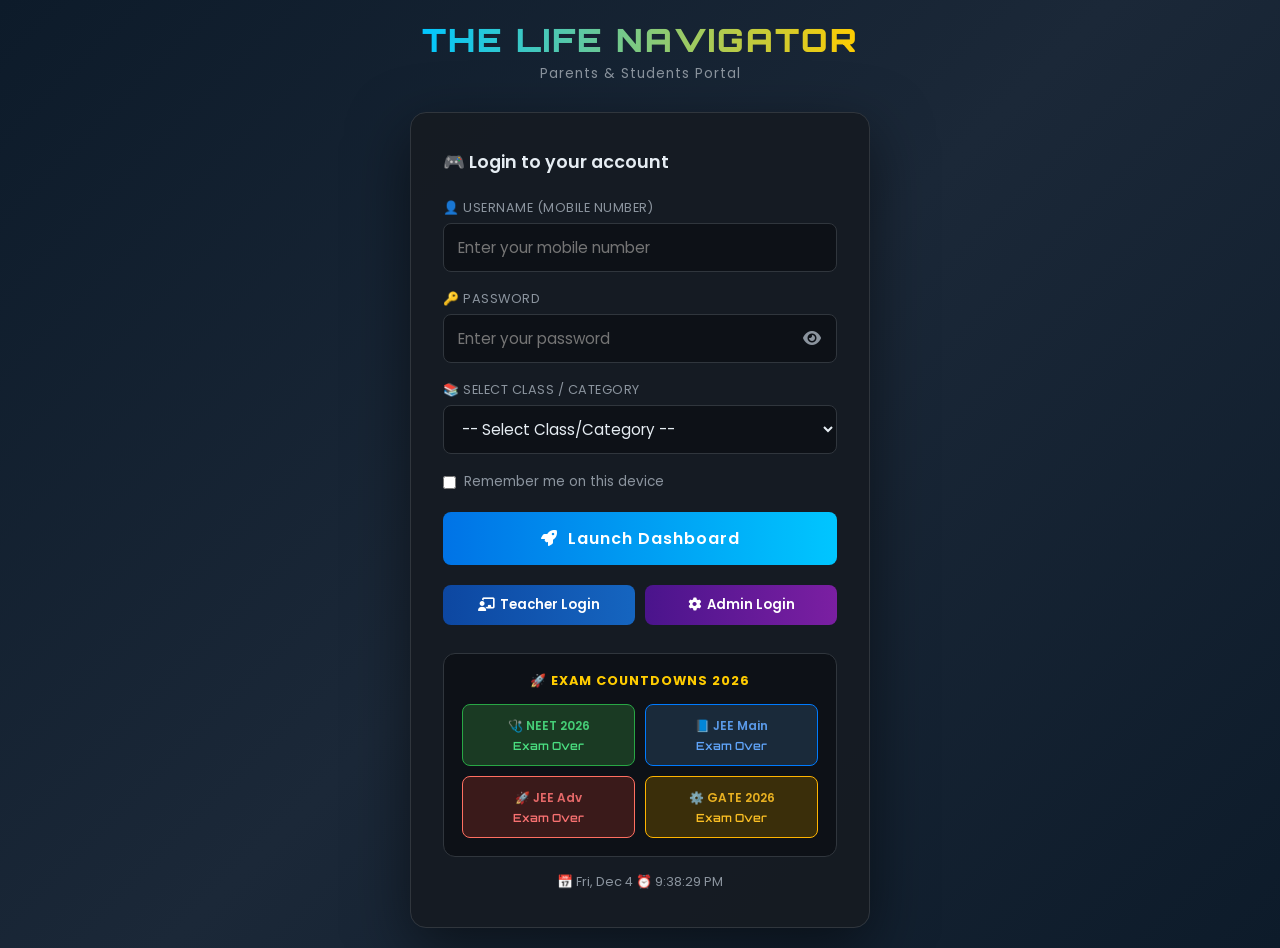
<file: index.html>
<!DOCTYPE html>
<html lang="en">
<head>
  <meta charset="UTF-8">
  <meta http-equiv="refresh" content="0; url=./login.html">
  <title>The Life Navigator</title>
</head>
<body>
  <script>window.location.replace('./login.html');</script>
</body>
</html>
</file>
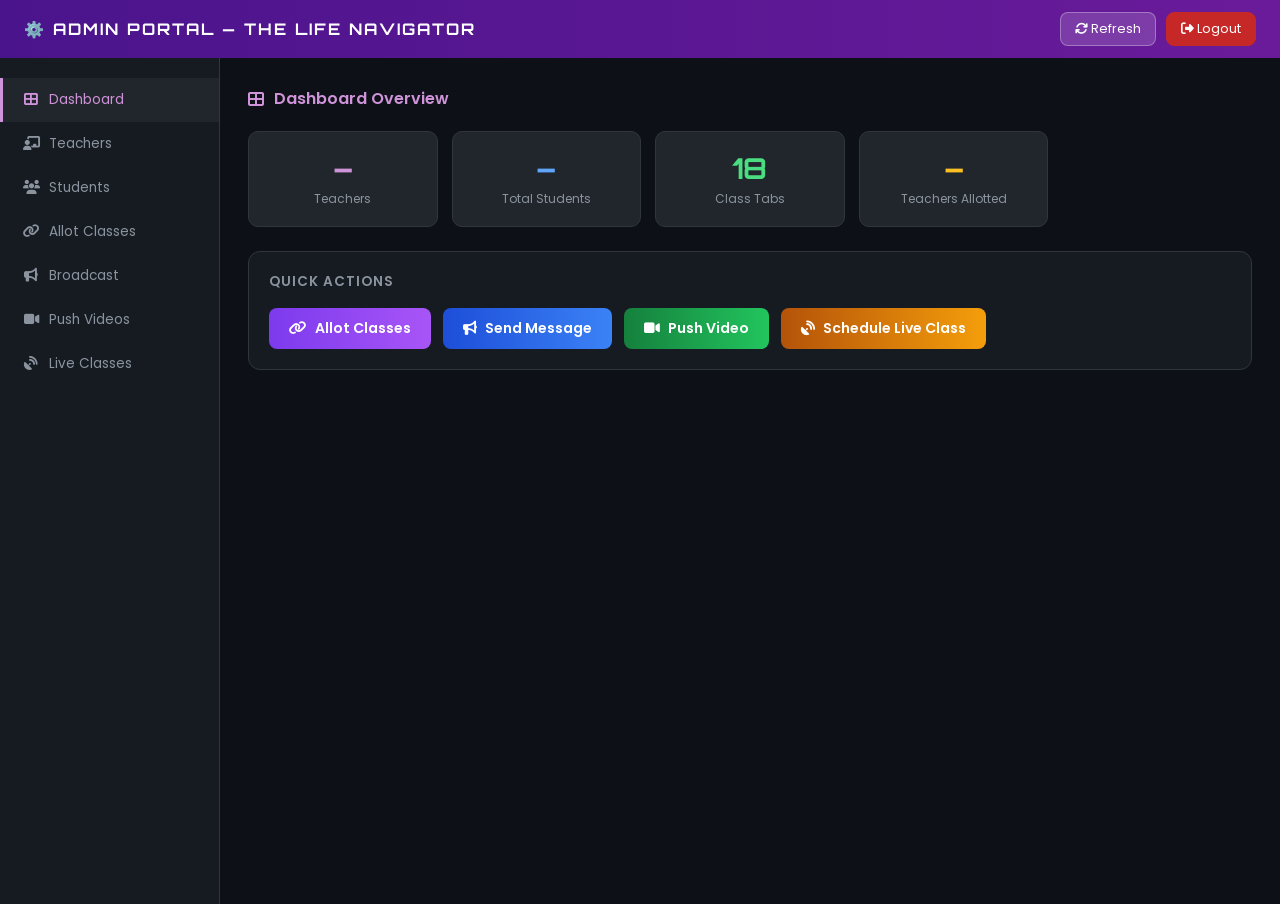
<file: admin.html>
<!DOCTYPE html>
<html lang="en">
<head>
  <meta charset="UTF-8">
  <meta name="viewport" content="width=device-width, initial-scale=1.0">
  <title>Admin Portal — The Life Navigator</title>
  <link href="https://fonts.googleapis.com/css2?family=Orbitron:wght@700&family=Poppins:wght@300;400;600&display=swap" rel="stylesheet">
  <link rel="stylesheet" href="https://cdnjs.cloudflare.com/ajax/libs/font-awesome/6.4.0/css/all.min.css">
  <style>
    *, *::before, *::after { box-sizing: border-box; margin: 0; padding: 0; }
    body { font-family: 'Poppins', sans-serif; background: #0d1117; color: #e6edf3; min-height: 100vh; }

    /* ── Topbar ── */
    .topbar {
      background: linear-gradient(90deg, #4a148c, #6a1b9a);
      padding: 12px 24px;
      display: flex; align-items: center; justify-content: space-between; flex-wrap: wrap; gap: 10px;
    }
    .topbar h1 { font-family: 'Orbitron', sans-serif; font-size: 1rem; letter-spacing: 2px; color: #fff; }
    .topbar-right { display: flex; gap: 10px; align-items: center; }
    .tb-btn { background: rgba(255,255,255,0.15); border: 1px solid rgba(255,255,255,0.3); border-radius: 8px; color: #fff; padding: 7px 14px; font-size: 0.8rem; cursor: pointer; font-family: 'Poppins', sans-serif; }
    .tb-btn:hover { background: rgba(255,255,255,0.25); }
    .tb-btn.danger { background: #c62828; border-color: #c62828; }

    /* ── Layout ── */
    .layout { display: flex; min-height: calc(100vh - 54px); }
    .sidebar {
      width: 220px; flex-shrink: 0;
      background: #161b22; border-right: 1px solid #30363d;
      padding: 20px 0;
    }
    .nav-item {
      padding: 12px 20px; font-size: 0.85rem; cursor: pointer;
      display: flex; align-items: center; gap: 10px;
      color: #8b949e; border-left: 3px solid transparent;
      transition: all 0.15s;
    }
    .nav-item:hover { background: #21262d; color: #e6edf3; }
    .nav-item.active { background: #21262d; color: #ce93d8; border-left-color: #ce93d8; }
    .nav-item i { width: 16px; text-align: center; }

    .main { flex: 1; padding: 28px; overflow-y: auto; }

    /* ── Section headers ── */
    .section-title {
      font-size: 1rem; font-weight: 600; margin-bottom: 20px;
      display: flex; align-items: center; gap: 10px; color: #ce93d8;
    }

    /* ── Cards ── */
    .card {
      background: #161b22; border: 1px solid #30363d;
      border-radius: 12px; padding: 20px; margin-bottom: 20px;
    }
    .card-title { font-size: 0.85rem; font-weight: 600; color: #8b949e; text-transform: uppercase; letter-spacing: 1px; margin-bottom: 16px; }

    /* ── Stat row ── */
    .stat-row { display: grid; grid-template-columns: repeat(auto-fill, minmax(160px, 1fr)); gap: 14px; margin-bottom: 24px; }
    .stat-box { background: #21262d; border-radius: 10px; padding: 18px; text-align: center; border: 1px solid #30363d; }
    .stat-num { font-family: 'Orbitron', sans-serif; font-size: 1.8rem; font-weight: 700; }
    .stat-label { font-size: 0.75rem; color: #8b949e; margin-top: 4px; }
    .s-purple { color: #ce93d8; }
    .s-blue   { color: #60a5fa; }
    .s-green  { color: #4ade80; }
    .s-amber  { color: #fbbf24; }

    /* ── Form elements ── */
    .form-row { display: grid; grid-template-columns: 1fr 1fr; gap: 14px; margin-bottom: 14px; }
    .form-row.three { grid-template-columns: 1fr 1fr 1fr; }
    .form-row.full  { grid-template-columns: 1fr; }
    .field-group label { display: block; font-size: 0.75rem; color: #8b949e; margin-bottom: 5px; text-transform: uppercase; letter-spacing: 0.5px; }
    .field-group input, .field-group select, .field-group textarea {
      width: 100%; padding: 10px 12px;
      background: #0d1117; border: 1px solid #30363d;
      border-radius: 8px; color: #e6edf3;
      font-family: 'Poppins', sans-serif; font-size: 0.88rem; outline: none;
    }
    .field-group input:focus, .field-group select:focus, .field-group textarea:focus { border-color: #7c3aed; }
    .field-group select option { background: #0d1117; }
    .field-group textarea { resize: vertical; min-height: 80px; }

    /* ── Buttons ── */
    .btn { padding: 10px 20px; border: none; border-radius: 8px; font-family: 'Poppins', sans-serif; font-size: 0.88rem; font-weight: 600; cursor: pointer; transition: opacity 0.2s; display: inline-flex; align-items: center; gap: 8px; }
    .btn:hover { opacity: 0.85; }
    .btn-purple { background: linear-gradient(90deg, #7c3aed, #a855f7); color: #fff; }
    .btn-blue   { background: linear-gradient(90deg, #1d4ed8, #3b82f6); color: #fff; }
    .btn-green  { background: linear-gradient(90deg, #15803d, #22c55e); color: #fff; }
    .btn-amber  { background: linear-gradient(90deg, #b45309, #f59e0b); color: #fff; }
    .btn-sm { padding: 6px 12px; font-size: 0.78rem; }

    /* ── Table ── */
    .tbl { width: 100%; border-collapse: collapse; font-size: 0.82rem; }
    .tbl th { padding: 10px 12px; text-align: left; font-size: 0.72rem; color: #8b949e; text-transform: uppercase; letter-spacing: 0.5px; border-bottom: 1px solid #30363d; }
    .tbl td { padding: 10px 12px; border-bottom: 1px solid #21262d; vertical-align: middle; }
    .tbl tr:hover td { background: #21262d; }
    .badge { display: inline-block; padding: 2px 8px; border-radius: 999px; font-size: 0.7rem; font-weight: 600; }
    .badge-purple { background: #2a1a4a; color: #ce93d8; border: 1px solid #7c3aed; }
    .badge-blue   { background: #1a2a4a; color: #60a5fa; border: 1px solid #3b82f6; }
    .badge-green  { background: #1a3a2a; color: #4ade80; border: 1px solid #22c55e; }

    /* ── Tabs ── */
    .page { display: none; }
    .page.active { display: block; }

    /* ── Status messages ── */
    .status-msg { padding: 12px 16px; border-radius: 8px; font-size: 0.85rem; margin-bottom: 16px; display: none; }
    .status-msg.success { background: #1a3a2a; color: #4ade80; border: 1px solid #22c55e; display: block; }
    .status-msg.error   { background: #3a1a1a; color: #f87171; border: 1px solid #e53935; display: block; }

    /* ── Loading ── */
    .spin { width: 20px; height: 20px; border: 2px solid #30363d; border-top-color: #7c3aed; border-radius: 50%; animation: spin 0.8s linear infinite; display: inline-block; }
    @keyframes spin { to { transform: rotate(360deg); } }
  </style>
</head>
<body>

<div class="topbar">
  <h1>⚙️ ADMIN PORTAL — THE LIFE NAVIGATOR</h1>
  <div class="topbar-right">
    <span id="adminName" style="font-size:0.82rem; color:#ce93d8;"></span>
    <button class="tb-btn" onclick="refreshData()"><i class="fas fa-sync"></i> Refresh</button>
    <button class="tb-btn danger" onclick="logout()"><i class="fas fa-sign-out-alt"></i> Logout</button>
  </div>
</div>

<div class="layout">
  <!-- Sidebar -->
  <div class="sidebar">
    <div class="nav-item active" onclick="showPage('dashboard')"><i class="fas fa-th-large"></i> Dashboard</div>
    <div class="nav-item" onclick="showPage('teachers')"><i class="fas fa-chalkboard-teacher"></i> Teachers</div>
    <div class="nav-item" onclick="showPage('students')"><i class="fas fa-users"></i> Students</div>
    <div class="nav-item" onclick="showPage('allot')"><i class="fas fa-link"></i> Allot Classes</div>
    <div class="nav-item" onclick="showPage('broadcast')"><i class="fas fa-bullhorn"></i> Broadcast</div>
    <div class="nav-item" onclick="showPage('videos')"><i class="fas fa-video"></i> Push Videos</div>
    <div class="nav-item" onclick="showPage('liveclasses')"><i class="fas fa-satellite-dish"></i> Live Classes</div>
  </div>

  <!-- Main -->
  <div class="main">

    <!-- DASHBOARD -->
    <div class="page active" id="page-dashboard">
      <div class="section-title"><i class="fas fa-th-large"></i> Dashboard Overview</div>
      <div class="stat-row" id="statRow">
        <div class="stat-box"><div class="stat-num s-purple" id="statTeachers">–</div><div class="stat-label">Teachers</div></div>
        <div class="stat-box"><div class="stat-num s-blue"   id="statStudents">–</div><div class="stat-label">Total Students</div></div>
        <div class="stat-box"><div class="stat-num s-green"  id="statClasses">18</div><div class="stat-label">Class Tabs</div></div>
        <div class="stat-box"><div class="stat-num s-amber"  id="statAllotted">–</div><div class="stat-label">Teachers Allotted</div></div>
      </div>
      <div class="card">
        <div class="card-title">Quick actions</div>
        <div style="display:flex; gap:12px; flex-wrap:wrap;">
          <button class="btn btn-purple" onclick="showPage('allot')"><i class="fas fa-link"></i> Allot Classes</button>
          <button class="btn btn-blue"   onclick="showPage('broadcast')"><i class="fas fa-bullhorn"></i> Send Message</button>
          <button class="btn btn-green"  onclick="showPage('videos')"><i class="fas fa-video"></i> Push Video</button>
          <button class="btn btn-amber"  onclick="showPage('liveclasses')"><i class="fas fa-satellite-dish"></i> Schedule Live Class</button>
        </div>
      </div>
    </div>

    <!-- TEACHERS -->
    <div class="page" id="page-teachers">
      <div class="section-title"><i class="fas fa-chalkboard-teacher"></i> All Teachers</div>
      <div class="card">
        <div id="teacherTableWrap"><div class="spin"></div> Loading...</div>
      </div>
    </div>

    <!-- STUDENTS -->
    <div class="page" id="page-students">
      <div class="section-title"><i class="fas fa-users"></i> Students by Class</div>
      <div class="card">
        <div class="form-row" style="margin-bottom:16px;">
          <div class="field-group">
            <label>Select class to view</label>
            <select id="studentClassFilter" onchange="loadStudents()">
              <option value="">-- Select Class --</option>
              <option value="LKG">LKG</option><option value="UKG">UKG</option>
              <option value="Class1">Class 1</option><option value="Class2">Class 2</option>
              <option value="Class3">Class 3</option><option value="Class4">Class 4</option>
              <option value="Class5">Class 5</option><option value="Class6">Class 6</option>
              <option value="Class7">Class 7</option><option value="Class8">Class 8</option>
              <option value="Class9">Class 9</option><option value="Class10">Class 10</option>
              <option value="Class11">Class 11</option><option value="Class12">Class 12</option>
              <option value="MBBS">MBBS</option><option value="Other_Medical">Other Medical</option>
              <option value="Pharmacy">Pharmacy</option><option value="Mothers">Mothers</option>
              <option value="Teachers">Teachers</option>
            </select>
          </div>
        </div>
        <div id="studentTableWrap">Select a class above to view students.</div>
      </div>
    </div>

    <!-- ALLOT CLASSES -->
    <div class="page" id="page-allot">
      <div class="section-title"><i class="fas fa-link"></i> Allot Classes to Teachers</div>
      <div id="allotStatus" class="status-msg"></div>
      <div class="card">
        <div class="card-title">Select teacher and assign classes</div>
        <div class="form-row">
          <div class="field-group">
            <label>Teacher (username from sheet col B)</label>
            <select id="allotTeacher">
              <option value="">Loading teachers...</option>
            </select>
          </div>
          <div class="field-group">
            <label>Teacher email (col H) — for notification</label>
            <input type="email" id="allotEmail" placeholder="Auto-filled when teacher selected" readonly>
          </div>
        </div>
        <div class="form-row three">
          <div class="field-group">
            <label>Class 1 allotted (col K)</label>
            <select id="allotK">
              <option value="">-- None --</option>
              <option value="LKG">LKG</option><option value="UKG">UKG</option>
              <option value="Class1">Class 1</option><option value="Class2">Class 2</option>
              <option value="Class3">Class 3</option><option value="Class4">Class 4</option>
              <option value="Class5">Class 5</option><option value="Class6">Class 6</option>
              <option value="Class7">Class 7</option><option value="Class8">Class 8</option>
              <option value="Class9">Class 9</option><option value="Class10">Class 10</option>
              <option value="Class11">Class 11</option><option value="Class12">Class 12</option>
              <option value="MBBS">MBBS</option><option value="Other_Medical">Other Medical</option>
              <option value="Pharmacy">Pharmacy</option><option value="Mothers">Mothers</option>
            </select>
          </div>
          <div class="field-group">
            <label>Class 2 allotted (col L)</label>
            <select id="allotL">
              <option value="">-- None --</option>
              <option value="LKG">LKG</option><option value="UKG">UKG</option>
              <option value="Class1">Class 1</option><option value="Class2">Class 2</option>
              <option value="Class3">Class 3</option><option value="Class4">Class 4</option>
              <option value="Class5">Class 5</option><option value="Class6">Class 6</option>
              <option value="Class7">Class 7</option><option value="Class8">Class 8</option>
              <option value="Class9">Class 9</option><option value="Class10">Class 10</option>
              <option value="Class11">Class 11</option><option value="Class12">Class 12</option>
              <option value="MBBS">MBBS</option><option value="Other_Medical">Other Medical</option>
              <option value="Pharmacy">Pharmacy</option><option value="Mothers">Mothers</option>
            </select>
          </div>
          <div class="field-group">
            <label>Class 3 allotted (col M)</label>
            <select id="allotM">
              <option value="">-- None --</option>
              <option value="LKG">LKG</option><option value="UKG">UKG</option>
              <option value="Class1">Class 1</option><option value="Class2">Class 2</option>
              <option value="Class3">Class 3</option><option value="Class4">Class 4</option>
              <option value="Class5">Class 5</option><option value="Class6">Class 6</option>
              <option value="Class7">Class 7</option><option value="Class8">Class 8</option>
              <option value="Class9">Class 9</option><option value="Class10">Class 10</option>
              <option value="Class11">Class 11</option><option value="Class12">Class 12</option>
              <option value="MBBS">MBBS</option><option value="Other_Medical">Other Medical</option>
              <option value="Pharmacy">Pharmacy</option><option value="Mothers">Mothers</option>
            </select>
          </div>
        </div>
        <button class="btn btn-purple" onclick="allotClasses()"><i class="fas fa-save"></i> Save & Notify Teacher</button>
      </div>
      <div class="card">
        <div class="card-title">Current allotments</div>
        <div id="allotTableWrap"><div class="spin"></div> Loading...</div>
      </div>
    </div>

    <!-- BROADCAST MESSAGE -->
    <div class="page" id="page-broadcast">
      <div class="section-title"><i class="fas fa-bullhorn"></i> Broadcast Message to Students</div>
      <div id="broadcastStatus" class="status-msg"></div>
      <div class="card">
        <div class="card-title">Send message to all students in a class (writes to col N and O)</div>
        <div class="form-row">
          <div class="field-group">
            <label>Target class</label>
            <select id="broadcastClass">
              <option value="ALL">All Classes</option>
              <option value="LKG">LKG</option><option value="UKG">UKG</option>
              <option value="Class1">Class 1</option><option value="Class2">Class 2</option>
              <option value="Class3">Class 3</option><option value="Class4">Class 4</option>
              <option value="Class5">Class 5</option><option value="Class6">Class 6</option>
              <option value="Class7">Class 7</option><option value="Class8">Class 8</option>
              <option value="Class9">Class 9</option><option value="Class10">Class 10</option>
              <option value="Class11">Class 11</option><option value="Class12">Class 12</option>
            </select>
          </div>
          <div class="field-group">
            <label>Message type</label>
            <select id="broadcastCol">
              <option value="N">Teacher's Message (col N)</option>
              <option value="O">Mentor's Message (col O)</option>
            </select>
          </div>
        </div>
        <div class="form-row full">
          <div class="field-group">
            <label>Message text</label>
            <textarea id="broadcastMsg" placeholder="Type your message here... It will appear on all students' dashboard in the selected class."></textarea>
          </div>
        </div>
        <button class="btn btn-blue" onclick="broadcastMessage()"><i class="fas fa-paper-plane"></i> Send to All Students</button>
      </div>
    </div>

    <!-- PUSH VIDEOS -->
    <div class="page" id="page-videos">
      <div class="section-title"><i class="fas fa-video"></i> Push Video Link to Students</div>
      <div id="videoStatus" class="status-msg"></div>
      <div class="card">
        <div class="card-title">Push video to all students in a class (writes to col Y title, col Z url)</div>
        <div class="form-row">
          <div class="field-group">
            <label>Target class</label>
            <select id="videoClass">
              <option value="ALL">All Classes</option>
              <option value="LKG">LKG</option><option value="UKG">UKG</option>
              <option value="Class1">Class 1</option><option value="Class2">Class 2</option>
              <option value="Class3">Class 3</option><option value="Class4">Class 4</option>
              <option value="Class5">Class 5</option><option value="Class6">Class 6</option>
              <option value="Class7">Class 7</option><option value="Class8">Class 8</option>
              <option value="Class9">Class 9</option><option value="Class10">Class 10</option>
              <option value="Class11">Class 11</option><option value="Class12">Class 12</option>
            </select>
          </div>
        </div>
        <div class="form-row">
          <div class="field-group">
            <label>Video title (col Y)</label>
            <input type="text" id="videoTitle" placeholder="e.g. Chapter 5 — Forces in Nature">
          </div>
          <div class="field-group">
            <label>Video URL (col Z)</label>
            <input type="url" id="videoUrl" placeholder="https://youtube.com/...">
          </div>
        </div>
        <button class="btn btn-green" onclick="pushVideo()"><i class="fas fa-upload"></i> Push to All Students</button>
      </div>
    </div>

    <!-- LIVE CLASSES -->
    <div class="page" id="page-liveclasses">
      <div class="section-title"><i class="fas fa-satellite-dish"></i> Schedule Live Classes</div>
      <div id="liveStatus" class="status-msg"></div>
      <div class="card">
        <div class="card-title">Create a new live class session</div>
        <div class="form-row">
          <div class="field-group">
            <label>Class title</label>
            <input type="text" id="liveTitle" placeholder="e.g. Science Chapter 3 — Forces">
          </div>
          <div class="field-group">
            <label>Subject</label>
            <input type="text" id="liveSubject" placeholder="e.g. Science">
          </div>
        </div>
        <div class="form-row three">
          <div class="field-group">
            <label>Teacher name</label>
            <input type="text" id="liveTeacher" placeholder="e.g. Mrs. Sharma">
          </div>
          <div class="field-group">
            <label>Target class</label>
            <select id="liveClass">
              <option value="All">All Classes</option>
              <option value="LKG">LKG</option><option value="UKG">UKG</option>
              <option value="Class1">Class 1</option><option value="Class2">Class 2</option>
              <option value="Class3">Class 3</option><option value="Class4">Class 4</option>
              <option value="Class5">Class 5</option><option value="Class6">Class 6</option>
              <option value="Class7">Class 7</option><option value="Class8">Class 8</option>
              <option value="Class9">Class 9</option><option value="Class10">Class 10</option>
              <option value="Class11">Class 11</option><option value="Class12">Class 12</option>
            </select>
          </div>
          <div class="field-group">
            <label>Scheduled date & time</label>
            <input type="datetime-local" id="liveDateTime">
          </div>
        </div>
        <button class="btn btn-amber" onclick="scheduleLiveClass()"><i class="fas fa-calendar-plus"></i> Schedule Live Class</button>
      </div>
    </div>

  </div><!-- /main -->
</div><!-- /layout -->

<script>
  // ── Config ─────────────────────────────────────────────────────────────────
  const GAS_URL = 'https://script.google.com/macros/s/AKfycbxciYsOSxiKN2k9FWMdFuqpt5OKkp6EDsSp2xPmfZcGARVAXWdhbQTIYHabMygnRhk/exec';
  // ── Auth check ─────────────────────────────────────────────────────────────
  (function() {
    const u = localStorage.getItem('adminUser');
    if (!u) {
      const user = prompt('Admin username:');
      const pass = prompt('Admin password:');
      if (user === ADMIN_USER && pass === ADMIN_PASS) {
        localStorage.setItem('adminUser', user);
        document.getElementById('adminName').textContent = 'Admin: ' + user;
      } else {
        alert('Access denied.'); window.location.href = './login.html';
      }
    } else {
      document.getElementById('adminName').textContent = 'Admin: ' + u;
    }
  })();

  // ── Navigation ─────────────────────────────────────────────────────────────
  function showPage(name) {
    document.querySelectorAll('.page').forEach(p => p.classList.remove('active'));
    document.querySelectorAll('.nav-item').forEach(n => n.classList.remove('active'));
    document.getElementById('page-' + name).classList.add('active');
    event.currentTarget.classList.add('active');
    if (name === 'teachers' || name === 'allot') loadTeachers();
    if (name === 'dashboard') loadDashboard();
  }

  // ── POST helper ────────────────────────────────────────────────────────────
  async function gasPost(params) {
    const body = Object.entries(params).map(([k,v]) => encodeURIComponent(k) + '=' + encodeURIComponent(v)).join('&');
    const res = await fetch(GAS_URL, { method: 'POST', headers: { 'Content-Type': 'application/x-www-form-urlencoded' }, body });
    return res.json();
  }

  // ── Dashboard ──────────────────────────────────────────────────────────────
  async function loadDashboard() {
    const data = await gasPost({ action: 'admin_dashboard' });
    if (data.ok) {
      document.getElementById('statTeachers').textContent = data.teacherCount || '–';
      document.getElementById('statStudents').textContent = data.studentCount || '–';
      document.getElementById('statAllotted').textContent = data.allottedCount || '–';
    }
  }

  // ── Load teachers ──────────────────────────────────────────────────────────
  async function loadTeachers() {
    const data = await gasPost({ action: 'get_teachers' });
    const teachers = data.teachers || [];

    // Populate allot dropdown
    const sel = document.getElementById('allotTeacher');
    sel.innerHTML = '<option value="">-- Select teacher --</option>' +
      teachers.map(t => `<option value="${t.userId}" data-email="${t.email}" data-k="${t.classK}" data-l="${t.classL}" data-m="${t.classM}">${t.name || t.userId} (${t.userId})</option>`).join('');

    sel.addEventListener('change', function() {
      const opt = this.options[this.selectedIndex];
      document.getElementById('allotEmail').value = opt.dataset.email || '';
      document.getElementById('allotK').value = opt.dataset.k || '';
      document.getElementById('allotL').value = opt.dataset.l || '';
      document.getElementById('allotM').value = opt.dataset.m || '';
    });

    // Teacher table
    const wrap = document.getElementById('teacherTableWrap');
    if (!teachers.length) { wrap.innerHTML = 'No teachers found in Teachers sheet.'; return; }
    wrap.innerHTML = `<table class="tbl">
      <thead><tr><th>Name</th><th>Username (B)</th><th>Email (H)</th><th>Class K</th><th>Class L</th><th>Class M</th></tr></thead>
      <tbody>${teachers.map(t => `
        <tr>
          <td>${t.name || '–'}</td>
          <td><code style="font-size:0.75rem">${t.userId}</code></td>
          <td>${t.email || '–'}</td>
          <td>${t.classK ? `<span class="badge badge-blue">${t.classK}</span>` : '–'}</td>
          <td>${t.classL ? `<span class="badge badge-green">${t.classL}</span>` : '–'}</td>
          <td>${t.classM ? `<span class="badge badge-purple">${t.classM}</span>` : '–'}</td>
        </tr>`).join('')}
      </tbody></table>`;

    // Allot table
    const awrap = document.getElementById('allotTableWrap');
    if (awrap) awrap.innerHTML = wrap.innerHTML;
  }

  // ── Load students ──────────────────────────────────────────────────────────
  async function loadStudents() {
    const className = document.getElementById('studentClassFilter').value;
    if (!className) return;
    const wrap = document.getElementById('studentTableWrap');
    wrap.innerHTML = '<div class="spin"></div> Loading...';
    const data = await gasPost({ action: 'get_students', class: className });
    const students = data.students || [];
    if (!students.length) { wrap.innerHTML = 'No students found in ' + className; return; }
    wrap.innerHTML = `<table class="tbl">
      <thead><tr><th>Name</th><th>Roll No</th><th>Parent</th><th>Phone</th><th>School</th></tr></thead>
      <tbody>${students.map(s => `
        <tr>
          <td>${s.studentName || '–'}</td>
          <td>${s.rollNumber || '–'}</td>
          <td>${s.parentName || '–'}</td>
          <td>${s.phone || '–'}</td>
          <td>${s.schoolName || '–'}</td>
        </tr>`).join('')}
      </tbody></table>
      <p style="margin-top:10px; font-size:0.78rem; color:#8b949e;">${students.length} students in ${className}</p>`;
  }

  // ── Allot classes ──────────────────────────────────────────────────────────
  async function allotClasses() {
    const teacher = document.getElementById('allotTeacher').value;
    const email   = document.getElementById('allotEmail').value;
    const k = document.getElementById('allotK').value;
    const l = document.getElementById('allotL').value;
    const m = document.getElementById('allotM').value;
    if (!teacher) { alert('Please select a teacher.'); return; }
    const data = await gasPost({ action: 'allot_classes', teacherId: teacher, teacherEmail: email, classK: k, classL: l, classM: m });
    const msg = document.getElementById('allotStatus');
    msg.className = 'status-msg ' + (data.ok ? 'success' : 'error');
    msg.textContent = data.ok ? '✅ Classes allotted and email sent to ' + email : '❌ ' + (data.error || 'Error');
    if (data.ok) loadTeachers();
  }

  // ── Broadcast message ──────────────────────────────────────────────────────
  async function broadcastMessage() {
    const className = document.getElementById('broadcastClass').value;
    const col       = document.getElementById('broadcastCol').value;
    const msg       = document.getElementById('broadcastMsg').value.trim();
    if (!msg) { alert('Please type a message.'); return; }
    const data = await gasPost({ action: 'broadcast_message', class: className, column: col, message: msg });
    const status = document.getElementById('broadcastStatus');
    status.className = 'status-msg ' + (data.ok ? 'success' : 'error');
    status.textContent = data.ok ? '✅ Message sent to ' + (data.count || 'all') + ' students in ' + className : '❌ ' + (data.error || 'Error');
  }

  // ── Push video ─────────────────────────────────────────────────────────────
  async function pushVideo() {
    const className = document.getElementById('videoClass').value;
    const title     = document.getElementById('videoTitle').value.trim();
    const url       = document.getElementById('videoUrl').value.trim();
    if (!title || !url) { alert('Please enter both title and URL.'); return; }
    const data = await gasPost({ action: 'push_video', class: className, videoTitle: title, videoUrl: url });
    const status = document.getElementById('videoStatus');
    status.className = 'status-msg ' + (data.ok ? 'success' : 'error');
    status.textContent = data.ok ? '✅ Video pushed to ' + (data.count || 'all') + ' students in ' + className : '❌ ' + (data.error || 'Error');
  }

  // ── Schedule live class ────────────────────────────────────────────────────
  async function scheduleLiveClass() {
    const title    = document.getElementById('liveTitle').value.trim();
    const subject  = document.getElementById('liveSubject').value.trim();
    const teacher  = document.getElementById('liveTeacher').value.trim();
    const cls      = document.getElementById('liveClass').value;
    const dateTime = document.getElementById('liveDateTime').value;
    if (!title || !dateTime) { alert('Please fill title and date/time.'); return; }
    const data = await gasPost({ action: 'schedule_class', title, subject, teacher, target_class: cls, scheduled_time: new Date(dateTime).toISOString() });
    const status = document.getElementById('liveStatus');
    status.className = 'status-msg ' + (data.ok ? 'success' : 'error');
    status.textContent = data.ok ? '✅ Live class scheduled! Room ID: ' + data.room_id : '❌ ' + (data.error || 'Error');
  }

  function refreshData() { loadDashboard(); loadTeachers(); }
  function logout() { localStorage.removeItem('adminUser'); window.location.href = './login.html'; }

  // Init
  loadDashboard();
  loadTeachers();
</script>
</body>
</html>
</file>
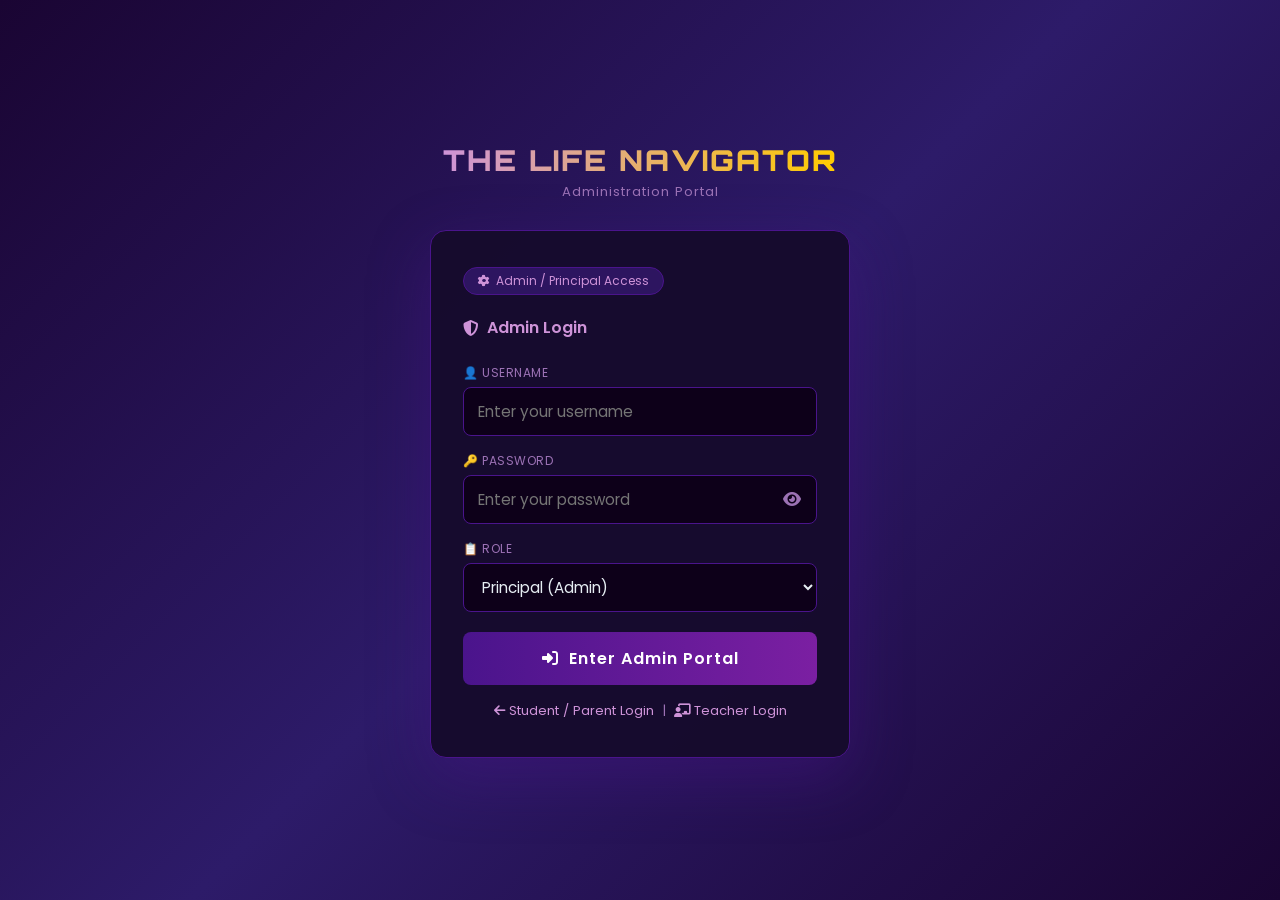
<file: admin_login.html>
<!DOCTYPE html>
<html lang="en">
<head>
  <meta charset="UTF-8">
  <meta name="viewport" content="width=device-width, initial-scale=1.0">
  <title>Admin Login — The Life Navigator</title>
  <link href="https://fonts.googleapis.com/css2?family=Orbitron:wght@700;900&family=Poppins:wght@300;400;600&display=swap" rel="stylesheet">
  <link rel="stylesheet" href="https://cdnjs.cloudflare.com/ajax/libs/font-awesome/6.4.0/css/all.min.css">
  <style>
    *,*::before,*::after{box-sizing:border-box;margin:0;padding:0}
    body{font-family:'Poppins',sans-serif;background:linear-gradient(135deg,#1a0533 0%,#2d1b69 50%,#1a0533 100%);min-height:100vh;display:flex;flex-direction:column;align-items:center;justify-content:center;padding:20px;color:#e6edf3}
    .brand{text-align:center;margin-bottom:28px}
    .brand h1{font-family:'Orbitron',sans-serif;font-size:clamp(1.2rem,4vw,1.8rem);font-weight:900;background:linear-gradient(90deg,#ce93d8,#ffcc00);-webkit-background-clip:text;-webkit-text-fill-color:transparent;letter-spacing:2px}
    .brand p{font-size:.82rem;color:#9c72b5;margin-top:4px;letter-spacing:1px}
    .card{background:rgba(22,11,44,.95);border:1px solid #4a148c;border-radius:16px;padding:36px 32px;width:100%;max-width:420px;box-shadow:0 20px 60px rgba(74,20,140,.4)}
    .card h2{font-size:1rem;font-weight:600;margin-bottom:24px;color:#ce93d8;display:flex;align-items:center;gap:8px}
    .field{margin-bottom:16px}
    .field label{display:block;font-size:.75rem;color:#9c72b5;margin-bottom:5px;letter-spacing:.5px;text-transform:uppercase}
    .field input,.field select{width:100%;padding:12px 14px;background:#0d0019;border:1px solid #4a148c;border-radius:8px;color:#e6edf3;font-size:.95rem;font-family:'Poppins',sans-serif;outline:none;transition:border-color .2s}
    .field input:focus,.field select:focus{border-color:#ce93d8}
    .field select option{background:#0d0019}
    .pw-wrap{position:relative}
    .pw-wrap input{padding-right:44px}
    .pw-toggle{position:absolute;right:12px;top:50%;transform:translateY(-50%);background:none;border:none;color:#9c72b5;cursor:pointer;font-size:1rem;padding:4px}
    .btn-login{width:100%;padding:14px;background:linear-gradient(90deg,#4a148c,#7b1fa2);border:none;border-radius:8px;color:#fff;font-size:1rem;font-weight:600;font-family:'Poppins',sans-serif;cursor:pointer;letter-spacing:1px;transition:opacity .2s,transform .2s;margin-top:4px}
    .btn-login:hover{opacity:.9;transform:translateY(-1px)}
    .btn-login:disabled{opacity:.5;cursor:not-allowed;transform:none}
    .back-link{text-align:center;margin-top:16px;font-size:.82rem;color:#9c72b5}
    .back-link a{color:#ce93d8;text-decoration:none}
    .back-link a:hover{text-decoration:underline}
    .role-badge{display:inline-flex;align-items:center;gap:6px;background:#2d1560;border:1px solid #4a148c;border-radius:999px;padding:4px 14px;font-size:.75rem;color:#ce93d8;margin-bottom:20px}
    #loader{display:none;position:fixed;inset:0;background:rgba(0,0,0,.92);z-index:9999;flex-direction:column;align-items:center;justify-content:center;gap:16px}
    .spin-ring{width:44px;height:44px;border:4px solid #30363d;border-top-color:#ce93d8;border-radius:50%;animation:spin .9s linear infinite}
    @keyframes spin{to{transform:rotate(360deg)}}
    .err-msg{background:#2a0a2a;border:1px solid #e53935;border-radius:8px;padding:10px 14px;font-size:.82rem;color:#f87171;margin-bottom:14px;display:none}
  </style>
</head>
<body>
  <div class="brand">
    <h1>THE LIFE NAVIGATOR</h1>
    <p>Administration Portal</p>
  </div>

  <div class="card">
    <div class="role-badge"><i class="fas fa-cog"></i> Admin / Principal Access</div>
    <h2><i class="fas fa-shield-alt"></i> Admin Login</h2>

    <div class="err-msg" id="errMsg"></div>

    <form id="adminLoginForm">
      <div class="field">
        <label>👤 Username</label>
        <input type="text" id="username" placeholder="Enter your username" required autocomplete="username">
      </div>
      <div class="field">
        <label>🔑 Password</label>
        <div class="pw-wrap">
          <input type="password" id="password" placeholder="Enter your password" required autocomplete="current-password">
          <button type="button" class="pw-toggle" onclick="togglePw()"><i class="fas fa-eye" id="pwIcon"></i></button>
        </div>
      </div>
      <div class="field">
        <label>📋 Role</label>
        <select id="roleSelect">
          <option value="Principal">Principal (Admin)</option>
          <option value="Marketing">Marketing</option>
        </select>
      </div>
      <button type="submit" class="btn-login" id="loginBtn">
        <i class="fas fa-sign-in-alt"></i> &nbsp;Enter Admin Portal
      </button>
    </form>

    <div class="back-link">
      <a href="./login.html"><i class="fas fa-arrow-left"></i> Student / Parent Login</a>
      &nbsp;|&nbsp;
      <a href="./teacher_login.html"><i class="fas fa-chalkboard-teacher"></i> Teacher Login</a>
    </div>
  </div>

  <div id="loader">
    <div class="spin-ring"></div>
    <p style="font-size:.85rem;color:#9c72b5">Verifying credentials…</p>
  </div>

<script>
  const GAS_URL = 'https://script.google.com/macros/s/AKfycbxciYsOSxiKN2k9FWMdFuqpt5OKkp6EDsSp2xPmfZcGARVAXWdhbQTIYHabMygnRhk/exec';

  // If already logged in as admin, go straight in
  if (localStorage.getItem('userId') && ['Principal','Marketing'].includes(localStorage.getItem('className'))) {
    window.location.replace('./admin.html');
  }

  function togglePw() {
    const pw = document.getElementById('password');
    const ic = document.getElementById('pwIcon');
    pw.type = pw.type === 'password' ? 'text' : 'password';
    ic.className = pw.type === 'password' ? 'fas fa-eye' : 'fas fa-eye-slash';
  }

  function showErr(msg) {
    const el = document.getElementById('errMsg');
    el.textContent = msg; el.style.display = 'block';
  }

  document.getElementById('adminLoginForm').addEventListener('submit', async (e) => {
    e.preventDefault();
    const btn      = document.getElementById('loginBtn');
    const loader   = document.getElementById('loader');
    const username = document.getElementById('username').value.trim();
    const password = document.getElementById('password').value.trim();
    const role     = document.getElementById('roleSelect').value;

    document.getElementById('errMsg').style.display = 'none';
    if (!username || !password) { showErr('Please fill all fields.'); return; }

    btn.disabled = true;
    loader.style.display = 'flex';

    try {
      const res  = await fetch(GAS_URL, {
        method: 'POST',
        headers: { 'Content-Type': 'application/x-www-form-urlencoded' },
        body: 'username=' + encodeURIComponent(username) +
              '&password=' + encodeURIComponent(password) +
              '&class='    + encodeURIComponent(role)
      });
      const data = await res.json();

      if (data.result !== 'success') {
        throw new Error('Invalid admin username or password.');
      }

      const u = data.userData || {};
      localStorage.setItem('userId',      username);
      localStorage.setItem('className',   role);
      localStorage.setItem('studentName', u.studentName || username);
      localStorage.setItem('adminId',     username);

      setTimeout(() => { window.location.href = './admin.html'; }, 1000);

    } catch (err) {
      loader.style.display = 'none';
      btn.disabled = false;
      showErr(err.message || 'Login failed. Please try again.');
    }
  });
</script>
</body>
</html>
</file>
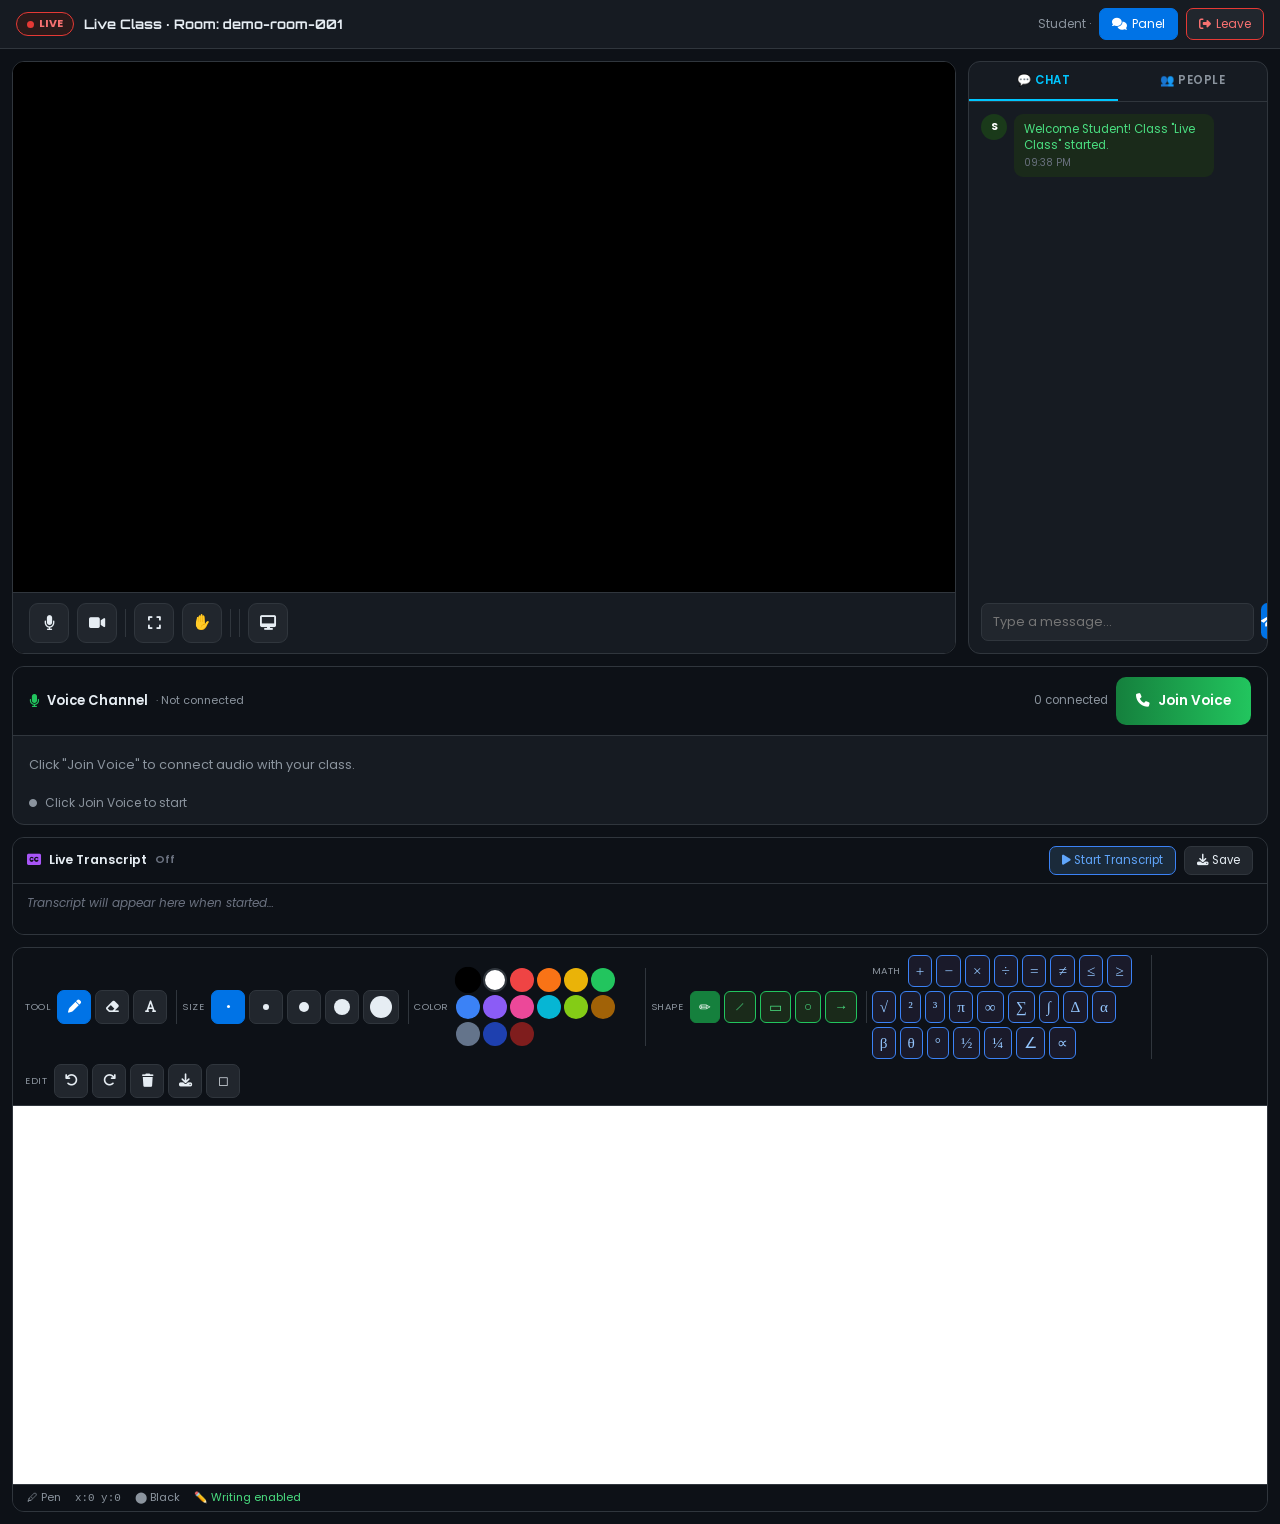
<file: classroom.html>
<!DOCTYPE html>
<html lang="en">
<head>
  <meta charset="UTF-8">
  <meta name="viewport" content="width=device-width, initial-scale=1.0, maximum-scale=1.0">
  <title>Live Classroom — The Life Navigator</title>
  <link href="https://fonts.googleapis.com/css2?family=Orbitron:wght@700&family=Poppins:wght@300;400;600&display=swap" rel="stylesheet">
  <link rel="stylesheet" href="https://cdnjs.cloudflare.com/ajax/libs/font-awesome/6.4.0/css/all.min.css">
  <style>
    *,*::before,*::after{box-sizing:border-box;margin:0;padding:0}
    html,body{font-family:'Poppins',sans-serif;background:#0d1117;color:#e6edf3;overflow-x:hidden}

    /* ── Topbar ── */
    .topbar{background:#161b22;border-bottom:1px solid #30363d;padding:8px 16px;display:flex;align-items:center;justify-content:space-between;gap:10px;flex-wrap:wrap;position:sticky;top:0;z-index:100}
    .live-pill{display:flex;align-items:center;gap:5px;background:#2a1a1a;border:1px solid #e53935;border-radius:999px;padding:3px 10px;font-size:.68rem;font-weight:700;color:#f87171;text-transform:uppercase}
    .live-dot{width:7px;height:7px;border-radius:50%;background:#e53935;animation:pulse 1.4s ease-in-out infinite}
    @keyframes pulse{0%,100%{opacity:1;transform:scale(1)}50%{opacity:.4;transform:scale(1.4)}}
    .room-title{font-family:'Orbitron',sans-serif;font-size:.82rem;font-weight:700;color:#e6edf3}
    .tb-btn{background:#21262d;border:1px solid #30363d;border-radius:7px;color:#e6edf3;padding:6px 12px;font-size:.75rem;cursor:pointer;font-family:'Poppins',sans-serif;display:flex;align-items:center;gap:5px;transition:background .15s}
    .tb-btn:hover{background:#30363d}
    .tb-btn.danger{border-color:#e53935;color:#f87171}.tb-btn.danger:hover{background:#2a1a1a}
    .tb-btn.active{background:#0073e6;border-color:#0073e6;color:#fff}

    /* ── Layout ── */
    .main-wrap{display:flex;flex-direction:column;max-width:1400px;margin:0 auto;padding:12px;gap:12px}
    .top-row{display:flex;gap:12px}

    /* ── Video ── */
    .video-wrap{flex:1;min-width:0;display:flex;flex-direction:column;background:#000;border-radius:12px;overflow:hidden;border:1px solid #30363d}
    .video-frame-container{position:relative;width:100%;aspect-ratio:16/9;background:#000}
    #livekit-frame{width:100%;height:100%;border:none;display:block}
    .video-toolbar{background:#161b22;border-top:1px solid #30363d;padding:10px 16px;display:flex;align-items:center;gap:8px;flex-wrap:wrap}
    .vt-btn{background:#21262d;border:1px solid #30363d;border-radius:9px;color:#e6edf3;width:40px;height:40px;display:flex;align-items:center;justify-content:center;font-size:.9rem;cursor:pointer;transition:all .15s;flex-shrink:0}
    .vt-btn:hover{background:#30363d}
    .vt-btn.muted{background:#2a1a1a;border-color:#e53935;color:#f87171}
    .vt-btn.active{background:#0073e6;border-color:#0073e6;color:#fff}
    .vt-sep{width:1px;height:28px;background:#30363d;flex-shrink:0}
    .vt-action{background:#21262d;border:1px solid #30363d;border-radius:7px;color:#e6edf3;height:36px;padding:0 12px;font-size:.72rem;cursor:pointer;font-family:'Poppins',sans-serif;display:flex;align-items:center;gap:5px;white-space:nowrap;transition:background .15s}
    .vt-action:hover{background:#30363d}
    .vt-action.allow{background:#1a3a2a;border-color:#22c55e;color:#4ade80}
    .vt-action.lock{background:#3a1a1a;border-color:#e53935;color:#f87171}

    /* ── VOICE PANEL ── */
    .voice-panel{background:#161b22;border:1px solid #30363d;border-radius:12px;overflow:hidden}
    .voice-header{background:#0d1117;border-bottom:1px solid #30363d;padding:10px 16px;display:flex;align-items:center;justify-content:space-between;flex-wrap:wrap;gap:8px}
    .voice-title{font-size:.82rem;font-weight:600;color:#e6edf3;display:flex;align-items:center;gap:8px}
    .voice-body{padding:14px 16px;display:flex;align-items:center;gap:12px;flex-wrap:wrap}
    .voice-btn{height:48px;padding:0 20px;border:none;border-radius:10px;font-family:'Poppins',sans-serif;font-size:.85rem;font-weight:600;cursor:pointer;display:flex;align-items:center;gap:8px;transition:all .2s;flex-shrink:0}
    .voice-btn.join{background:linear-gradient(90deg,#15803d,#22c55e);color:#fff}
    .voice-btn.join:hover{opacity:.88}
    .voice-btn.leave{background:linear-gradient(90deg,#b91c1c,#ef4444);color:#fff}
    .voice-btn.mute-toggle{background:#21262d;border:1px solid #30363d;color:#e6edf3}
    .voice-btn.mute-toggle.muted{background:#2a1a1a;border-color:#e53935;color:#f87171}
    .voice-peers{display:flex;gap:8px;flex-wrap:wrap;flex:1}
    .peer-tile{background:#21262d;border:1px solid #30363d;border-radius:10px;padding:10px 14px;display:flex;align-items:center;gap:8px;font-size:.82rem;min-width:120px}
    .peer-av{width:30px;height:30px;border-radius:50%;background:linear-gradient(135deg,#0073e6,#8b5cf6);display:flex;align-items:center;justify-content:center;font-size:.75rem;font-weight:700;color:#fff;flex-shrink:0}
    .peer-av.speaking{border:2px solid #22c55e;animation:speakPulse .8s ease-in-out infinite}
    @keyframes speakPulse{0%,100%{box-shadow:0 0 0 0 rgba(34,197,94,.4)}50%{box-shadow:0 0 0 6px rgba(34,197,94,0)}}
    .peer-name{flex:1;min-width:0;overflow:hidden;text-overflow:ellipsis;white-space:nowrap}
    .peer-mic{font-size:.75rem;color:#8b949e}
    .peer-mic.on{color:#22c55e}
    .vol-bar{width:60px;height:6px;background:#30363d;border-radius:3px;overflow:hidden}
    .vol-fill{height:100%;background:#22c55e;border-radius:3px;width:0%;transition:width .1s}
    .voice-status{font-size:.75rem;color:#8b949e;padding:0 16px 12px;display:flex;align-items:center;gap:8px}
    .voice-status.connected{color:#4ade80}
    .voice-status.error{color:#f87171}
    .perm-notice{background:#1a2a3a;border:1px solid #3b82f6;border-radius:8px;padding:10px 14px;font-size:.78rem;color:#93c5fd;margin:0 16px 12px;display:none}

    /* ── Side Panel ── */
    .side-panel{width:300px;flex-shrink:0;background:#161b22;border:1px solid #30363d;border-radius:12px;display:flex;flex-direction:column;overflow:hidden;max-height:calc(100vh - 120px)}
    .panel-tabs{display:flex;border-bottom:1px solid #30363d;flex-shrink:0}
    .ptab{flex:1;padding:10px 6px;text-align:center;font-size:.72rem;font-weight:600;color:#8b949e;cursor:pointer;border-bottom:2px solid transparent;transition:all .15s;text-transform:uppercase;letter-spacing:.5px}
    .ptab.active{color:#00c6ff;border-bottom-color:#00c6ff}
    .panel-body{flex:1;overflow-y:auto;display:flex;flex-direction:column;min-height:0}
    .tab-pane{display:none;flex:1;flex-direction:column;padding:12px}
    .tab-pane.active{display:flex}
    .chat-msgs{flex:1;overflow-y:auto;display:flex;flex-direction:column;gap:8px;padding-bottom:6px}
    .cmsg{display:flex;gap:7px}
    .cavatar{width:26px;height:26px;border-radius:50%;background:linear-gradient(135deg,#0073e6,#00c6ff);display:flex;align-items:center;justify-content:center;font-size:.65rem;font-weight:700;color:#fff;flex-shrink:0}
    .cbubble{background:#21262d;border-radius:0 9px 9px 9px;padding:7px 10px;font-size:.78rem;line-height:1.4;max-width:200px}
    .cbubble .csender{font-weight:600;font-size:.68rem;color:#00c6ff;margin-bottom:2px}
    .cbubble .ctime{font-size:.62rem;color:#6b7280;margin-top:3px}
    .cmsg.mine{flex-direction:row-reverse}
    .cmsg.mine .cbubble{background:#0d3a6e;border-radius:9px 0 9px 9px}
    .cmsg.mine .cavatar{background:linear-gradient(135deg,#28a745,#00c6ff)}
    .cmsg.system .cbubble{background:#1a2a1a;border-radius:9px;color:#4ade80;font-size:.72rem}
    .chat-input-row{display:flex;gap:7px;margin-top:8px;flex-shrink:0}
    .chat-input-row input{flex:1;background:#21262d;border:1px solid #30363d;border-radius:7px;color:#e6edf3;padding:9px 11px;font-family:'Poppins',sans-serif;font-size:.8rem;outline:none}
    .chat-input-row input:focus{border-color:#0073e6}
    .send-btn{background:#0073e6;border:none;border-radius:7px;color:#fff;width:36px;height:36px;display:flex;align-items:center;justify-content:center;cursor:pointer}
    .p-list{display:flex;flex-direction:column;gap:7px}
    .p-item{display:flex;align-items:center;gap:9px;background:#21262d;border-radius:8px;padding:9px 11px;font-size:.8rem}
    .p-av{width:30px;height:30px;border-radius:50%;background:linear-gradient(135deg,#0073e6,#8b5cf6);display:flex;align-items:center;justify-content:center;font-size:.7rem;font-weight:700;color:#fff;flex-shrink:0}
    .p-name{flex:1;font-weight:500}
    .p-role{font-size:.65rem;padding:2px 7px;border-radius:999px;font-weight:600}
    .role-teacher{background:#1a2a3a;color:#60a5fa;border:1px solid #3b82f6}
    .role-student{background:#1a2a1a;color:#4ade80;border:1px solid #28a745}
    .write-toggle{cursor:pointer;font-size:.68rem;padding:3px 8px;border-radius:999px;border:1px solid #30363d;color:#8b949e;background:#0d1117;transition:all .15s;white-space:nowrap}
    .write-toggle.on{background:#1a3a2a;color:#4ade80;border-color:#22c55e}

    /* ── Whiteboard ── */
    .wb-section{background:#161b22;border:1px solid #30363d;border-radius:12px;overflow:hidden}
    .wb-toolbar{background:#0d1117;border-bottom:1px solid #30363d;padding:7px 12px;display:flex;align-items:center;gap:5px;flex-wrap:wrap}
    .wb-grp{display:flex;align-items:center;gap:4px;padding-right:9px;border-right:1px solid #30363d;flex-wrap:wrap}
    .wb-grp:last-child{border-right:none;padding-right:0}
    .wb-lbl{font-size:.6rem;color:#8b949e;text-transform:uppercase;letter-spacing:.5px;white-space:nowrap;margin-right:3px}
    .wbtn{background:#21262d;border:1px solid #30363d;border-radius:7px;color:#e6edf3;min-width:34px;height:34px;display:flex;align-items:center;justify-content:center;font-size:.82rem;cursor:pointer;padding:0 8px;font-family:inherit;white-space:nowrap;transition:all .15s;touch-action:manipulation}
    .wbtn:hover{background:#30363d}.wbtn.on{background:#0073e6;border-color:#0073e6;color:#fff}.wbtn.er{background:#2a1a1a;border-color:#e53935;color:#f87171}
    .sz-btn{background:#21262d;border:1px solid #30363d;border-radius:7px;color:#e6edf3;height:34px;min-width:34px;padding:0 6px;display:flex;align-items:center;justify-content:center;cursor:pointer;transition:all .15s;touch-action:manipulation}
    .sz-btn.on{background:#0073e6;border-color:#0073e6;color:#fff}
    .csw{width:24px;height:24px;border-radius:50%;cursor:pointer;border:2px solid transparent;transition:transform .12s;flex-shrink:0;touch-action:manipulation}
    .csw:hover{transform:scale(1.2)}.csw.on{border-color:#fff;transform:scale(1.1)}
    .math-btn{background:#1a1a2a;border:1px solid #3b82f6;border-radius:6px;color:#93c5fd;height:32px;padding:0 7px;display:flex;align-items:center;justify-content:center;cursor:pointer;font-size:.95rem;transition:all .15s;font-family:'Times New Roman',serif;touch-action:manipulation}
    .math-btn:hover{background:#1a2a4a;color:#60a5fa}
    .shp-btn{background:#1a2a1a;border:1px solid #22c55e;border-radius:6px;color:#4ade80;height:32px;padding:0 8px;display:flex;align-items:center;justify-content:center;cursor:pointer;font-size:.85rem;transition:all .15s;touch-action:manipulation}
    .shp-btn:hover{background:#1a3a2a}.shp-btn.on{background:#15803d;color:#fff;border-color:#15803d}
    .wb-canvas-wrap{position:relative;width:100%;background:#fff}
    .tln-canvas{display:block;width:100%;touch-action:none;cursor:crosshair}
    .tln-canvas.er-mode{cursor:cell}.tln-canvas.txt-mode{cursor:text}.tln-canvas.no-write{cursor:not-allowed}
    #wb-lock{position:absolute;inset:0;background:rgba(13,17,23,.72);display:flex;flex-direction:column;align-items:center;justify-content:center;gap:10px;z-index:10}
    #wb-lock i{font-size:2rem;color:#8b949e}
    #wb-lock p{font-size:.82rem;color:#8b949e;text-align:center;padding:0 20px;line-height:1.5}
    .wb-status{background:#0d1117;border-top:1px solid #30363d;padding:5px 14px;display:flex;align-items:center;gap:14px;font-size:.68rem;color:#8b949e;flex-wrap:wrap}
    /* Teacher board view badge */
    .board-source-badge{background:#0d3a6e;border:1px solid #3b82f6;border-radius:6px;padding:3px 10px;font-size:.68rem;color:#60a5fa;white-space:nowrap;display:none}

    /* ── Toast ── */
    #raiseHandToast{position:fixed;top:80px;right:20px;background:#ffcc00;color:#000;padding:10px 16px;border-radius:10px;font-weight:600;font-size:.85rem;display:none;z-index:999;animation:slideIn .3s ease}
    @keyframes slideIn{from{opacity:0;transform:translateY(-10px)}to{opacity:1;transform:none}}

    /* ── Loader ── */
    #pageLoader{position:fixed;inset:0;background:#0d1117;display:flex;flex-direction:column;align-items:center;justify-content:center;gap:16px;z-index:9999}
    .spin-ring{width:48px;height:48px;border:4px solid #30363d;border-top-color:#0073e6;border-radius:50%;animation:spin .9s linear infinite}
    @keyframes spin{to{transform:rotate(360deg)}}

    /* ── Screen share ── */
    .screen-share-btn.sharing{background:#e53935;border-color:#e53935;color:#fff}
    .screen-share-btn.sharing:hover{opacity:.88}

    /* ── Student screen viewer ── */
    .screen-viewer{background:#000;border:1px solid #30363d;border-radius:12px;overflow:hidden;display:none}
    .screen-viewer.active{display:block}
    .screen-viewer-header{background:#161b22;border-bottom:1px solid #30363d;padding:8px 14px;display:flex;align-items:center;justify-content:space-between;gap:10px}
    .screen-viewer-title{font-size:.78rem;font-weight:600;color:#e6edf3;display:flex;align-items:center;gap:7px}
    .screen-viewer-body{position:relative;background:#000;aspect-ratio:16/9}
    #remoteScreenVideo{width:100%;height:100%;object-fit:contain;display:block}
    .screen-quality-bar{position:absolute;bottom:8px;right:8px;background:rgba(13,17,23,.8);border-radius:6px;padding:3px 8px;font-size:.65rem;color:#4ade80;display:flex;align-items:center;gap:5px}

    /* ── Teacher screen preview ── */
    .teacher-screen-preview{background:#000;border-radius:8px;overflow:hidden;display:none;margin-top:8px}
    .teacher-screen-preview video{width:100%;display:block;max-height:160px;object-fit:contain}
    .teacher-screen-preview.active{display:block}

    @media(max-width:768px){
      .top-row{flex-direction:column}
      .side-panel{width:100%;max-height:360px}
      .voice-body{gap:8px}
      .wb-lbl{display:none}
    }
  </style>
  <script src="./assets/js/classroom-ai.js"></script>
</head>
<body>

<div id="pageLoader"><div class="spin-ring"></div><p style="font-size:.85rem;color:#8b949e">Loading classroom…</p></div>

<!-- Topbar -->
<div class="topbar">
  <div style="display:flex;align-items:center;gap:10px">
    <div class="live-pill"><span class="live-dot"></span>LIVE</div>
    <div class="room-title" id="roomTitle">Loading…</div>
  </div>
  <div style="display:flex;align-items:center;gap:8px">
    <span style="font-size:.75rem;color:#8b949e" id="userInfo"></span>
    <button class="tb-btn active" onclick="togglePanel()"><i class="fas fa-comments"></i> Panel</button>
    <button class="tb-btn danger" onclick="leaveClass()"><i class="fas fa-sign-out-alt"></i> Leave</button>
  </div>
</div>

<div class="main-wrap">
  <div class="top-row">

    <!-- Video -->
    <div class="video-wrap">
      <div class="video-frame-container">
        <iframe id="livekit-frame" allow="camera; microphone; display-capture; fullscreen; speaker-selection; autoplay" allowfullscreen src="about:blank"></iframe>
      </div>
      <div class="video-toolbar">
        <button class="vt-btn" id="micBtn" onclick="toggleMic()"><i class="fas fa-microphone" id="micIcon"></i></button>
        <button class="vt-btn" id="camBtn" onclick="toggleCam()"><i class="fas fa-video" id="camIcon"></i></button>
        <div class="vt-sep"></div>
        <button class="vt-btn" onclick="toggleFullscreen()"><i class="fas fa-expand"></i></button>
        <button class="vt-btn" id="handBtn" onclick="raiseHand()">✋</button>
        <div class="vt-sep"></div>
        <div class="vt-sep"></div>
        <!-- Screen Share (all users) -->
        <button class="vt-btn screen-share-btn" id="screenShareBtn" onclick="toggleScreenShare()" title="Share your screen">
          <i class="fas fa-desktop" id="screenShareIcon"></i>
        </button>
        <div id="teacherCtrl" style="display:none;align-items:center;gap:6px;flex-wrap:wrap">
          <span style="font-size:.72rem;color:#8b949e">Board:</span>
          <button class="vt-action allow" onclick="allowAll()"><i class="fas fa-unlock"></i> Allow All</button>
          <button class="vt-action lock"  onclick="lockAll()"><i class="fas fa-lock"></i> Lock All</button>
          <button class="vt-action"       onclick="clearAll()"><i class="fas fa-trash"></i> Clear All</button>
          <button class="vt-action" onclick="syncBoardNow()" style="background:#1a2a4a;border-color:#3b82f6;color:#60a5fa"><i class="fas fa-sync"></i> Sync Board</button>
        </div>
      </div>
    </div>

    <!-- Side Panel -->
    <div class="side-panel" id="sidePanel">
      <div class="panel-tabs">
        <div class="ptab active" id="tab-chat"   onclick="switchTab('chat')">💬 Chat</div>
        <div class="ptab"        id="tab-people" onclick="switchTab('people')">👥 People</div>
      </div>
      <div class="panel-body">
        <div class="tab-pane active" id="pane-chat">
          <div class="chat-msgs" id="chatMsgs"></div>
          <div class="chat-input-row">
            <input type="text" id="chatInput" placeholder="Type a message…" maxlength="300" onkeydown="if(event.key==='Enter')sendChat()">
            <button class="send-btn" onclick="sendChat()"><i class="fas fa-paper-plane"></i></button>
          </div>
        </div>
        <div class="tab-pane" id="pane-people">
          <div class="p-list" id="pList"></div>
        </div>
      </div>
    </div>
  </div>

  <!-- ═══════ VOICE PANEL ═══════ -->
  <div class="voice-panel">
    <div class="voice-header">
      <div class="voice-title">
        <i class="fas fa-microphone" style="color:#22c55e"></i>
        Voice Channel
        <span id="voiceConnStatus" style="font-size:.68rem;color:#8b949e;font-weight:400">· Not connected</span>
      </div>
      <div style="display:flex;gap:8px;align-items:center;flex-wrap:wrap">
        <span style="font-size:.72rem;color:#8b949e" id="voicePeerCount">0 connected</span>
        <button class="voice-btn join" id="voiceJoinBtn" onclick="joinVoice()">
          <i class="fas fa-phone"></i> Join Voice
        </button>
        <button class="voice-btn leave" id="voiceLeaveBtn" onclick="leaveVoice()" style="display:none">
          <i class="fas fa-phone-slash"></i> Leave
        </button>
        <button class="voice-btn mute-toggle" id="voiceMuteBtn" onclick="toggleVoiceMic()" style="display:none">
          <i class="fas fa-microphone" id="voiceMicIcon"></i>
        </button>
      </div>
    </div>
    <div class="perm-notice" id="permNotice">
      <i class="fas fa-info-circle"></i>
      Your browser will ask for microphone permission. Allow it to speak and hear others.
    </div>
    <div class="voice-body">
      <div class="voice-peers" id="voicePeers">
        <div style="font-size:.8rem;color:#8b949e;padding:6px 0">Click "Join Voice" to connect audio with your class.</div>
      </div>
    </div>
    <div class="voice-status" id="voiceStatusBar">
      <i class="fas fa-circle" style="font-size:.5rem"></i> Click Join Voice to start
    </div>
    <!-- Hidden audio elements for remote peers -->
    <div id="remoteAudioContainer" style="display:none"></div>
  </div>

  <!-- ═══════ TEACHER SCREEN VIEW (students see this) ═══════ -->
  <div class="screen-viewer" id="screenViewer">
    <div class="screen-viewer-header">
      <div class="screen-viewer-title">
        <span style="width:8px;height:8px;border-radius:50%;background:#e53935;animation:pulse 1s ease-in-out infinite;display:inline-block"></span>
        Teacher's Screen
        <span style="font-size:.65rem;color:#8b949e;font-weight:400" id="screenSharerName">— Live</span>
      </div>
      <div style="display:flex;gap:8px;align-items:center">
        <span id="screenQualityLabel" style="font-size:.68rem;color:#4ade80"></span>
        <button onclick="toggleScreenFullscreen()"
          style="background:#21262d;border:1px solid #30363d;border-radius:6px;color:#e6edf3;padding:4px 10px;font-size:.72rem;cursor:pointer;font-family:inherit">
          <i class="fas fa-expand"></i> Fullscreen
        </button>
      </div>
    </div>
    <div class="screen-viewer-body">
      <video id="remoteScreenVideo" autoplay playsinline muted></video>
      <div class="screen-quality-bar">
        <span style="width:6px;height:6px;border-radius:50%;background:#4ade80;display:inline-block"></span>
        Live
      </div>
    </div>
  </div>

  <!-- Teacher screen preview (only teacher sees their own share) -->
  <div class="teacher-screen-preview" id="teacherScreenPreview">
    <div style="background:#161b22;padding:6px 12px;font-size:.72rem;color:#60a5fa;display:flex;align-items:center;gap:6px">
      <i class="fas fa-desktop"></i> Your screen (students can see this)
      <button onclick="stopScreenShare()" style="margin-left:auto;background:#2a1a1a;border:1px solid #e53935;border-radius:5px;color:#f87171;padding:3px 8px;font-size:.68rem;cursor:pointer;font-family:inherit">
        <i class="fas fa-stop"></i> Stop sharing
      </button>
    </div>
    <video id="localScreenVideo" autoplay playsinline muted></video>
  </div>

  <!-- ═══════ TRANSCRIPT + FACE DETECTION ═══════ -->
  <div id="aiPanel" style="background:#161b22;border:1px solid #30363d;border-radius:12px;overflow:hidden;">
    <div style="background:#0d1117;border-bottom:1px solid #30363d;padding:8px 14px;display:flex;align-items:center;justify-content:space-between;flex-wrap:wrap;gap:8px">
      <div style="font-size:.78rem;font-weight:600;color:#e6edf3;display:flex;align-items:center;gap:8px">
        <i class="fas fa-closed-captioning" style="color:#a855f7"></i> Live Transcript
        <span id="transcriptStatus" style="font-size:.68rem;color:#6b7280">Off</span>
      </div>
      <div style="display:flex;gap:8px;flex-wrap:wrap">
        <button id="transcriptToggleBtn" onclick="toggleTranscript()"
          style="background:#1a2a3a;border:1px solid #3b82f6;border-radius:7px;color:#60a5fa;padding:5px 12px;font-size:.72rem;cursor:pointer;font-family:inherit">
          <i class="fas fa-play"></i> Start Transcript
        </button>
        <button onclick="TLNAI.downloadTranscript()"
          style="background:#21262d;border:1px solid #30363d;border-radius:7px;color:#e6edf3;padding:5px 12px;font-size:.72rem;cursor:pointer;font-family:inherit">
          <i class="fas fa-download"></i> Save
        </button>
        <span id="faceStatus" style="font-size:.72rem;color:#8b949e;padding:5px 0;display:none"></span>
      </div>
    </div>
    <div id="transcriptBox" style="max-height:160px;overflow-y:auto;background:#0d1117;min-height:50px">
      <div style="color:#6b7280;font-size:.75rem;padding:10px 14px;font-style:italic">Transcript will appear here when started…</div>
    </div>
    <!-- Hidden face detection video (student only) -->
    <video id="faceVideo" style="display:none;width:1px;height:1px" autoplay muted playsinline></video>
  </div>

  <!-- ═══════ WHITEBOARD ═══════ -->
  <div class="wb-section">
    <div class="wb-toolbar">
      <div class="wb-grp">
        <span class="wb-lbl">Tool</span>
        <button class="wbtn on" id="btnPen"   onclick="setTool('pen')"><i class="fas fa-pen"></i></button>
        <button class="wbtn"   id="btnErase" onclick="setTool('erase')"><i class="fas fa-eraser"></i></button>
        <button class="wbtn"   id="btnText"  onclick="setTool('text')"><i class="fas fa-font"></i></button>
      </div>
      <div class="wb-grp">
        <span class="wb-lbl">Size</span>
        <button class="sz-btn on" onclick="setSize(2,this)"><span style="width:3px;height:3px;border-radius:50%;background:currentColor;display:block;margin:auto"></span></button>
        <button class="sz-btn"    onclick="setSize(5,this)"><span style="width:6px;height:6px;border-radius:50%;background:currentColor;display:block;margin:auto"></span></button>
        <button class="sz-btn"    onclick="setSize(10,this)"><span style="width:10px;height:10px;border-radius:50%;background:currentColor;display:block;margin:auto"></span></button>
        <button class="sz-btn"    onclick="setSize(18,this)"><span style="width:16px;height:16px;border-radius:50%;background:currentColor;display:block;margin:auto"></span></button>
        <button class="sz-btn"    onclick="setSize(32,this)"><span style="width:22px;height:22px;border-radius:50%;background:currentColor;display:block;margin:auto"></span></button>
      </div>
      <div class="wb-grp">
        <span class="wb-lbl">Color</span>
        <div id="palette" style="display:flex;gap:3px;flex-wrap:wrap;max-width:180px"></div>
      </div>
      <div class="wb-grp">
        <span class="wb-lbl">Shape</span>
        <button class="shp-btn on" id="shpFree"  onclick="setShape('')">✏</button>
        <button class="shp-btn"    id="shpLine"  onclick="setShape('line')">⟋</button>
        <button class="shp-btn"    id="shpRect"  onclick="setShape('rect')">▭</button>
        <button class="shp-btn"    id="shpCirc"  onclick="setShape('circ')">○</button>
        <button class="shp-btn"    id="shpArrow" onclick="setShape('arrow')">→</button>
      </div>
      <div class="wb-grp" style="flex-wrap:wrap;max-width:280px">
        <span class="wb-lbl">Math</span>
        <button class="math-btn" onclick="sym('+')">+</button><button class="math-btn" onclick="sym('−')">−</button>
        <button class="math-btn" onclick="sym('×')">×</button><button class="math-btn" onclick="sym('÷')">÷</button>
        <button class="math-btn" onclick="sym('=')">=</button><button class="math-btn" onclick="sym('≠')">≠</button>
        <button class="math-btn" onclick="sym('≤')">≤</button><button class="math-btn" onclick="sym('≥')">≥</button>
        <button class="math-btn" onclick="sym('√')">√</button><button class="math-btn" onclick="sym('²')">²</button>
        <button class="math-btn" onclick="sym('³')">³</button><button class="math-btn" onclick="sym('π')">π</button>
        <button class="math-btn" onclick="sym('∞')">∞</button><button class="math-btn" onclick="sym('∑')">∑</button>
        <button class="math-btn" onclick="sym('∫')">∫</button><button class="math-btn" onclick="sym('∆')">∆</button>
        <button class="math-btn" onclick="sym('α')">α</button><button class="math-btn" onclick="sym('β')">β</button>
        <button class="math-btn" onclick="sym('θ')">θ</button><button class="math-btn" onclick="sym('°')">°</button>
        <button class="math-btn" onclick="sym('½')">½</button><button class="math-btn" onclick="sym('¼')">¼</button>
        <button class="math-btn" onclick="sym('∠')">∠</button><button class="math-btn" onclick="sym('∝')">∝</button>
      </div>
      <div class="wb-grp">
        <span class="wb-lbl">Edit</span>
        <button class="wbtn" onclick="undo()"><i class="fas fa-undo"></i></button>
        <button class="wbtn" onclick="redo()"><i class="fas fa-redo"></i></button>
        <button class="wbtn" onclick="clearWb()"><i class="fas fa-trash"></i></button>
        <button class="wbtn" onclick="saveWb()"><i class="fas fa-download"></i></button>
        <button class="wbtn" id="bgBtn" onclick="toggleBg()">◻</button>
      </div>
    </div>
    <div class="wb-canvas-wrap" id="wbWrap">
      <canvas class="tln-canvas" id="wb-canvas"></canvas>
      <div id="wb-lock">
        <i class="fas fa-lock"></i>
        <p>Board is locked.<br>Your teacher will enable writing when ready.</p>
      </div>
    </div>
    <div class="wb-status">
      <span>🖊 <span id="toolLbl">Pen</span></span>
      <span id="coords" style="font-family:monospace">x:0 y:0</span>
      <span>⬤ <span id="colorDot">Black</span></span>
      <span id="writeLbl"></span>
      <span class="board-source-badge" id="boardSourceBadge">📡 Receiving teacher's board</span>
    </div>
  </div>

</div>

<div id="raiseHandToast">✋ A student raised their hand!</div>

<script>
// ═══════════════════════════════════════════════════════════════════
//  CONFIG
// ═══════════════════════════════════════════════════════════════════
// Jitsi Meet — completely free, open source, no API key needed
// Multi-user HD video that actually works with just a room name
const JITSI_DOMAIN = 'meet.jit.si';
const GAS_URL = 'https://script.google.com/macros/s/AKfycbz17sV0nN4y0NhRqk6n1rc7dR1Wp0Ea3ip_pMyUk8L5QefTzXqMESvXxKx-HeGX778/exec';

const userId    = localStorage.getItem('userId')      || 'guest';
const userName  = localStorage.getItem('studentName') || 'Student';
const userClass = localStorage.getItem('className')   || '';
const roomId    = localStorage.getItem('liveRoomId')  || 'demo-room-001';
const roomTitle = localStorage.getItem('liveRoomTitle') || 'Live Class';
const isTeacher = userClass === 'Teachers';

document.getElementById('roomTitle').textContent = roomTitle;
document.getElementById('userInfo').textContent  = userName + (isTeacher ? ' (Teacher)' : ' · ' + userClass);
// Jitsi Meet — reliable free video, works with any room name
// Format: meet.jit.si/ROOMNAME#config.displayName=NAME&config.startWithVideoMuted=false
const safeRoom   = (roomId||'tln-class').replace(/[^a-zA-Z0-9_-]/g,'-').toLowerCase();
const displayName= encodeURIComponent(userName);
const jitsiUrl   = 'https://' + JITSI_DOMAIN + '/' + safeRoom
  + '#config.displayName=' + displayName
  + '&config.startWithAudioMuted=false'
  + '&config.startWithVideoMuted=false'
  + '&config.prejoinPageEnabled=false'
  + '&config.disableDeepLinking=true'
  + '&config.toolbarButtons=["microphone","camera","desktop","chat","raisehand","tileview","fullscreen","hangup"]'
  + '&interfaceConfig.SHOW_JITSI_WATERMARK=false'
  + '&interfaceConfig.SHOW_BRAND_WATERMARK=false'
  + '&interfaceConfig.DEFAULT_REMOTE_DISPLAY_NAME=' + displayName;
document.getElementById('livekit-frame').src = jitsiUrl;
document.getElementById('roomTitle').textContent = roomTitle + ' · Room: ' + safeRoom;
console.log('Jitsi URL:', jitsiUrl);
if (isTeacher) document.getElementById('teacherCtrl').style.display = 'flex';
setTimeout(() => document.getElementById('pageLoader').style.display = 'none', 1200);

// ═══════════════════════════════════════════════════════════════════
//  BOARD SYNC via BroadcastChannel + polling GAS
//  Teacher draws → serialises canvas → saves to GAS every 3s
//  Students poll GAS every 3s → draw onto their canvas
// ═══════════════════════════════════════════════════════════════════
let boardSyncInterval = null;
let lastBoardHash     = '';

async function gasPost(params) {
  const body = Object.entries(params).map(([k,v]) => encodeURIComponent(k)+'='+encodeURIComponent(v)).join('&');
  const res  = await fetch(GAS_URL, { method:'POST', headers:{'Content-Type':'application/x-www-form-urlencoded'}, body });
  return res.json();
}

function startBoardSync() {
  if (boardSyncInterval) clearInterval(boardSyncInterval);

  if (isTeacher) {
    // Teacher: push board snapshot every 3 seconds
    boardSyncInterval = setInterval(async () => {
      const canvas = document.getElementById('wb-canvas');
      if (!canvas) return;
      const dataUrl = canvas.toDataURL('image/jpeg', 0.5); // compressed
      const hash    = dataUrl.length + dataUrl.slice(-20); // cheap hash
      if (hash === lastBoardHash) return; // no change, skip
      lastBoardHash = hash;
      try {
        await gasPost({
          action:   'save_board',
          room_id:  roomId,
          board:    dataUrl
        });
      } catch(e) {}
    }, 3000);

  } else {
    // Student: pull board snapshot every 3 seconds
    boardSyncInterval = setInterval(async () => {
      try {
        const data = await gasPost({ action: 'get_board', room_id: roomId });
        if (data.ok && data.board && data.board !== lastBoardHash) {
          lastBoardHash = data.board;
          loadBoardImage(data.board);
          // Show "receiving" badge
          const badge = document.getElementById('boardSourceBadge');
          if (badge) badge.style.display = 'inline-block';
        }
      } catch(e) {}
    }, 3000);
  }
}

function loadBoardImage(dataUrl) {
  const canvas = document.getElementById('wb-canvas');
  const ctx    = canvas.getContext('2d');
  const img    = new Image();
  img.onload   = () => {
    const dpr = window.devicePixelRatio || 1;
    ctx.clearRect(0, 0, canvas.width, canvas.height);
    ctx.drawImage(img, 0, 0, canvas.width/dpr, canvas.height/dpr);
  };
  img.src = dataUrl;
}

function syncBoardNow() {
  // Teacher manually forces a sync
  const canvas = document.getElementById('wb-canvas');
  if (!canvas) return;
  const dataUrl = canvas.toDataURL('image/jpeg', 0.6);
  gasPost({ action:'save_board', room_id:roomId, board:dataUrl })
    .then(() => { addSystemMsg('✅ Board synced to students'); })
    .catch(() => {});
}

// ═══════════════════════════════════════════════════════════════════
//  WEBRTC VOICE CHANNEL
// ═══════════════════════════════════════════════════════════════════
let localStream    = null;
let peerConnections = {}; // peerId → RTCPeerConnection
let voiceJoined    = false;
let voiceMicMuted  = false;
let audioContext   = null;
let analyserNodes  = {};
let voicePollInterval = null;

// Signalling via GAS — peers exchange offers/answers/ICE through the sheet
// Simple polling-based signalling (no WebSocket needed)
const VOICE_POLL_MS = 2000;
const ICE_SERVERS = [
  { urls: 'stun:stun.l.google.com:19302'  },
  { urls: 'stun:stun1.l.google.com:19302' },
  { urls: 'stun:stun2.l.google.com:19302' },
  { urls: 'stun:stun3.l.google.com:19302' },
  { urls: 'stun:stun4.l.google.com:19302' },
  { urls: 'stun:openrelay.metered.ca:80'  },
  {
    urls:       'turn:openrelay.metered.ca:80',
    username:   'openrelayproject',
    credential: 'openrelayproject'
  },
  {
    urls:       'turn:openrelay.metered.ca:443',
    username:   'openrelayproject',
    credential: 'openrelayproject'
  }
];

function updateVoiceStatus(msg, type) {
  const el = document.getElementById('voiceStatusBar');
  if (!el) return;
  el.className = 'voice-status' + (type ? ' ' + type : '');
  el.innerHTML = `<i class="fas fa-circle" style="font-size:.5rem"></i> ${msg}`;
  const cs = document.getElementById('voiceConnStatus');
  if (cs) cs.textContent = '· ' + msg;
}

function updatePeerTile(peerId, peerName, speaking, micOn) {
  const peers = document.getElementById('voicePeers');
  let tile = document.getElementById('vtile-' + peerId);
  if (!tile) {
    tile = document.createElement('div');
    tile.className = 'peer-tile';
    tile.id = 'vtile-' + peerId;
    peers.querySelector('div[style]')?.remove(); // remove placeholder
    peers.appendChild(tile);
  }
  tile.innerHTML = `
    <div class="peer-av ${speaking ? 'speaking' : ''}">${peerName[0].toUpperCase()}</div>
    <div class="peer-name">${peerName}</div>
    <div class="peer-mic ${micOn ? 'on' : ''}"><i class="fas fa-microphone${micOn ? '' : '-slash'}"></i></div>
    <div class="vol-bar"><div class="vol-fill" id="vol-${peerId}"></div></div>`;
  const cnt = document.getElementById('voicePeerCount');
  if (cnt) cnt.textContent = peers.querySelectorAll('.peer-tile').length + ' connected';
}

function removePeerTile(peerId) {
  document.getElementById('vtile-' + peerId)?.remove();
  const cnt = document.getElementById('voicePeerCount');
  const n   = document.getElementById('voicePeers').querySelectorAll('.peer-tile').length;
  if (cnt) cnt.textContent = n + ' connected';
}

function setupVolumeMonitor(peerId, stream) {
  try {
    if (!audioContext) audioContext = new AudioContext();
    const source   = audioContext.createMediaStreamSource(stream);
    const analyser = audioContext.createAnalyser();
    analyser.fftSize = 256;
    source.connect(analyser);
    analyserNodes[peerId] = analyser;
    const data = new Uint8Array(analyser.frequencyBinCount);
    const tick = () => {
      if (!analyserNodes[peerId]) return;
      analyser.getByteFrequencyData(data);
      const vol = data.reduce((a,b) => a+b,0) / data.length;
      const bar = document.getElementById('vol-' + peerId);
      if (bar) bar.style.width = Math.min(100, vol*2) + '%';
      const tile = document.getElementById('vtile-' + peerId);
      const av   = tile?.querySelector('.peer-av');
      if (av) { vol > 15 ? av.classList.add('speaking') : av.classList.remove('speaking'); }
      requestAnimationFrame(tick);
    };
    tick();
  } catch(e) {}
}

async function joinVoice() {
  const permNotice = document.getElementById('permNotice');
  if (permNotice) permNotice.style.display = 'block';
  updateVoiceStatus('Requesting microphone…');

  try {
    localStream = await navigator.mediaDevices.getUserMedia({ audio: true, video: false });
    if (permNotice) permNotice.style.display = 'none';
    voiceJoined = true;

    document.getElementById('voiceJoinBtn').style.display  = 'none';
    document.getElementById('voiceLeaveBtn').style.display = 'flex';
    document.getElementById('voiceMuteBtn').style.display  = 'flex';

    updateVoiceStatus('Connected · ' + userName, 'connected');
    addSystemMsg('🎤 You joined the voice channel');

    // Add self tile
    updatePeerTile(userId, userName + ' (you)', false, true);
    setupVolumeMonitor(userId, localStream);

    // Register presence + start polling for peers
    await gasPost({ action:'voice_join', room_id:roomId, peer_id:userId, peer_name:userName });

    voicePollInterval = setInterval(pollVoicePeers, VOICE_POLL_MS);

  } catch(err) {
    if (permNotice) permNotice.style.display = 'none';
    if (err.name === 'NotAllowedError') {
      updateVoiceStatus('Microphone permission denied', 'error');
      addSystemMsg('❌ Mic permission denied. Allow it in browser settings.');
    } else {
      updateVoiceStatus('Could not access microphone: ' + err.message, 'error');
    }
  }
}

async function pollVoicePeers() {
  try {
    const data = await gasPost({ action:'voice_peers', room_id:roomId, peer_id:userId });
    const peers = data.peers || [];
    peers.forEach(p => {
      if (p.id === userId) return;
      // Show peer tile even before WebRTC connects
      updatePeerTile(p.id, p.name, false, !p.muted);
      // Initiate connection if not yet connected
      if (!peerConnections[p.id]) {
        createPeerConnection(p.id, p.name, true); // true = initiator
      }
    });
  } catch(e) {}
}

function createPeerConnection(peerId, peerName, initiator) {
  if (peerConnections[peerId]) return;
  const pc = new RTCPeerConnection({
    iceServers: ICE_SERVERS,
    iceTransportPolicy: 'all',
    bundlePolicy: 'max-bundle',
    rtcpMuxPolicy: 'require'
  });
  peerConnections[peerId] = pc;

  // Add local tracks
  if (localStream) {
    localStream.getTracks().forEach(t => pc.addTrack(t, localStream));
  }

  // Remote audio
  pc.ontrack = (e) => {
    const stream  = e.streams[0];
    const audioEl = document.createElement('audio');
    audioEl.id = 'audio-' + peerId;
    audioEl.autoplay = true;
    audioEl.srcObject = stream;
    document.getElementById('remoteAudioContainer').appendChild(audioEl);
    setupVolumeMonitor(peerId, stream);
    addSystemMsg('🔊 ' + peerName + ' connected to voice');
  };

  pc.onicecandidate = async (e) => {
    if (e.candidate) {
      await gasPost({
        action: 'voice_signal',
        room_id:  roomId,
        from_id:  userId,
        to_id:    peerId,
        type:     'ice',
        payload:  JSON.stringify(e.candidate)
      });
    }
  };

  pc.onconnectionstatechange = () => {
    if (pc.connectionState === 'disconnected' || pc.connectionState === 'failed') {
      removePeer(peerId);
    }
  };

  if (initiator) {
    pc.createOffer().then(offer => {
      pc.setLocalDescription(offer);
      gasPost({
        action:  'voice_signal',
        room_id:  roomId,
        from_id:  userId,
        to_id:    peerId,
        type:     'offer',
        payload:  JSON.stringify(offer)
      });
    });
  }

  // Poll for signals
  const sigPoll = setInterval(async () => {
    if (!peerConnections[peerId]) { clearInterval(sigPoll); return; }
    try {
      const data = await gasPost({ action:'voice_get_signals', room_id:roomId, for_id:userId, from_id:peerId });
      for (const sig of (data.signals || [])) {
        const payload = JSON.parse(sig.payload);
        if (sig.type === 'offer') {
          await pc.setRemoteDescription(new RTCSessionDescription(payload));
          const answer = await pc.createAnswer();
          await pc.setLocalDescription(answer);
          await gasPost({ action:'voice_signal', room_id:roomId, from_id:userId, to_id:peerId, type:'answer', payload:JSON.stringify(answer) });
        } else if (sig.type === 'answer') {
          if (pc.signalingState !== 'stable') {
            await pc.setRemoteDescription(new RTCSessionDescription(payload));
          }
        } else if (sig.type === 'ice') {
          try { await pc.addIceCandidate(new RTCIceCandidate(payload)); } catch(e) {}
        }
      }
    } catch(e) {}
  }, VOICE_POLL_MS);
}

function removePeer(peerId) {
  if (peerConnections[peerId]) {
    peerConnections[peerId].close();
    delete peerConnections[peerId];
  }
  delete analyserNodes[peerId];
  document.getElementById('audio-' + peerId)?.remove();
  removePeerTile(peerId);
}

function leaveVoice() {
  voiceJoined = false;
  if (voicePollInterval) clearInterval(voicePollInterval);
  Object.keys(peerConnections).forEach(removePeer);
  if (localStream) { localStream.getTracks().forEach(t => t.stop()); localStream = null; }
  document.getElementById('voiceJoinBtn').style.display  = 'flex';
  document.getElementById('voiceLeaveBtn').style.display = 'none';
  document.getElementById('voiceMuteBtn').style.display  = 'none';
  document.getElementById('voicePeers').innerHTML = '<div style="font-size:.8rem;color:#8b949e;padding:6px 0">Click "Join Voice" to connect.</div>';
  updateVoiceStatus('Disconnected');
  gasPost({ action:'voice_leave', room_id:roomId, peer_id:userId });
  addSystemMsg('📴 You left the voice channel');
}

function toggleVoiceMic() {
  voiceMicMuted = !voiceMicMuted;
  if (localStream) localStream.getAudioTracks().forEach(t => t.enabled = !voiceMicMuted);
  const btn  = document.getElementById('voiceMuteBtn');
  const icon = document.getElementById('voiceMicIcon');
  btn.classList.toggle('muted', voiceMicMuted);
  icon.className = voiceMicMuted ? 'fas fa-microphone-slash' : 'fas fa-microphone';
  updatePeerTile(userId, userName + ' (you)', false, !voiceMicMuted);
  gasPost({ action:'voice_mute', room_id:roomId, peer_id:userId, muted: voiceMicMuted ? '1':'0' });
}

// ═══════════════════════════════════════════════════════════════════
//  WHITEBOARD
// ═══════════════════════════════════════════════════════════════════
const canvas  = document.getElementById('wb-canvas');
const ctx     = canvas.getContext('2d');
const wbWrap  = document.getElementById('wbWrap');
let tool='pen', color='#000000', size=2, shape='', bgWhite=true;
let down=false, sx=0, sy=0, snapshot=null;
let undoStack=[], redoStack=[];
let symMode=false, pendingSym='';
let txtBox=null;
let writeEnabled = isTeacher;

const COLORS=['#000000','#ffffff','#ef4444','#f97316','#eab308','#22c55e','#3b82f6',
              '#8b5cf6','#ec4899','#06b6d4','#84cc16','#a16207','#64748b','#1e40af','#7f1d1d'];
const pal = document.getElementById('palette');
COLORS.forEach(c => {
  const s = document.createElement('div');
  s.className='csw'+(c===color?' on':'');
  s.style.background=c;
  s.style.border=c==='#ffffff'?'2px solid #30363d':'2px solid transparent';
  s.onclick=()=>{color=c;pal.querySelectorAll('.csw').forEach(x=>x.classList.remove('on'));s.classList.add('on');document.getElementById('colorDot').style.color=c==='#ffffff'?'#aaa':c;if(tool==='erase')setTool('pen');};
  pal.appendChild(s);
});

const participants=[{id:userId,name:userName,role:isTeacher?'teacher':'student'}];
const writePerms={};

function renderPeople(){
  document.getElementById('pList').innerHTML=participants.map(p=>`
    <div class="p-item">
      <div class="p-av">${p.name[0].toUpperCase()}</div>
      <div class="p-name">${p.name}</div>
      <div class="p-role role-${p.role}">${p.role}</div>
      ${isTeacher&&p.role==='student'?`<button class="write-toggle ${writePerms[p.id]?'on':''}" onclick="toggleWrite('${p.id}',this)">${writePerms[p.id]?'✏️ On':'🔒 Off'}</button>`:''}
    </div>`).join('');
}
renderPeople();

function toggleWrite(id,btn){writePerms[id]=!writePerms[id];btn.className='write-toggle '+(writePerms[id]?'on':'');btn.textContent=writePerms[id]?'✏️ On':'🔒 Off';if(id===userId)updateLock();}
function allowAll(){participants.forEach(p=>{if(p.role==='student')writePerms[p.id]=true;});renderPeople();updateLock();}
function lockAll() {participants.forEach(p=>{if(p.role==='student')writePerms[p.id]=false;});renderPeople();updateLock();}
function clearAll(){clearWb();}

function canWrite(){return true;} // Board open for everyone

function updateLock(){
  const lock=document.getElementById('wb-lock');
  const lbl =document.getElementById('writeLbl');
  if(canWrite()){lock.style.display='none';lbl.innerHTML='<span style="color:#4ade80">✏️ Writing enabled</span>';canvas.className='tln-canvas';}
  else{lock.style.display='flex';lbl.innerHTML='<span style="color:#8b949e">🔒 View only</span>';canvas.className='tln-canvas no-write';}
}

// Board open for all — hide lock for everyone
document.getElementById('wb-lock').style.display='none';
if(isTeacher){
  document.getElementById('writeLbl').innerHTML='<span style="color:#60a5fa">👨‍🏫 Teacher — full access</span>';
} else {
  document.getElementById('writeLbl').innerHTML='<span style="color:#4ade80">✏️ Writing enabled</span>';
}

function resizeCanvas(){
  const dpr=window.devicePixelRatio||1;
  const w=wbWrap.offsetWidth;
  const isMobile=w<600;
  const h=isMobile?Math.max(300,Math.min(500,window.innerHeight*.5)):Math.max(280,Math.min(520,window.innerHeight*.42));
  const saved=canvas.width&&canvas.height?ctx.getImageData(0,0,canvas.width,canvas.height):null;
  canvas.style.width=w+'px';canvas.style.height=h+'px';
  canvas.width=Math.round(w*dpr);canvas.height=Math.round(h*dpr);
  ctx.scale(dpr,dpr);
  if(saved)ctx.putImageData(saved,0,0);
  fillBg();
}
window.addEventListener('resize',()=>{clearTimeout(window._wbT);window._wbT=setTimeout(resizeCanvas,200);});

function fillBg(){
  // Always fill white background - fixes gray appearance
  ctx.fillStyle = bgWhite ? '#ffffff' : '#1a1a2a';
  ctx.fillRect(0, 0, canvas.width, canvas.height);
}

function getPos(e){
  const r=canvas.getBoundingClientRect(),dpr=window.devicePixelRatio||1;
  const sx2=canvas.width/(dpr*r.width),sy2=canvas.height/(dpr*r.height);
  const src=e.touches?e.touches[0]:e;
  return{x:(src.clientX-r.left)*sx2,y:(src.clientY-r.top)*sy2};
}

function applyPen(){ctx.strokeStyle=tool==='erase'?(bgWhite?'#ffffff':'#0d1117'):color;ctx.lineWidth=tool==='erase'?size*4:size;ctx.lineCap='round';ctx.lineJoin='round';}

function drawShape(x1,y1,x2,y2){
  ctx.beginPath();applyPen();
  if(shape==='line'){ctx.moveTo(x1,y1);ctx.lineTo(x2,y2);ctx.stroke();}
  else if(shape==='rect'){ctx.strokeRect(x1,y1,x2-x1,y2-y1);}
  else if(shape==='circ'){ctx.ellipse((x1+x2)/2,(y1+y2)/2,Math.abs(x2-x1)/2,Math.abs(y2-y1)/2,0,0,Math.PI*2);ctx.stroke();}
  else if(shape==='arrow'){
    const ang=Math.atan2(y2-y1,x2-x1),hl=16;
    ctx.moveTo(x1,y1);ctx.lineTo(x2,y2);ctx.stroke();
    ctx.beginPath();ctx.moveTo(x2,y2);
    ctx.lineTo(x2-hl*Math.cos(ang-.4),y2-hl*Math.sin(ang-.4));
    ctx.lineTo(x2-hl*Math.cos(ang+.4),y2-hl*Math.sin(ang+.4));
    ctx.closePath();ctx.fillStyle=color;ctx.fill();
  }
}

function saveState(){undoStack.push(ctx.getImageData(0,0,canvas.width,canvas.height));if(undoStack.length>40)undoStack.shift();redoStack=[];}

function onDown(e){
  if(!canWrite())return;e.preventDefault();
  const p=getPos(e);
  if(tool==='text'||symMode){
    if(symMode){saveState();ctx.fillStyle=color;ctx.font=(size*7+12)+'px Times New Roman,serif';ctx.fillText(pendingSym,p.x,p.y+14);symMode=false;pendingSym='';document.getElementById('toolLbl').textContent='Text';}
    else spawnText(p.x,p.y);
    return;
  }
  down=true;sx=p.x;sy=p.y;
  if(shape){snapshot=ctx.getImageData(0,0,canvas.width,canvas.height);}
  else{saveState();applyPen();ctx.beginPath();ctx.moveTo(p.x,p.y);}
}
function onMove(e){
  const p=getPos(e);
  document.getElementById('coords').textContent='x:'+Math.round(p.x)+' y:'+Math.round(p.y);
  if(!down||!canWrite())return;e.preventDefault();
  if(shape&&snapshot){ctx.putImageData(snapshot,0,0);drawShape(sx,sy,p.x,p.y);}
  else{applyPen();ctx.lineTo(p.x,p.y);ctx.stroke();ctx.beginPath();ctx.moveTo(p.x,p.y);}
}
function onUp(e){
  if(!down)return;down=false;
  if(shape&&snapshot){const p=getPos(e);saveState();ctx.putImageData(snapshot,0,0);drawShape(sx,sy,p.x,p.y);snapshot=null;}
  ctx.beginPath();
}

canvas.addEventListener('mousedown',onDown,{passive:false});
canvas.addEventListener('mousemove',onMove,{passive:false});
canvas.addEventListener('mouseup',onUp);
canvas.addEventListener('mouseleave',onUp);
canvas.addEventListener('touchstart',onDown,{passive:false});
canvas.addEventListener('touchmove',onMove,{passive:false});
canvas.addEventListener('touchend',onUp);

function spawnText(x,y){
  if(txtBox){txtBox.remove();txtBox=null;}
  const r=canvas.getBoundingClientRect();
  const inp=document.createElement('input');
  inp.type='text';
  inp.style.cssText='position:fixed;left:'+(r.left+x)+'px;top:'+(r.top+y-10)+'px;background:rgba(255,255,255,.95);border:2px solid #0073e6;border-radius:4px;padding:4px 8px;font-size:'+(size*5+12)+'px;color:#000;z-index:9999;outline:none;min-width:120px;font-family:Poppins,sans-serif;max-width:280px';
  document.body.appendChild(inp);txtBox=inp;inp.focus();
  const commit=()=>{if(!txtBox)return;const t=inp.value.trim();if(t){saveState();ctx.fillStyle=color;ctx.font=(size*5+14)+'px Poppins,sans-serif';ctx.fillText(t,x,y+14);}inp.remove();txtBox=null;};
  inp.addEventListener('blur',commit);
  inp.addEventListener('keydown',e=>{if(e.key==='Enter')commit();if(e.key==='Escape'){inp.remove();txtBox=null;}});
}

function sym(s){if(!canWrite())return;pendingSym=s;symMode=true;setTool('text');document.getElementById('toolLbl').textContent='Click: '+s;}
function setTool(t){tool=t;['pen','erase','text'].forEach(n=>{const el=document.getElementById('btn'+n.charAt(0).toUpperCase()+n.slice(1));if(el){el.classList.toggle('on',n===t);el.classList.toggle('er',n==='erase'&&t==='erase');}});document.getElementById('toolLbl').textContent={pen:'Pen',erase:'Eraser',text:'Text'}[t]||t;canvas.className='tln-canvas'+(canWrite()?(t==='erase'?' er-mode':t==='text'?' txt-mode':''):'  no-write');}
function setSize(s,btn){size=s;document.querySelectorAll('.sz-btn').forEach(b=>b.classList.remove('on'));btn.classList.add('on');}
function setShape(s){shape=s;['Free','Line','Rect','Circ','Arrow'].forEach(n=>{const el=document.getElementById('shp'+n);if(el)el.classList.toggle('on',(s===n.toLowerCase())||(s===''&&n==='Free'));});}
function undo(){if(undoStack.length){redoStack.push(ctx.getImageData(0,0,canvas.width,canvas.height));ctx.putImageData(undoStack.pop(),0,0);}}
function redo(){if(redoStack.length){undoStack.push(ctx.getImageData(0,0,canvas.width,canvas.height));ctx.putImageData(redoStack.pop(),0,0);}}
function clearWb(){if(!isTeacher&&!confirm('Clear?'))return;saveState();ctx.clearRect(0,0,canvas.width,canvas.height);fillBg();}
function saveWb(){const a=document.createElement('a');a.download='board-'+roomId+'.png';a.href=canvas.toDataURL('image/png');a.click();}
function toggleBg(){bgWhite=!bgWhite;document.getElementById('bgBtn').textContent=bgWhite?'◻':'◼';fillBg();}

// ═══════════════════════════════════════════════════════════════════
//  CHAT
// ═══════════════════════════════════════════════════════════════════
const chatLog=[];
let lastChatFetch = 0;

function addSystemMsg(text){
  chatLog.push({sender:'System',text,time:new Date().toLocaleTimeString([],{hour:'2-digit',minute:'2-digit'}),system:true,id:'sys'+Date.now()});
  renderChat();
}

async function sendChat(){
  const inp = document.getElementById('chatInput');
  const t   = inp.value.trim();
  if(!t) return;
  const ts  = new Date().toLocaleTimeString([],{hour:'2-digit',minute:'2-digit'});
  const msgId = userId + '_' + Date.now();
  // Add locally immediately
  chatLog.push({sender:userName,text:t,time:ts,mine:true,id:msgId});
  renderChat();
  inp.value = '';
  // Save to GAS (as a ticker-style entry in class_access chat column)
  try {
    await gasPost({
      action:    'save_chat_msg',
      room_id:   roomId,
      sender_id: userId,
      sender:    userName,
      message:   t,
      msg_id:    msgId,
      ts:        ts
    });
  } catch(e){}
}

async function pollChat(){
  try {
    const data = await gasPost({ action:'get_chat_msgs', room_id:roomId, since:lastChatFetch });
    if(data.ok && data.messages && data.messages.length){
      data.messages.forEach(m => {
        // Don't add duplicates (our own messages already shown)
        if(!chatLog.find(c => c.id === m.msg_id) && m.sender_id !== userId){
          chatLog.push({
            sender: m.sender,
            text:   m.message,
            time:   m.ts || '',
            mine:   false,
            id:     m.msg_id
          });
        }
      });
      if(data.messages.length) {
        lastChatFetch = Date.now();
        renderChat();
      }
    }
  } catch(e){}
}

function renderChat(){
  const b=document.getElementById('chatMsgs');
  b.innerHTML=chatLog.slice(-50).map(m=>`
    <div class="cmsg ${m.mine?'mine':''} ${m.system?'system':''}">
      <div class="cavatar" style="${m.system?'background:#1a3a1a':''}">${m.sender[0].toUpperCase()}</div>
      <div class="cbubble">
        ${(!m.mine&&!m.system)?`<div class="csender">${m.sender}</div>`:''}
        ${m.text}
        <div class="ctime">${m.time}</div>
      </div>
    </div>`).join('');
  b.scrollTop=b.scrollHeight;
}
// Poll chat every 3 seconds
setInterval(pollChat, 3000);
setTimeout(()=>{addSystemMsg('Welcome '+userName+'! Class "'+roomTitle+'" started.');},900);

// ═══════════════════════════════════════════════════════════════════
//  VIDEO CONTROLS
// ═══════════════════════════════════════════════════════════════════
let micOn=true,camOn=true;
function toggleMic(){micOn=!micOn;document.getElementById('micBtn').classList.toggle('muted',!micOn);document.getElementById('micIcon').className=micOn?'fas fa-microphone':'fas fa-microphone-slash';}
function toggleCam(){camOn=!camOn;document.getElementById('camBtn').classList.toggle('muted',!camOn);document.getElementById('camIcon').className=camOn?'fas fa-video':'fas fa-video-slash';}
function toggleFullscreen(){
  const f = document.getElementById('livekit-frame');
  if (f.requestFullscreen) f.requestFullscreen();
  else if (f.webkitRequestFullscreen) f.webkitRequestFullscreen();
}
function raiseHand(){const b=document.getElementById('handBtn'),t=document.getElementById('raiseHandToast');b.classList.toggle('active');if(b.classList.contains('active')){t.style.display='block';setTimeout(()=>t.style.display='none',4000);}}

// ── Panel ──────────────────────────────────────────────────────────
let panelOpen=true;
function togglePanel(){panelOpen=!panelOpen;document.getElementById('sidePanel').style.display=panelOpen?'':'none';}
function switchTab(n){['chat','people'].forEach(t=>{document.getElementById('tab-'+t).classList.toggle('active',t===n);document.getElementById('pane-'+t).classList.toggle('active',t===n);});}
function leaveClass(){if(confirm('Leave?')){leaveVoice();localStorage.removeItem('liveRoomId');localStorage.removeItem('liveRoomTitle');window.location.href='./live_home.html';}}

// ── Init ───────────────────────────────────────────────────────────
window.addEventListener('load', () => {
  resizeCanvas();
  fillBg();
  startBoardSync();
  setTimeout(pollChat, 1500);
  if (!isTeacher) {
    setTimeout(startReceivingScreen, 2000);
    // Start student activity monitoring
    startActivityMonitor();
  }
});

// ═══════════════════════════════════════════════════════════════════
//  STUDENT ACTIVITY MONITOR
//  Detects: tab switching, window blur, rapid mouse movement
//  Sends alerts to GAS for teacher to see
// ═══════════════════════════════════════════════════════════════════
let _activityBlurCount = 0;
let _activityTabCount  = 0;
let _lastActivity      = Date.now();
let _alertCooldown     = {};  // type → last alert time

async function logAlert(type, detail) {
  if (!isTeacher && roomId) {
    const now = Date.now();
    // Throttle same alert type to once per 30s
    if (_alertCooldown[type] && now - _alertCooldown[type] < 30000) return;
    _alertCooldown[type] = now;
    try {
      await gasPost({
        action:     'log_alert',
        room_id:    roomId,
        student_id: userId,
        student:    userName,
        type:       type,
        detail:     detail
      });
    } catch(e){}
  }
}

function startActivityMonitor() {
  // Tab visibility change
  document.addEventListener('visibilitychange', () => {
    if (document.hidden) {
      _activityTabCount++;
      logAlert('tab-switch', 'Student switched tab/minimized (' + _activityTabCount + 'x)');
      addSystemMsg('⚠️ Please stay on this page during class.');
    }
  });

  // Window blur (Alt+Tab, different app)
  window.addEventListener('blur', () => {
    _activityBlurCount++;
    if (_activityBlurCount > 2) {
      logAlert('window-blur', 'Window focus lost (' + _activityBlurCount + 'x)');
    }
  });

  // Page beforeunload
  window.addEventListener('beforeunload', () => {
    logAlert('page-leave', 'Student left/refreshed the page');
  });

  // Inactivity — no mouse/touch for 3 mins
  const updateActivity = () => { _lastActivity = Date.now(); };
  document.addEventListener('mousemove',  updateActivity);
  document.addEventListener('touchstart', updateActivity);
  document.addEventListener('keydown',    updateActivity);

  setInterval(() => {
    if (!isTeacher) {
      const inactive = Date.now() - _lastActivity;
      if (inactive > 180000) { // 3 minutes
        logAlert('inactive', 'No activity for 3+ minutes');
      }
    }
  }, 60000);
}
</script>
</body>
</html>
</file>
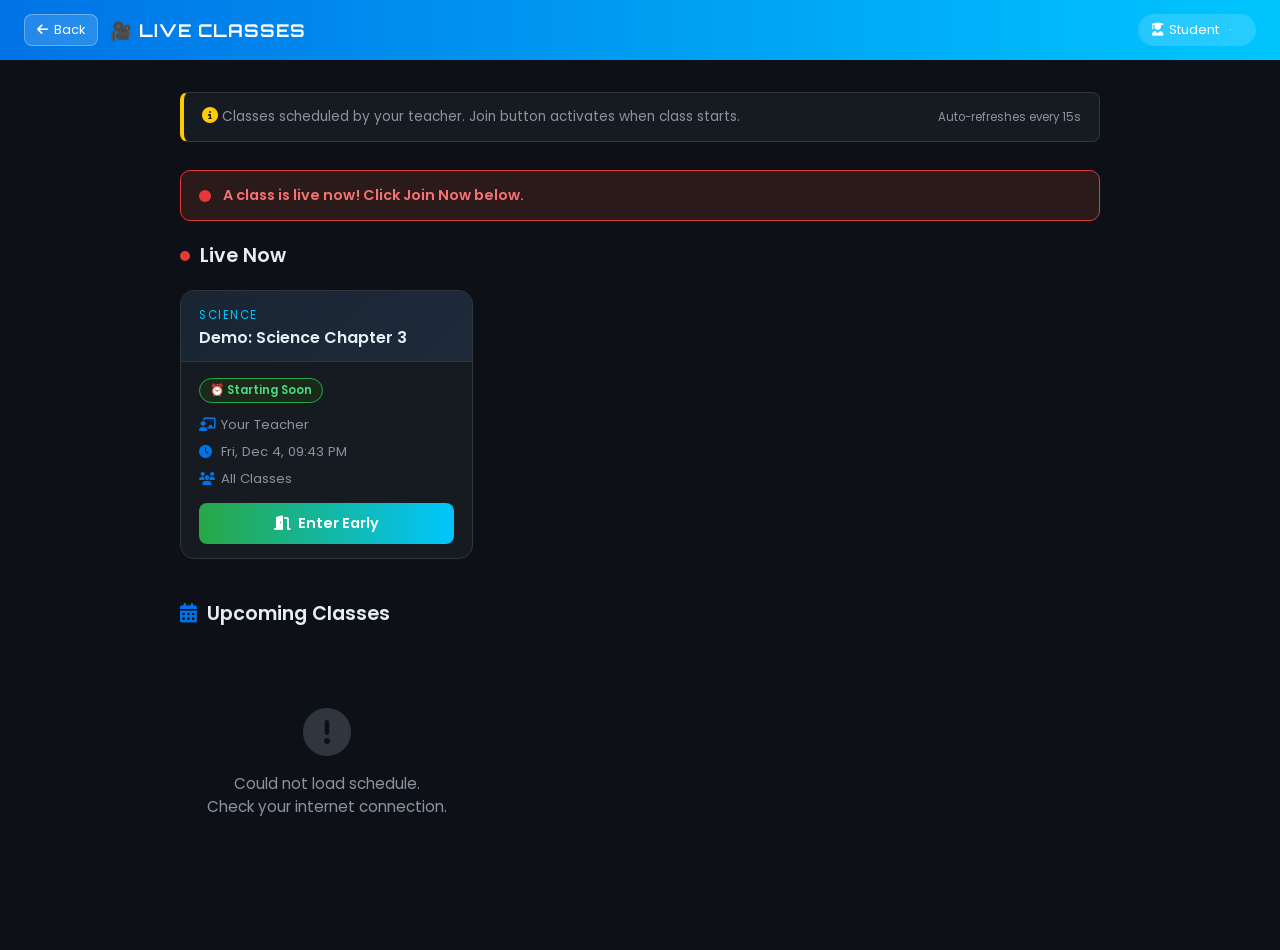
<file: live_home.html>
<!DOCTYPE html>
<html lang="en">
<head>
  <meta charset="UTF-8">
  <meta name="viewport" content="width=device-width, initial-scale=1.0">
  <title>Live Classes — The Life Navigator</title>
  <link href="https://fonts.googleapis.com/css2?family=Orbitron:wght@700&family=Poppins:wght@300;400;600&display=swap" rel="stylesheet">
  <link rel="stylesheet" href="https://cdnjs.cloudflare.com/ajax/libs/font-awesome/6.4.0/css/all.min.css">
  <script src="../../assets/js/auth.js"></script>
  <style>
    *, *::before, *::after { box-sizing: border-box; margin: 0; padding: 0; }

    body {
      font-family: 'Poppins', sans-serif;
      background: #0d1117;
      color: #e6edf3;
      min-height: 100vh;
    }

    /* ── Top Bar ── */
    .topbar {
      background: linear-gradient(90deg, #0073e6, #00c6ff);
      padding: 14px 24px;
      display: flex;
      align-items: center;
      justify-content: space-between;
      gap: 12px;
      flex-wrap: wrap;
    }
    .topbar-left { display: flex; align-items: center; gap: 12px; }
    .topbar h1 {
      font-family: 'Orbitron', sans-serif;
      font-size: 1.1rem;
      font-weight: 700;
      letter-spacing: 1px;
      color: #fff;
    }
    .back-btn {
      background: rgba(255,255,255,0.15);
      border: 1px solid rgba(255,255,255,0.3);
      border-radius: 8px;
      color: #fff;
      padding: 6px 12px;
      font-size: 0.8rem;
      cursor: pointer;
      text-decoration: none;
      display: flex; align-items: center; gap: 6px;
    }
    .back-btn:hover { background: rgba(255,255,255,0.25); }
    .user-pill {
      background: rgba(255,255,255,0.15);
      border-radius: 999px;
      padding: 6px 14px;
      font-size: 0.82rem;
      color: #fff;
      display: flex; align-items: center; gap: 6px;
    }

    /* ── Content ── */
    .content { max-width: 960px; margin: 0 auto; padding: 32px 20px; }

    .section-title {
      font-size: 1.2rem;
      font-weight: 600;
      margin-bottom: 20px;
      display: flex; align-items: center; gap: 10px;
    }
    .live-dot {
      width: 10px; height: 10px; border-radius: 50%;
      background: #e53935;
      animation: pulse 1.4s ease-in-out infinite;
      display: inline-block;
    }
    @keyframes pulse { 0%,100%{opacity:1;transform:scale(1)} 50%{opacity:0.5;transform:scale(1.3)} }

    /* ── Class Cards ── */
    .class-grid {
      display: grid;
      grid-template-columns: repeat(auto-fill, minmax(280px, 1fr));
      gap: 20px;
      margin-bottom: 40px;
    }

    .class-card {
      background: #161b22;
      border: 1px solid #30363d;
      border-radius: 14px;
      overflow: hidden;
      transition: transform 0.2s, border-color 0.2s;
    }
    .class-card:hover { transform: translateY(-4px); border-color: #0073e6; }

    .card-header {
      padding: 16px 18px 12px;
      background: linear-gradient(135deg, #1a2533, #1e2a3a);
      border-bottom: 1px solid #30363d;
    }
    .card-subject {
      font-size: 0.72rem;
      text-transform: uppercase;
      letter-spacing: 1.5px;
      color: #00c6ff;
      margin-bottom: 4px;
    }
    .card-title {
      font-size: 1rem;
      font-weight: 600;
      color: #e6edf3;
      line-height: 1.3;
    }

    .card-body { padding: 14px 18px; }
    .card-meta {
      display: flex; flex-direction: column; gap: 7px;
      font-size: 0.82rem;
      color: #8b949e;
    }
    .card-meta span { display: flex; align-items: center; gap: 8px; }
    .card-meta i { width: 14px; color: #0073e6; }

    .status-badge {
      display: inline-flex;
      align-items: center;
      gap: 5px;
      padding: 3px 10px;
      border-radius: 999px;
      font-size: 0.72rem;
      font-weight: 600;
      margin-bottom: 12px;
    }
    .status-live    { background: #2a1a1a; color: #f87171; border: 1px solid #e53935; }
    .status-soon    { background: #1a2a1a; color: #4ade80; border: 1px solid #28a745; }
    .status-upcoming{ background: #1a1a2a; color: #93c5fd; border: 1px solid #3b82f6; }
    .status-ended   { background: #1a1a1a; color: #6b7280; border: 1px solid #374151; }

    .join-btn {
      width: 100%;
      padding: 10px;
      margin-top: 14px;
      border: none;
      border-radius: 8px;
      font-family: 'Poppins', sans-serif;
      font-size: 0.9rem;
      font-weight: 600;
      cursor: pointer;
      transition: opacity 0.2s, transform 0.15s;
      display: flex; align-items: center; justify-content: center; gap: 8px;
    }
    .join-btn:hover:not(:disabled) { opacity: 0.88; transform: translateY(-1px); }
    .join-btn:disabled { opacity: 0.4; cursor: not-allowed; }
    .join-btn.active { background: linear-gradient(90deg, #e53935, #ff6f61); color: #fff; }
    .join-btn.soon   { background: linear-gradient(90deg, #28a745, #00c6ff); color: #fff; }
    .join-btn.ended  { background: #21262d; color: #6b7280; border: 1px solid #30363d; }

    /* ── Empty State ── */
    .empty-state {
      text-align: center;
      padding: 60px 20px;
      color: #8b949e;
    }
    .empty-state i { font-size: 3rem; margin-bottom: 16px; color: #30363d; }
    .empty-state p { font-size: 0.95rem; }

    /* ── Loader ── */
    .loader-wrap {
      display: flex; align-items: center; justify-content: center;
      gap: 12px; padding: 60px;
      color: #8b949e;
    }
    .spin {
      width: 28px; height: 28px;
      border: 3px solid #30363d;
      border-top-color: #0073e6;
      border-radius: 50%;
      animation: spin 0.8s linear infinite;
    }
    @keyframes spin { to { transform: rotate(360deg); } }

    /* ── Schedule Banner ── */
    .info-banner {
      background: #161b22;
      border: 1px solid #30363d;
      border-left: 4px solid #ffcc00;
      border-radius: 8px;
      padding: 14px 18px;
      font-size: 0.85rem;
      color: #8b949e;
      margin-bottom: 28px;
      display: flex; align-items: center; gap: 10px;
    }
    .info-banner i { color: #ffcc00; font-size: 1rem; }
  </style>
</head>
<body>

  <div class="topbar">
    <div class="topbar-left">
      <a href="../../parents_homepage.html" class="back-btn">
        <i class="fas fa-arrow-left"></i> Back
      </a>
      <h1>🎥 LIVE CLASSES</h1>
    </div>
    <div class="user-pill">
      <i class="fas fa-user-graduate"></i>
      <span id="userName">Student</span> &nbsp;·&nbsp;
      <span id="userClass">–</span>
    </div>
  </div>

  <div class="content">

    <div class="info-banner" style="justify-content:space-between;flex-wrap:wrap;">
      <span><i class="fas fa-info-circle"></i>
      Classes scheduled by your teacher. Join button activates when class starts.</span>
      <span style="font-size:.72rem;color:#8b949e;" id="lastRefresh">Auto-refreshes every 15s</span>
    </div>
    <div id="liveAlert" style="display:none;background:#2a1a1a;border:1px solid #e53935;border-radius:10px;padding:14px 18px;margin-bottom:20px;display:flex;align-items:center;gap:12px;animation:flashLive 1s ease-in-out 3;">
      <span style="width:12px;height:12px;border-radius:50%;background:#e53935;animation:pulse 1s ease-in-out infinite;flex-shrink:0;display:inline-block;"></span>
      <span style="color:#f87171;font-weight:600;font-size:.9rem;" id="liveAlertText">A class is live now! Click Join Now below.</span>
    </div>
    <style>@keyframes flashLive{0%,100%{opacity:1}50%{opacity:.6}}</style>

    <!-- Live Now -->
    <div class="section-title">
      <span class="live-dot"></span> Live Now
    </div>
    <div class="class-grid" id="liveGrid">
      <div class="loader-wrap"><div class="spin"></div> Loading live classes…</div>
    </div>

    <!-- Upcoming -->
    <div class="section-title" style="margin-top:8px;">
      <i class="fas fa-calendar-alt" style="color:#0073e6"></i> Upcoming Classes
    </div>
    <div class="class-grid" id="upcomingGrid">
      <div class="loader-wrap"><div class="spin"></div> Loading schedule…</div>
    </div>

  </div>

<script>
  // ── Auth Guard ─────────────────────────────────────────────────────────────
  const userId    = localStorage.getItem('userId')      || '';
  const userName  = localStorage.getItem('studentName') || 'Student';
  const userClass = localStorage.getItem('className')   || '';
  if (!userId) { window.location.replace('./login.html'); }
  document.getElementById('userName').textContent  = userName;
  document.getElementById('userClass').textContent = userClass;

  // ── Config ─────────────────────────────────────────────────────────────────
  // 🔧 REPLACE with your Apps Script Web App URL (the updated one from gas/Code.gs)
  const GAS_URL = 'https://script.google.com/macros/s/AKfycbz17sV0nN4y0NhRqk6n1rc7dR1Wp0Ea3ip_pMyUk8L5QefTzXqMESvXxKx-HeGX778/exec';

  // ── Helpers ────────────────────────────────────────────────────────────────
  function parseStatus(scheduledTime) {
    const now      = Date.now();
    const start    = new Date(scheduledTime).getTime();
    const diffMins = (start - now) / 60000;
    // Sheet status takes priority — this is only fallback from time
    if (diffMins < -180)  return 'ended';   // ended if >3hrs past
    if (diffMins < 15)    return 'live';    // live from 15min before start to 3hrs after
    if (diffMins <= 60)   return 'soon';    // starting soon up to 1hr before
    return 'upcoming';
  }

  function fmtTime(iso) {
    return new Date(iso).toLocaleString(undefined, {
      weekday:'short', month:'short', day:'numeric',
      hour:'2-digit', minute:'2-digit'
    });
  }

  function buildCard(cls) {
    const status = cls.status || parseStatus(cls.scheduled_time);
    const badges = {
      live:     `<span class="status-badge status-live"><span class="live-dot"></span>LIVE NOW</span>`,
      soon:     `<span class="status-badge status-soon">⏰ Starting Soon</span>`,
      upcoming: `<span class="status-badge status-upcoming">📅 Upcoming</span>`,
      ended:    `<span class="status-badge status-ended">✅ Ended</span>`,
    };
    const btns = {
      live:     `<button class="join-btn active" onclick="joinClass('${cls.room_id}','${cls.title}')"><i class="fas fa-video"></i> Join Now</button>`,
      soon:     `<button class="join-btn soon"   onclick="joinClass('${cls.room_id}','${cls.title}')"><i class="fas fa-door-open"></i> Enter Early</button>`,
      upcoming: `<button class="join-btn ended"  disabled><i class="fas fa-clock"></i> Not Started</button>`,
      ended:    `<button class="join-btn ended"  disabled><i class="fas fa-check-circle"></i> Class Ended</button>`,
    };
    return `
      <div class="class-card">
        <div class="card-header">
          <div class="card-subject">${cls.subject || 'General'}</div>
          <div class="card-title">${cls.title}</div>
        </div>
        <div class="card-body">
          ${badges[status] || badges.upcoming}
          <div class="card-meta">
            <span><i class="fas fa-chalkboard-teacher"></i>${cls.teacher || 'Your Teacher'}</span>
            <span><i class="fas fa-clock"></i>${fmtTime(cls.scheduled_time)}</span>
            <span><i class="fas fa-users"></i>${cls.target_class || 'All Classes'}</span>
          </div>
          ${btns[status] || btns.upcoming}
        </div>
      </div>`;
  }

  function joinClass(roomId, title) {
    // Store room info so ./classroom.html can pick it up
    localStorage.setItem('liveRoomId',    roomId);
    localStorage.setItem('liveRoomTitle', title);
    window.location.href = './classroom.html';
  }

  // ── Fetch Schedule from Google Sheet ──────────────────────────────────────
  async function loadSchedule() {
    try {
      // Use POST to avoid Google redirect dropping params
      const res  = await fetch(GAS_URL, {
        method: 'POST',
        headers: { 'Content-Type': 'application/x-www-form-urlencoded' },
        body: 'action=live_schedule&class=' + encodeURIComponent(userClass)
      });
      const data = await res.json();
      const classes = data.classes || [];

      const live     = classes.filter(c => (c.status || parseStatus(c.scheduled_time)) === 'live');
      const soon     = classes.filter(c => (c.status || parseStatus(c.scheduled_time)) === 'soon');
      const upcoming = classes.filter(c => (c.status || parseStatus(c.scheduled_time)) === 'upcoming');
      const ended    = classes.filter(c => (c.status || parseStatus(c.scheduled_time)) === 'ended').slice(0,3);

      const liveNow = [...live, ...soon];

      // Show alert banner when live classes exist
      const alertBanner = document.getElementById('liveAlert');
      const alertText   = document.getElementById('liveAlertText');
      if (liveNow.length > 0 && alertBanner) {
        alertBanner.style.display = 'flex';
        alertText.textContent = liveNow[0].title + ' is LIVE now! Click Join Now below.';
      } else if (alertBanner) {
        alertBanner.style.display = 'none';
      }

      document.getElementById('liveGrid').innerHTML =
        liveNow.length
          ? liveNow.map(buildCard).join('')
          : `<div class="empty-state"><i class="fas fa-satellite-dish"></i><p>No live classes right now.<br>Check back soon!</p></div>`;

      document.getElementById('upcomingGrid').innerHTML =
        upcoming.length
          ? [...upcoming, ...ended].map(buildCard).join('')
          : `<div class="empty-state"><i class="fas fa-calendar"></i><p>No upcoming classes scheduled yet.</p></div>`;

    } catch (err) {
      // Graceful fallback — show demo card so layout is visible
      console.error('Schedule load error:', err);
      const demoClass = {
        title: 'Demo: Science Chapter 3',
        subject: 'Science',
        teacher: 'Your Teacher',
        scheduled_time: new Date(Date.now() + 5 * 60000).toISOString(),
        room_id: 'demo-room-001',
        target_class: userClass || 'All Classes',
        status: 'soon'
      };
      document.getElementById('liveGrid').innerHTML = buildCard(demoClass);
      document.getElementById('upcomingGrid').innerHTML =
        `<div class="empty-state"><i class="fas fa-exclamation-circle"></i>
         <p>Could not load schedule.<br>Check your internet connection.</p></div>`;
    }
  }

  loadSchedule();

  // Auto-refresh every 15 seconds so students see live class quickly
  let _refreshCount = 0;
  setInterval(() => {
    _refreshCount++;
    loadSchedule();
    document.getElementById('lastRefresh').textContent =
      'Auto-refreshed ' + _refreshCount + 'x · last: ' + new Date().toLocaleTimeString();
  }, 15000);
</script>
</body>
</html>
</file>
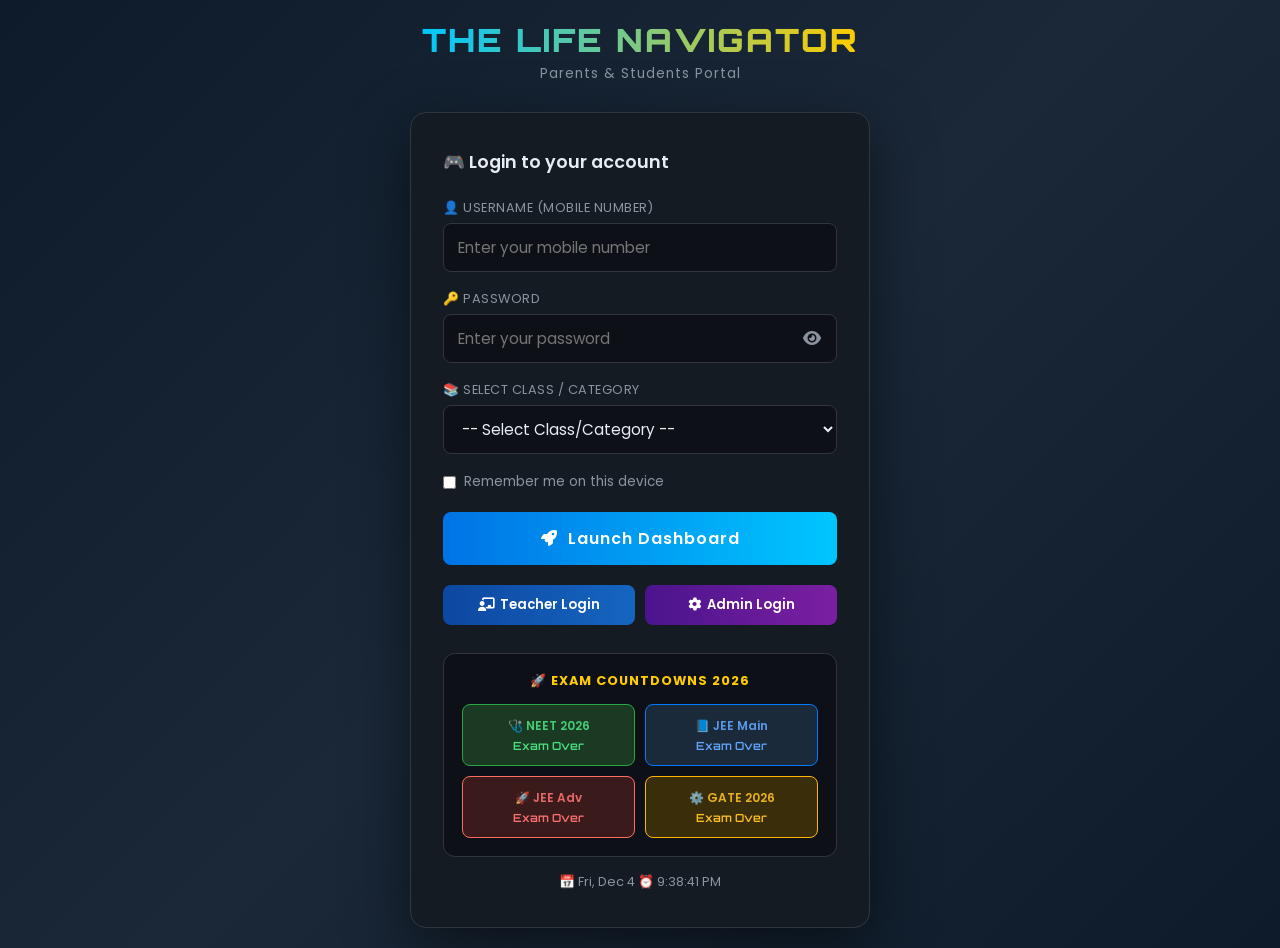
<file: login.html>
<!DOCTYPE html>
<html lang="en">
<head>
  <meta charset="UTF-8">
  <meta name="viewport" content="width=device-width, initial-scale=1.0">
  <title>Login — The Life Navigator</title>
  <link href="https://fonts.googleapis.com/css2?family=Orbitron:wght@700;900&family=Poppins:wght@300;400;600&display=swap" rel="stylesheet">
  <link rel="stylesheet" href="https://cdnjs.cloudflare.com/ajax/libs/font-awesome/6.4.0/css/all.min.css">
  <style>
    *, *::before, *::after { box-sizing: border-box; margin: 0; padding: 0; }

    body {
      font-family: 'Poppins', sans-serif;
      background: linear-gradient(135deg, #0d1b2a 0%, #1b2838 50%, #0d1b2a 100%);
      min-height: 100vh;
      display: flex;
      flex-direction: column;
      align-items: center;
      justify-content: center;
      padding: 20px;
      color: #e6edf3;
    }

    /* ── Header ── */
    .brand {
      text-align: center;
      margin-bottom: 28px;
    }
    .brand h1 {
      font-family: 'Orbitron', sans-serif;
      font-size: clamp(1.4rem, 4vw, 2rem);
      font-weight: 900;
      background: linear-gradient(90deg, #00c6ff, #ffcc00);
      -webkit-background-clip: text;
      -webkit-text-fill-color: transparent;
      letter-spacing: 2px;
    }
    .brand p {
      font-size: 0.85rem;
      color: #8b949e;
      margin-top: 4px;
      letter-spacing: 1px;
    }

    /* ── Card ── */
    .card {
      background: rgba(22, 27, 34, 0.95);
      border: 1px solid #30363d;
      border-radius: 16px;
      padding: 36px 32px;
      width: 100%;
      max-width: 460px;
      box-shadow: 0 20px 60px rgba(0,0,0,0.5);
    }

    .card h2 {
      font-size: 1.1rem;
      font-weight: 600;
      margin-bottom: 24px;
      color: #e6edf3;
      display: flex;
      align-items: center;
      gap: 8px;
    }

    /* ── Form ── */
    .field { margin-bottom: 18px; }
    .field label {
      display: block;
      font-size: 0.8rem;
      color: #8b949e;
      margin-bottom: 6px;
      letter-spacing: 0.5px;
      text-transform: uppercase;
    }
    .field input,
    .field select {
      width: 100%;
      padding: 12px 14px;
      background: #0d1117;
      border: 1px solid #30363d;
      border-radius: 8px;
      color: #e6edf3;
      font-size: 0.95rem;
      font-family: 'Poppins', sans-serif;
      transition: border-color 0.2s;
      outline: none;
    }
    .field input:focus,
    .field select:focus { border-color: #0073e6; }
    .field select option { background: #0d1117; }

    .pw-wrap { position: relative; }
    .pw-wrap input { padding-right: 44px; }
    .pw-toggle {
      position: absolute;
      right: 12px; top: 50%;
      transform: translateY(-50%);
      background: none; border: none;
      color: #8b949e; cursor: pointer;
      font-size: 1rem; padding: 4px;
    }
    .pw-toggle:hover { color: #e6edf3; }

    .row-check {
      display: flex;
      align-items: center;
      gap: 8px;
      font-size: 0.85rem;
      color: #8b949e;
      margin-bottom: 20px;
    }
    .row-check input[type="checkbox"] { accent-color: #0073e6; }

    .btn-login {
      width: 100%;
      padding: 14px;
      background: linear-gradient(90deg, #0073e6, #00c6ff);
      border: none;
      border-radius: 8px;
      color: #fff;
      font-size: 1rem;
      font-weight: 600;
      font-family: 'Poppins', sans-serif;
      cursor: pointer;
      letter-spacing: 1px;
      transition: opacity 0.2s, transform 0.2s;
    }
    .btn-login:hover { opacity: 0.9; transform: translateY(-1px); }
    .btn-login:disabled { opacity: 0.5; cursor: not-allowed; transform: none; }

    /* ── Exam Countdown ── */
    .countdowns {
      margin-top: 28px;
      background: #0d1117;
      border: 1px solid #30363d;
      border-radius: 12px;
      padding: 18px;
    }
    .countdowns h3 {
      font-size: 0.8rem;
      text-transform: uppercase;
      letter-spacing: 1px;
      color: #ffcc00;
      margin-bottom: 14px;
      text-align: center;
    }
    .exam-grid {
      display: grid;
      grid-template-columns: 1fr 1fr;
      gap: 10px;
    }
    .exam-box {
      border-radius: 8px;
      padding: 12px;
      text-align: center;
      font-size: 0.75rem;
      font-weight: 600;
    }
    .exam-box .label { opacity: 0.9; margin-bottom: 4px; }
    .exam-box .timer { font-family: 'Orbitron', monospace; font-size: 0.7rem; }
    .neet    { background: #1a3a23; color: #4ade80; border: 1px solid #28a745; }
    .jee-m   { background: #1a2a3a; color: #60a5fa; border: 1px solid #007bff; }
    .jee-adv { background: #3a1a1a; color: #f87171; border: 1px solid #ff6f61; }
    .gate    { background: #3a2e0a; color: #fbbf24; border: 1px solid #ffb400; }

    /* ── Clock ── */
    .clock {
      text-align: center;
      font-size: 0.8rem;
      color: #8b949e;
      margin-top: 16px;
    }

    /* ── Loader Overlay ── */
    #loader {
      display: none;
      position: fixed;
      inset: 0;
      background: rgba(0,0,0,0.92);
      z-index: 9999;
      flex-direction: column;
      align-items: center;
      justify-content: center;
      gap: 20px;
    }
    .rings { display: flex; gap: 10px; }
    .ring {
      width: 18px; height: 18px;
      border-radius: 50%;
      animation: ringpulse 1.2s ease-in-out infinite;
    }
    .ring:nth-child(1) { background: #28a745; animation-delay: 0s; }
    .ring:nth-child(2) { background: #0073e6; animation-delay: 0.2s; }
    .ring:nth-child(3) { background: #ff6f61; animation-delay: 0.4s; }
    .ring:nth-child(4) { background: #ffcc00; animation-delay: 0.6s; }
    @keyframes ringpulse {
      0%,100% { transform: scale(0.7); opacity: 0.5; }
      50%      { transform: scale(1.3); opacity: 1; }
    }
    .loader-text {
      font-family: 'Orbitron', sans-serif;
      font-size: 0.9rem;
      color: #00c6ff;
      letter-spacing: 2px;
    }
    .loader-quote {
      font-size: 0.85rem;
      color: #ffcc00;
      font-style: italic;
      max-width: 300px;
      text-align: center;
    }

    @media (max-width: 480px) {
      .card { padding: 24px 18px; }
      .exam-grid { grid-template-columns: 1fr 1fr; }
    }
  </style>
</head>
<body>

  <div class="brand">
    <h1>THE LIFE NAVIGATOR</h1>
    <p>Parents &amp; Students Portal</p>
  </div>

  <div class="card">
    <h2>🎮 Login to your account</h2>

    <form id="loginForm" autocomplete="off">
      <div class="field">
        <label>👤 Username (Mobile Number)</label>
        <input type="text" id="username" placeholder="Enter your mobile number" required autocomplete="username">
      </div>

      <div class="field">
        <label>🔑 Password</label>
        <div class="pw-wrap">
          <input type="password" id="password" placeholder="Enter your password" required autocomplete="current-password">
          <button type="button" class="pw-toggle" id="pwToggle" title="Show/hide password">
            <i class="fas fa-eye" id="pwIcon"></i>
          </button>
        </div>
      </div>

      <div class="field">
        <label>📚 Select Class / Category</label>
        <select id="class" required>
          <option value="">-- Select Class/Category --</option>
          <optgroup label="Primary">
            <option value="LKG">LKG</option>
            <option value="UKG">UKG</option>
            <option value="Class1">Class 1</option>
            <option value="Class2">Class 2</option>
            <option value="Class3">Class 3</option>
            <option value="Class4">Class 4</option>
            <option value="Class5">Class 5</option>
          </optgroup>
          <optgroup label="Middle School">
            <option value="Class6">Class 6</option>
            <option value="Class7">Class 7</option>
            <option value="Class8">Class 8</option>
          </optgroup>
          <optgroup label="High School">
            <option value="Class9">Class 9</option>
            <option value="Class10">Class 10</option>
          </optgroup>
          <optgroup label="Intermediate">
            <option value="Class11">Class 11 (Inter I Year)</option>
            <option value="Class12">Class 12 (Inter II Year)</option>
          </optgroup>
        </select>
      </div>

      <div class="row-check">
        <input type="checkbox" id="rememberMe">
        <label for="rememberMe">Remember me on this device</label>
      </div>

      <button type="submit" class="btn-login" id="loginBtn">
        <i class="fas fa-rocket"></i> &nbsp;Launch Dashboard
      </button>
    </form>

    <div style="margin-top:20px;display:flex;gap:10px;flex-wrap:wrap;justify-content:center;">
      <a href="./teacher_login.html"
         style="flex:1;min-width:140px;text-align:center;background:linear-gradient(90deg,#0d47a1,#1565c0);color:#fff;padding:10px 16px;border-radius:8px;text-decoration:none;font-size:.82rem;font-weight:600;display:flex;align-items:center;justify-content:center;gap:6px;">
        <i class="fas fa-chalkboard-teacher"></i> Teacher Login
      </a>
      <a href="./admin_login.html"
         style="flex:1;min-width:140px;text-align:center;background:linear-gradient(90deg,#4a148c,#7b1fa2);color:#fff;padding:10px 16px;border-radius:8px;text-decoration:none;font-size:.82rem;font-weight:600;display:flex;align-items:center;justify-content:center;gap:6px;">
        <i class="fas fa-cog"></i> Admin Login
      </a>
    </div>

    <!-- Exam Countdowns -->
    <div class="countdowns">
      <h3>🚀 Exam Countdowns 2026</h3>
      <div class="exam-grid">
        <div class="exam-box neet">
          <div class="label">🩺 NEET 2026</div>
          <div class="timer" id="neetTimer">–</div>
        </div>
        <div class="exam-box jee-m">
          <div class="label">📘 JEE Main</div>
          <div class="timer" id="jeeMainTimer">–</div>
        </div>
        <div class="exam-box jee-adv">
          <div class="label">🚀 JEE Adv</div>
          <div class="timer" id="jeeAdvTimer">–</div>
        </div>
        <div class="exam-box gate">
          <div class="label">⚙️ GATE 2026</div>
          <div class="timer" id="gateTimer">–</div>
        </div>
      </div>
    </div>

    <div class="clock" id="clock">–</div>
  </div>

  <!-- Loader -->
  <div id="loader">
    <div class="rings">
      <div class="ring"></div><div class="ring"></div>
      <div class="ring"></div><div class="ring"></div>
    </div>
    <div class="loader-text">NAVIGATING...</div>
    <div class="loader-quote" id="loaderQuote">Preparing your journey...</div>
  </div>

<script>
  // ── Config ───────────────────────────────────────────────────────────────
  const AUTH_URL = 'https://script.google.com/macros/s/AKfycbz17sV0nN4y0NhRqk6n1rc7dR1Wp0Ea3ip_pMyUk8L5QefTzXqMESvXxKx-HeGX778/exec';
  const GAS_URL  = AUTH_URL; // same script handles everything

  // ── Show/Hide Password ────────────────────────────────────────────────────
  document.getElementById('pwToggle').addEventListener('click', () => {
    const pw = document.getElementById('password');
    const icon = document.getElementById('pwIcon');
    if (pw.type === 'password') {
      pw.type = 'text';
      icon.className = 'fas fa-eye-slash';
    } else {
      pw.type = 'password';
      icon.className = 'fas fa-eye';
    }
  });

  // ── Remember Me ───────────────────────────────────────────────────────────
  window.addEventListener('load', () => {
    const u = localStorage.getItem('savedUsername');
    const p = localStorage.getItem('savedPassword');
    const c = localStorage.getItem('savedClass');
    if (u && p) {
      document.getElementById('username').value = u;
      document.getElementById('password').value = p;
      document.getElementById('rememberMe').checked = true;
    }
    if (c) document.getElementById('class').value = c;
  });

  // ── Countdown ─────────────────────────────────────────────────────────────
  function startCountdown(id, targetDate) {
    setInterval(() => {
      const diff = new Date(targetDate) - Date.now();
      if (diff <= 0) { document.getElementById(id).textContent = 'Exam Over'; return; }
      const d = Math.floor(diff / 86400000);
      const h = Math.floor((diff % 86400000) / 3600000);
      const m = Math.floor((diff % 3600000) / 60000);
      const s = Math.floor((diff % 60000) / 1000);
      document.getElementById(id).textContent = `${d}d ${h}h ${m}m ${s}s`;
    }, 1000);
  }
  startCountdown('neetTimer',    '2026-05-03T09:00:00');
  startCountdown('jeeMainTimer', '2026-04-05T09:00:00');
  startCountdown('jeeAdvTimer',  '2026-05-24T09:00:00');
  startCountdown('gateTimer',    '2026-02-07T09:00:00');

  // ── Clock ─────────────────────────────────────────────────────────────────
  setInterval(() => {
    const now = new Date();
    document.getElementById('clock').textContent =
      '📅 ' + now.toLocaleDateString(undefined, { weekday:'short', month:'short', day:'numeric' }) +
      '  ⏰ ' + now.toLocaleTimeString();
  }, 1000);

  // ── Motivational Quotes ───────────────────────────────────────────────────
  const QUOTES = [
    'Every second counts ⏳',
    'Focus sharpens success 🎯',
    'Great things take time ⌛',
    'Keep pushing forward 🚀',
    'Your hard work will pay off 💪',
    'Dream big. Start small. Act now 🌟',
    'Champions train, losers complain 🏆'
  ];
  setInterval(() => {
    document.getElementById('loaderQuote').textContent =
      QUOTES[Math.floor(Math.random() * QUOTES.length)];
  }, 2200);

  // ── Login ─────────────────────────────────────────────────────────────────
  document.getElementById('loginForm').addEventListener('submit', async (e) => {
    e.preventDefault();
    const btn    = document.getElementById('loginBtn');
    const loader = document.getElementById('loader');
    const username      = document.getElementById('username').value.trim();
    const password      = document.getElementById('password').value.trim();
    const selectedClass = document.getElementById('class').value;
    const rememberMe    = document.getElementById('rememberMe').checked;

    if (!username || !password || !selectedClass) {
      alert('Please fill in all fields.');
      return;
    }

    btn.disabled = true;
    loader.style.display = 'flex';

    try {
      // Google Apps Script drops GET params on redirect — use POST instead
      // doPost already handles username+password+class and returns userData
      const authRes  = await fetch(AUTH_URL, {
        method: 'POST',
        headers: { 'Content-Type': 'application/x-www-form-urlencoded' },
        body: 'username=' + encodeURIComponent(username) +
              '&password=' + encodeURIComponent(password) +
              '&class=' + encodeURIComponent(selectedClass)
      });
      const authData = await authRes.json();

      if (authData.result !== 'success') {
        throw new Error('Invalid username or password.');
      }

      // userData comes from doPost — same field names as always
      const u = authData.userData || {};
      localStorage.setItem('userId',         u.userId         || username);
      localStorage.setItem('className',      selectedClass);
      localStorage.setItem('studentName',    u.studentName    || username);
      localStorage.setItem('parentName',     u.parentName     || '');
      localStorage.setItem('schoolName',     u.schoolName     || '');
      localStorage.setItem('schoolURL',      u.schoolURL      || '');
      localStorage.setItem('quoteUrl',       u.quoteUrl       || '');
      localStorage.setItem('imageUrl1',      u.imageUrl1      || '');
      localStorage.setItem('imageUrl2',      u.imageUrl2      || '');
      localStorage.setItem('videoUrl',       u.videoUrl       || '');
      localStorage.setItem('videoTitle',     u.videoTitle     || '');
      localStorage.setItem('videoUrl2',      u.videoUrl2      || '');
      localStorage.setItem('videoTitle2',    u.videoTitle2    || '');
      localStorage.setItem('videoUrl3',      u.videoUrl3      || '');
      localStorage.setItem('videoTitle3',    u.videoTitle3    || '');
      localStorage.setItem('videoUrl4',      u.videoUrl4      || '');
      localStorage.setItem('videoTitle4',    u.videoTitle4    || '');
      localStorage.setItem('videoUrl5',      u.videoUrl5      || '');
      localStorage.setItem('videoUrl6',      u.videoUrl6      || '');
      localStorage.setItem('schoolMessage1', u.schoolMessage  || '');
      localStorage.setItem('schoolMessage2', u.schoolMessage2 || '');
      localStorage.setItem('attendance',     u.attendance     || '');
      localStorage.setItem('rollNumber',     u.studentRollNumber || '');
      localStorage.setItem('hasSubmitted',   authData.hasSubmitted ? 'true' : 'false');

      if (rememberMe) {
        localStorage.setItem('savedUsername', username);
        localStorage.setItem('savedPassword', password);
        localStorage.setItem('savedClass',    selectedClass);
      } else {
        localStorage.removeItem('savedUsername');
        localStorage.removeItem('savedPassword');
        localStorage.removeItem('savedClass');
      }

      // Step 4: Redirect
      setTimeout(() => {
        if (['Class11', 'Class12'].includes(selectedClass)) {
          window.location.href = 'https://neet-f77i.onrender.com';
        } else {
          window.location.href = './parents_homepage.html';
        }
      }, 1800);

    } catch (err) {
      loader.style.display = 'none';
      btn.disabled = false;
      alert(err.message || 'An error occurred. Please try again.');
    }
  });
</script>
</body>
</html>
</file>
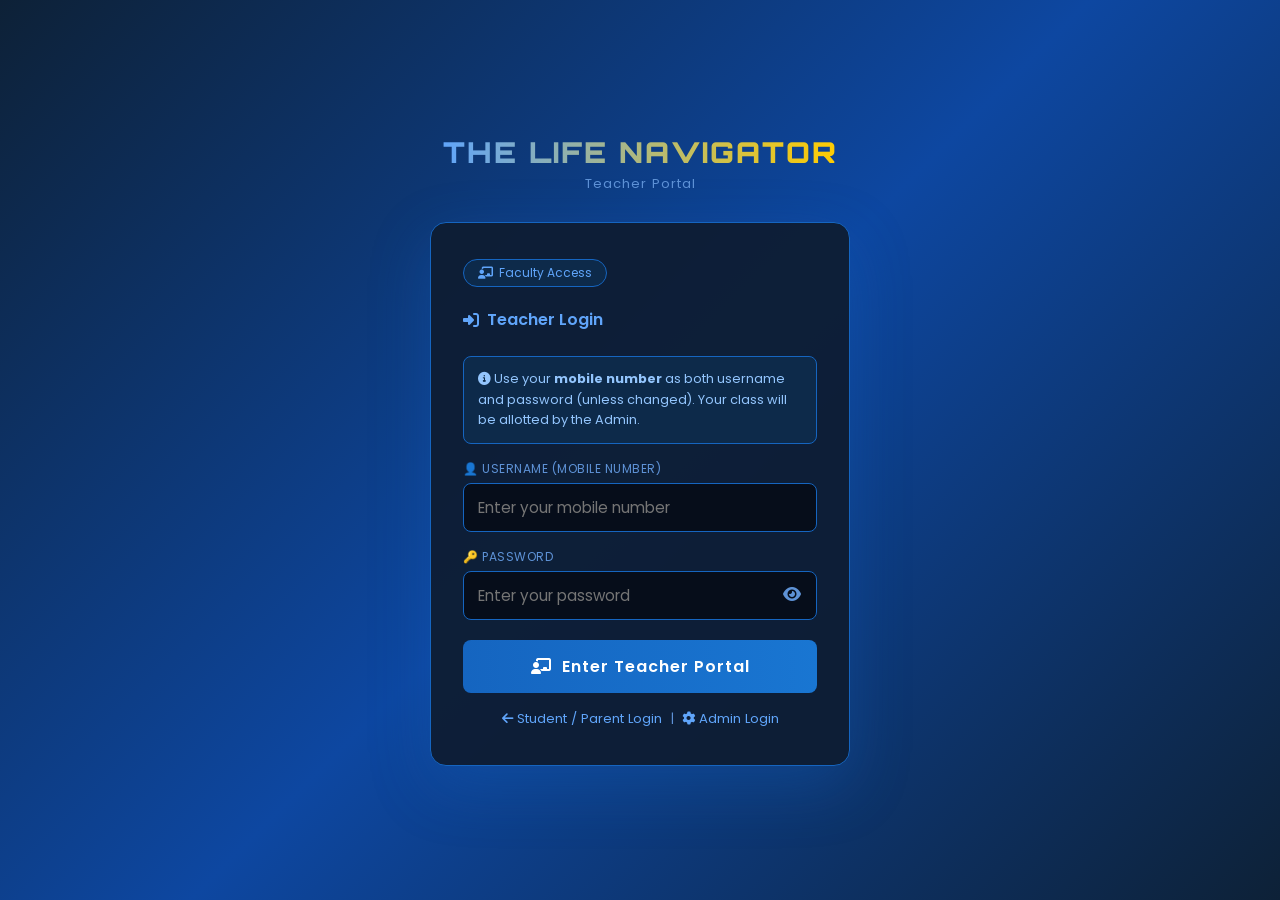
<file: teacher.html>
<!DOCTYPE html>
<html lang="en">
<head>
  <meta charset="UTF-8">
  <meta name="viewport" content="width=device-width, initial-scale=1.0">
  <title>Teacher Portal — The Life Navigator</title>
  <link href="https://fonts.googleapis.com/css2?family=Orbitron:wght@700&family=Poppins:wght@300;400;600&display=swap" rel="stylesheet">
  <link rel="stylesheet" href="https://cdnjs.cloudflare.com/ajax/libs/font-awesome/6.4.0/css/all.min.css">
  <script src="./assets/js/whiteboard.js"></script>
  <style>
    *,*::before,*::after{box-sizing:border-box;margin:0;padding:0}
    body{font-family:'Poppins',sans-serif;background:#0d1117;color:#e6edf3;min-height:100vh}
    .topbar{background:linear-gradient(90deg,#0d47a1,#1565c0);padding:12px 24px;display:flex;align-items:center;justify-content:space-between;flex-wrap:wrap;gap:10px}
    .topbar h1{font-family:'Orbitron',sans-serif;font-size:.95rem;letter-spacing:2px;color:#fff}
    .tb-btn{background:rgba(255,255,255,.15);border:1px solid rgba(255,255,255,.3);border-radius:8px;color:#fff;padding:7px 14px;font-size:.8rem;cursor:pointer;font-family:'Poppins',sans-serif;display:flex;align-items:center;gap:6px}
    .tb-btn.danger{background:#c62828;border-color:#c62828}
    .layout{display:flex;min-height:calc(100vh - 54px)}
    .sidebar{width:220px;flex-shrink:0;background:#161b22;border-right:1px solid #30363d;padding:20px 0}
    .nav-item{padding:12px 20px;font-size:.85rem;cursor:pointer;display:flex;align-items:center;gap:10px;color:#8b949e;border-left:3px solid transparent;transition:all .15s}
    .nav-item:hover{background:#21262d;color:#e6edf3}
    .nav-item.active{background:#21262d;color:#60a5fa;border-left-color:#60a5fa}
    .main{flex:1;padding:24px;overflow-y:auto}
    .section-title{font-size:1rem;font-weight:600;margin-bottom:20px;display:flex;align-items:center;gap:10px;color:#60a5fa}
    .card{background:#161b22;border:1px solid #30363d;border-radius:12px;padding:20px;margin-bottom:16px}
    .card-title{font-size:.8rem;font-weight:600;color:#8b949e;text-transform:uppercase;letter-spacing:1px;margin-bottom:14px;display:flex;align-items:center;gap:8px}
    .class-pills{display:flex;gap:10px;flex-wrap:wrap;margin-bottom:16px}
    .class-pill{padding:7px 16px;border-radius:999px;border:2px solid #3b82f6;color:#60a5fa;font-size:.82rem;font-weight:600;cursor:pointer;transition:all .15s;background:#1a2a4a}
    .class-pill:hover,.class-pill.active{background:#3b82f6;color:#fff}
    .tbl{width:100%;border-collapse:collapse;font-size:.82rem}
    .tbl th{padding:9px 12px;text-align:left;font-size:.7rem;color:#8b949e;text-transform:uppercase;border-bottom:1px solid #30363d}
    .tbl td{padding:9px 12px;border-bottom:1px solid #21262d;vertical-align:middle}
    .tbl tr:hover td{background:#21262d}
    .field-group{margin-bottom:12px}
    .field-group label{display:block;font-size:.72rem;color:#8b949e;margin-bottom:4px;text-transform:uppercase;letter-spacing:.5px}
    .field-group input,.field-group select,.field-group textarea{width:100%;padding:10px 12px;background:#0d1117;border:1px solid #30363d;border-radius:8px;color:#e6edf3;font-family:'Poppins',sans-serif;font-size:.85rem;outline:none}
    .field-group input:focus,.field-group select:focus,.field-group textarea:focus{border-color:#3b82f6}
    .field-group textarea{resize:vertical;min-height:70px}
    .form-row{display:grid;grid-template-columns:1fr 1fr;gap:12px;margin-bottom:12px}
    .form-row.three{grid-template-columns:1fr 1fr 1fr}
    .btn{padding:9px 18px;border:none;border-radius:8px;font-family:'Poppins',sans-serif;font-size:.82rem;font-weight:600;cursor:pointer;transition:opacity .2s;display:inline-flex;align-items:center;gap:7px}
    .btn:hover{opacity:.85}
    .btn-blue{background:linear-gradient(90deg,#1d4ed8,#3b82f6);color:#fff}
    .btn-green{background:linear-gradient(90deg,#15803d,#22c55e);color:#fff}
    .btn-amber{background:linear-gradient(90deg,#b45309,#f59e0b);color:#fff}
    .btn-red{background:linear-gradient(90deg,#b91c1c,#ef4444);color:#fff}
    .btn-sm{padding:5px 11px;font-size:.75rem}
    .page{display:none}.page.active{display:block}
    .status-msg{padding:10px 14px;border-radius:8px;font-size:.82rem;margin-bottom:14px;display:none}
    .status-msg.success{background:#1a3a2a;color:#4ade80;border:1px solid #22c55e;display:block}
    .status-msg.error{background:#3a1a1a;color:#f87171;border:1px solid #e53935;display:block}
    .spin{width:18px;height:18px;border:2px solid #30363d;border-top-color:#3b82f6;border-radius:50%;animation:spin .8s linear infinite;display:inline-block}
    @keyframes spin{to{transform:rotate(360deg)}}
    .live-card{background:#161b22;border:1px solid #30363d;border-radius:10px;padding:14px 18px;margin-bottom:10px;display:flex;align-items:center;gap:14px;flex-wrap:wrap;transition:background .15s}
    .live-card:hover{background:#1a2030}
    .live-card-info{flex:1;min-width:0}
    .live-card-title{font-weight:600;font-size:.9rem;color:#e6edf3}
    .live-card-sub{font-size:.75rem;color:#8b949e;margin-top:3px}
    .live-card-actions{display:flex;gap:8px;flex-shrink:0;flex-wrap:wrap}
    .badge{display:inline-flex;align-items:center;gap:4px;padding:2px 9px;border-radius:999px;font-size:.68rem;font-weight:700}
    .badge-live{background:#2a1a1a;color:#f87171;border:1px solid #e53935}
    .badge-upcoming{background:#1a2a4a;color:#60a5fa;border:1px solid #3b82f6}
    .badge-ended{background:#21262d;color:#6b7280;border:1px solid #30363d}
    .live-dot{width:7px;height:7px;border-radius:50%;background:#e53935;animation:pulse 1.4s ease-in-out infinite;display:inline-block}
    @keyframes pulse{0%,100%{opacity:1;transform:scale(1)}50%{opacity:.4;transform:scale(1.4)}}
    /* Students */
    .student-row-selected{background:#1a2a4a !important}
    .write-toggle{cursor:pointer;font-size:.68rem;padding:3px 8px;border-radius:999px;border:1px solid #30363d;color:#8b949e;background:#0d1117;transition:all .15s;white-space:nowrap}
    .write-toggle.on{background:#1a3a2a;color:#4ade80;border-color:#22c55e}
    /* Attendance monitor */
    .monitor-grid{display:grid;grid-template-columns:repeat(auto-fill,minmax(140px,1fr));gap:10px}
    .monitor-tile{background:#21262d;border:1px solid #30363d;border-radius:10px;padding:10px;text-align:center;position:relative;transition:border-color .2s}
    .monitor-tile.alert{border-color:#e53935;background:#2a1a1a}
    .monitor-tile.present{border-color:#22c55e}
    .monitor-av{width:44px;height:44px;border-radius:50%;margin:0 auto 8px;display:flex;align-items:center;justify-content:center;font-size:1.1rem;font-weight:700;color:#fff}
    .monitor-name{font-size:.75rem;font-weight:600;color:#e6edf3;white-space:nowrap;overflow:hidden;text-overflow:ellipsis}
    .monitor-status{font-size:.65rem;margin-top:4px}
    .monitor-alert-badge{position:absolute;top:6px;right:6px;background:#e53935;color:#fff;font-size:.6rem;padding:1px 5px;border-radius:999px;font-weight:700}
    /* Inbox-style alert log */
    .alert-log{max-height:180px;overflow-y:auto;display:flex;flex-direction:column;gap:6px}
    .alert-item{background:#2a1a1a;border:1px solid #e53935;border-radius:7px;padding:8px 12px;font-size:.75rem;color:#f87171;display:flex;align-items:center;gap:8px}
    .alert-item i{flex-shrink:0}
  </style>
</head>
<body>
<div class="topbar">
  <h1>📚 TEACHER PORTAL — THE LIFE NAVIGATOR</h1>
  <div style="display:flex;gap:8px;align-items:center;flex-wrap:wrap">
    <span id="teacherInfo" style="font-size:.78rem;color:#93c5fd"></span>
    <button class="tb-btn danger" onclick="logout()"><i class="fas fa-sign-out-alt"></i> Logout</button>
  </div>
</div>

<div class="layout">
  <div class="sidebar">
    <div class="nav-item active" onclick="showPage('myclasses')"><i class="fas fa-graduation-cap"></i> My Classes</div>
    <div class="nav-item" onclick="showPage('students')"><i class="fas fa-users"></i> Students</div>
    <div class="nav-item" onclick="showPage('message')"><i class="fas fa-comment-dots"></i> Send Message</div>
    <div class="nav-item" onclick="showPage('video')"><i class="fas fa-video"></i> Push Video</div>
    <div class="nav-item" onclick="showPage('liveclass')"><i class="fas fa-satellite-dish"></i> Live Class</div>
    <div class="nav-item" onclick="showPage('broadcast')"><i class="fas fa-broadcast-tower"></i> Broadcast</div>
    <div class="nav-item" onclick="showPage('monitor')"><i class="fas fa-eye"></i> Monitor</div>
  </div>

  <div class="main">

    <!-- MY CLASSES -->
    <div class="page active" id="page-myclasses">
      <div class="section-title"><i class="fas fa-graduation-cap"></i> My Allotted Classes</div>
      <div class="card" id="allotBannerCard">
        <div id="allotBanner" style="font-size:.85rem;color:#8b949e">Loading your classes…</div>
      </div>
      <div class="class-pills" id="classPills"></div>
      <div class="card" id="classDetailCard" style="display:none">
        <div class="card-title" id="classDetailTitle">Students</div>
        <div id="classDetailContent"></div>
      </div>
    </div>

    <!-- STUDENTS -->
    <div class="page" id="page-students">
      <div class="section-title"><i class="fas fa-users"></i> Students</div>
      <div class="class-pills" id="studentClassPills"></div>
      <div class="card" style="padding:12px 16px">
        <div style="display:flex;align-items:center;gap:10px;flex-wrap:wrap">
          <input type="text" id="studentSearch" placeholder="🔍 Search name or roll…" oninput="filterStudents()"
            style="flex:1;min-width:140px;background:#0d1117;border:1px solid #30363d;border-radius:8px;color:#e6edf3;padding:8px 12px;font-family:'Poppins',sans-serif;font-size:.82rem;outline:none">
          <button class="btn btn-blue btn-sm" onclick="selectAllStudents()"><i class="fas fa-check-square"></i> All</button>
          <button class="btn btn-sm" style="background:#21262d;color:#e6edf3;border:1px solid #30363d" onclick="clearSelection()"><i class="fas fa-square"></i> None</button>
          <span id="selectedCount" style="font-size:.75rem;color:#8b949e">0 selected</span>
        </div>
      </div>
      <div class="card" style="padding:0;overflow:hidden"><div id="studentTableWrap" style="padding:14px">Select a class above.</div></div>
      <div class="card" id="selectionActions" style="display:none">
        <div class="card-title">Actions for <span id="selCount2">0</span> selected students</div>
        <div style="display:flex;gap:10px;flex-wrap:wrap">
          <button class="btn btn-blue" onclick="showMsgToSelected()"><i class="fas fa-comment-dots"></i> Message</button>
          <button class="btn btn-green" onclick="showVideoToSelected()"><i class="fas fa-video"></i> Video Link</button>
        </div>
        <div id="selMsgBox" style="display:none;margin-top:14px">
          <div class="form-row">
            <div class="field-group"><label>Column</label>
              <select id="selMsgCol"><option value="N">Teacher's Message (N)</option><option value="O">Mentor's Message (O)</option></select>
            </div>
          </div>
          <div class="field-group"><label>Message</label><textarea id="selMsgText" placeholder="Type message…"></textarea></div>
          <button class="btn btn-blue" onclick="sendMsgToSelected()"><i class="fas fa-paper-plane"></i> Send</button>
        </div>
        <div id="selVidBox" style="display:none;margin-top:14px">
          <div class="form-row">
            <div class="field-group"><label>Title</label><input type="text" id="selVidTitle" placeholder="Video title"></div>
            <div class="field-group"><label>URL</label><input type="url" id="selVidUrl" placeholder="https://youtube.com/…"></div>
          </div>
          <button class="btn btn-green" onclick="sendVidToSelected()"><i class="fas fa-upload"></i> Push</button>
        </div>
        <div id="selActionStatus" class="status-msg" style="margin-top:10px"></div>
      </div>
    </div>

    <!-- SEND MESSAGE -->
    <div class="page" id="page-message">
      <div class="section-title"><i class="fas fa-comment-dots"></i> Send Message</div>
      <div id="msgStatus" class="status-msg"></div>
      <div class="card">
        <div class="form-row">
          <div class="field-group"><label>Class</label><select id="msgClass"><option value="">Loading…</option></select></div>
          <div class="field-group"><label>Column</label>
            <select id="msgCol"><option value="N">Teacher's Message (N)</option><option value="O">Mentor's Message (O)</option></select>
          </div>
        </div>
        <div class="field-group"><label>Message</label><textarea id="msgText" placeholder="e.g. PTM on 15th May at 4pm…"></textarea></div>
        <button class="btn btn-blue" onclick="sendMessage()"><i class="fas fa-paper-plane"></i> Send to All</button>
      </div>
    </div>

    <!-- PUSH VIDEO -->
    <div class="page" id="page-video">
      <div class="section-title"><i class="fas fa-video"></i> Push Video</div>
      <div id="vidStatus" class="status-msg"></div>
      <div class="card">
        <div class="form-row">
          <div class="field-group"><label>Class</label><select id="vidClass"><option value="">Loading…</option></select></div>
        </div>
        <div class="form-row">
          <div class="field-group"><label>Title</label><input type="text" id="vidTitle" placeholder="e.g. Chapter 5 — Forces"></div>
          <div class="field-group"><label>URL</label><input type="url" id="vidUrl" placeholder="https://youtube.com/…"></div>
        </div>
        <button class="btn btn-green" onclick="pushVideo()"><i class="fas fa-upload"></i> Push to Class</button>
      </div>
    </div>

    <!-- LIVE CLASS -->
    <div class="page" id="page-liveclass">
      <div class="section-title"><span class="live-dot" style="margin-right:4px"></span> Live Class</div>
      <div id="liveStatus" class="status-msg"></div>

      <!-- Start new class -->
      <div class="card">
        <div class="card-title"><i class="fas fa-plus-circle" style="color:#22c55e"></i> Start New Live Class</div>
        <div class="form-row three">
          <div class="field-group">
            <label>Room name <span style="color:#f87171">*</span></label>
            <input type="text" id="instantRoom" placeholder="e.g. math-class6" oninput="sanitizeRoom(this)">
            <div style="font-size:.68rem;color:#8b949e;margin-top:3px">Letters, numbers and dashes only</div>
          </div>
          <div class="field-group">
            <label>Subject</label>
            <input type="text" id="instantSubject" placeholder="e.g. Mathematics">
          </div>
          <div class="field-group">
            <label>Target class</label>
            <select id="instantTargetClass"><option value="">-- Select --</option></select>
          </div>
        </div>
        <button class="btn btn-amber" id="startClassBtn" onclick="startInstantClass()">
          <i class="fas fa-video"></i> Start Live Class Now
        </button>
      </div>

      <!-- Existing sessions -->
      <div class="card">
        <div class="card-title"><i class="fas fa-list" style="color:#60a5fa"></i> Your Sessions
          <button class="btn btn-sm" style="margin-left:auto;background:#21262d;border:1px solid #30363d;color:#e6edf3" onclick="loadLiveSchedule()">
            <i class="fas fa-sync"></i> Refresh
          </button>
        </div>
        <div id="liveScheduleWrap"><div class="spin"></div> Loading…</div>
      </div>

      <!-- Teacher board -->
      <div class="card" style="padding:0;overflow:hidden">
        <div style="padding:12px 18px 10px;font-size:.78rem;font-weight:600;color:#8b949e;text-transform:uppercase;letter-spacing:1px;border-bottom:1px solid #30363d;display:flex;align-items:center;gap:8px">
          <i class="fas fa-chalkboard" style="color:#60a5fa"></i> Teacher Writing Board
          <span style="font-size:.68rem;font-weight:400;color:#6b7280;margin-left:4px">Students see this when class is live</span>
        </div>
        <div id="teacher-board-wrap"></div>
      </div>
    </div>

    <!-- BROADCAST -->
    <div class="page" id="page-broadcast">
      <div class="section-title"><i class="fas fa-broadcast-tower"></i> Broadcast</div>
      <div id="bcastStatus" class="status-msg"></div>
      <div class="card">
        <div class="card-title"><i class="fas fa-door-open" style="color:#f59e0b"></i> Push Live Room Code to Students</div>
        <div class="form-row">
          <div class="field-group"><label>Class</label><select id="bcastClass"><option value="">Loading…</option></select></div>
          <div class="field-group"><label>Room ID (auto-filled)</label><input type="text" id="bcastRoomId" placeholder="e.g. math-class6"></div>
        </div>
        <button class="btn btn-amber" onclick="pushRoomCode()"><i class="fas fa-paper-plane"></i> Push Room Code</button>
      </div>
      <div class="card">
        <div class="card-title"><i class="fas fa-scroll" style="color:#60a5fa"></i> Scrolling Ticker</div>
        <div class="form-row">
          <div class="field-group"><label>Class (or ALL)</label><select id="tickerClass"><option value="ALL">All Classes</option></select></div>
        </div>
        <div class="field-group"><label>Message</label><input type="text" id="tickerMsg" placeholder="📡 Live class at 4PM today · Room: math-class6"></div>
        <div style="display:flex;gap:10px;margin-top:8px;flex-wrap:wrap">
          <button class="btn btn-blue" onclick="pushTicker()"><i class="fas fa-broadcast-tower"></i> Send Ticker</button>
          <button class="btn btn-sm" style="background:#21262d;border:1px solid #30363d;color:#e6edf3" onclick="clearTicker()"><i class="fas fa-times"></i> Clear</button>
        </div>
      </div>
    </div>

    <!-- MONITOR -->
    <div class="page" id="page-monitor">
      <div class="section-title"><i class="fas fa-eye"></i> Student Monitor</div>
      <div class="card">
        <div class="card-title"><i class="fas fa-exclamation-triangle" style="color:#f59e0b"></i> Alerts
          <button class="btn btn-sm" style="margin-left:auto;background:#21262d;border:1px solid #30363d;color:#e6edf3" onclick="loadAlerts()"><i class="fas fa-sync"></i> Refresh</button>
        </div>
        <div class="alert-log" id="alertLog"><p style="color:#8b949e;font-size:.82rem">No alerts yet.</p></div>
      </div>
      <div class="card">
        <div class="card-title"><i class="fas fa-users" style="color:#4ade80"></i> Students in Room
          <span id="monitorCount" style="font-size:.72rem;font-weight:400;color:#8b949e;margin-left:8px">–</span>
        </div>
        <div class="monitor-grid" id="monitorGrid"><p style="color:#8b949e;font-size:.82rem">No active room detected.</p></div>
      </div>
    </div>

  </div>
</div>

<script>
const GAS_URL = 'https://script.google.com/macros/s/AKfycbz17sV0nN4y0NhRqk6n1rc7dR1Wp0Ea3ip_pMyUk8L5QefTzXqMESvXxKx-HeGX778/exec';
let teacherData    = {};
let allottedClasses = [];
let _allStudents   = [];
let _currentClass  = '';
let _selectedIds   = new Set();
let _currentLiveRoom = '';
let _scheduleInterval = null;

// ── GAS helper ──────────────────────────────────────────────────────────────
async function gasPost(params) {
  const body = Object.entries(params).map(([k,v])=>encodeURIComponent(k)+'='+encodeURIComponent(v)).join('&');
  const res  = await fetch(GAS_URL,{method:'POST',headers:{'Content-Type':'application/x-www-form-urlencoded'},body});
  return res.json();
}

// ── Auth ─────────────────────────────────────────────────────────────────────
async function init() {
  const username  = localStorage.getItem('userId');
  const className = localStorage.getItem('className');
  if (!username || className !== 'Teachers') { window.location.replace('./teacher_login.html'); return; }

  teacherData = {
    studentName: localStorage.getItem('studentName') || username,
    classK: localStorage.getItem('classK') || '',
    classL: localStorage.getItem('classL') || '',
    classM: localStorage.getItem('classM') || '',
  };

  try {
    const data = await gasPost({ action:'get_teacher_data', teacherId: username });
    if (data.ok && data.teacher) {
      teacherData = data.teacher;
      localStorage.setItem('classK', data.teacher.classK || '');
      localStorage.setItem('classL', data.teacher.classL || '');
      localStorage.setItem('classM', data.teacher.classM || '');
    }
  } catch(e) {}

  allottedClasses = [teacherData.classK, teacherData.classL, teacherData.classM].filter(Boolean);
  document.getElementById('teacherInfo').textContent =
    (teacherData.studentName||username) + ' | Classes: ' + (allottedClasses.join(', ')||'None allotted');

  renderClassPills();
  populateSelects();
  loadLiveSchedule();

  // Auto-refresh schedule every 20s
  _scheduleInterval = setInterval(loadLiveSchedule, 20000);

  // Init teacher whiteboard
  setTimeout(() => {
    if (document.getElementById('teacher-board-wrap') && window.TLNBoard) {
      TLNBoard.init('teacher-board-wrap', { role:'teacher', userName: teacherData.studentName || username });
    }
  }, 600);
}

// ── Navigation ────────────────────────────────────────────────────────────────
function showPage(name) {
  document.querySelectorAll('.page').forEach(p=>p.classList.remove('active'));
  document.querySelectorAll('.nav-item').forEach(n=>n.classList.remove('active'));
  document.getElementById('page-'+name).classList.add('active');
  event.currentTarget.classList.add('active');
  if (name === 'monitor') loadAlerts();
}

// ── Class pills ───────────────────────────────────────────────────────────────
function renderClassPills() {
  const banner = document.getElementById('allotBanner');
  if (allottedClasses.length) {
    banner.innerHTML = '✅ You teach: <strong>' + allottedClasses.join(', ') + '</strong>. Click a class below to view students.';
    banner.style.color = '#4ade80';
  } else {
    banner.innerHTML = '⏳ No classes allotted yet. Contact admin.';
    banner.style.color = '#f87171';
  }
  const html = allottedClasses.map(c=>`<div class="class-pill" onclick="selectClass('${c}',this)">${c}</div>`).join('');
  document.getElementById('classPills').innerHTML     = html || '<span style="color:#8b949e;font-size:.82rem">No classes</span>';
  document.getElementById('studentClassPills').innerHTML = allottedClasses.map(c=>`<div class="class-pill" onclick="loadStudents('${c}',this)">${c}</div>`).join('');
}

function populateSelects() {
  const opts = allottedClasses.map(c=>`<option value="${c}">${c}</option>`).join('');
  const noOpt = '<option value="">No classes allotted</option>';
  ['msgClass','vidClass','bcastClass','boardAccessClass'].forEach(id=>{
    const el=document.getElementById(id);
    if(el) el.innerHTML=opts||noOpt;
  });
  const tc=document.getElementById('instantTargetClass');
  if(tc) tc.innerHTML='<option value="">-- Select class --</option>'+opts;
  const tk=document.getElementById('tickerClass');
  if(tk) tk.innerHTML='<option value="ALL">All Classes</option>'+opts;
}

// ── My Classes — select class view ───────────────────────────────────────────
async function selectClass(className, el) {
  document.querySelectorAll('#classPills .class-pill').forEach(p=>p.classList.remove('active'));
  el.classList.add('active');
  const card=document.getElementById('classDetailCard');
  const title=document.getElementById('classDetailTitle');
  const content=document.getElementById('classDetailContent');
  card.style.display='block';
  title.textContent='Students in '+className;
  content.innerHTML='<div class="spin"></div> Loading…';
  const data=await gasPost({action:'get_students',class:className});
  const students=data.students||[];
  content.innerHTML=students.length
    ?`<table class="tbl">
        <thead><tr><th>Name</th><th>Roll</th><th>Parent</th><th>Phone</th><th>Attendance</th></tr></thead>
        <tbody>${students.map(s=>`<tr>
          <td>${s.studentName||'–'}</td><td>${s.rollNumber||'–'}</td>
          <td>${s.parentName||'–'}</td><td>${s.phone||'–'}</td><td>${s.attendance||'–'}</td>
        </tr>`).join('')}</tbody>
      </table><p style="margin-top:8px;font-size:.72rem;color:#8b949e">${students.length} students</p>`
    :'No students found.';
}

// ── Students tab ──────────────────────────────────────────────────────────────
async function loadStudents(className, el) {
  document.querySelectorAll('#studentClassPills .class-pill').forEach(p=>p.classList.remove('active'));
  if(el) el.classList.add('active');
  _currentClass=className; _selectedIds.clear(); updateSelectionUI();
  const wrap=document.getElementById('studentTableWrap');
  wrap.innerHTML='<div class="spin"></div> Loading…';
  const data=await gasPost({action:'get_students',class:className});
  _allStudents=data.students||[];
  renderStudentTable(_allStudents);
}

function renderStudentTable(students) {
  const wrap=document.getElementById('studentTableWrap');
  if(!students.length){wrap.innerHTML='<p style="color:#8b949e;padding:10px">No students found.</p>';return;}
  wrap.innerHTML=`<table class="tbl" id="studentTbl">
    <thead><tr>
      <th style="width:36px"><input type="checkbox" id="chkAll" onchange="toggleAllChk(this)" style="accent-color:#3b82f6;width:16px;height:16px;cursor:pointer"></th>
      <th>#</th><th>Name</th><th>Roll</th><th>Parent</th><th>Phone</th><th>Attendance</th>
    </tr></thead>
    <tbody>${students.map((s,i)=>`
      <tr id="srow-${s.userId}" class="${_selectedIds.has(s.userId)?'student-row-selected':''}">
        <td><input type="checkbox" class="s-chk" data-id="${s.userId}" ${_selectedIds.has(s.userId)?'checked':''} onchange="toggleStudent('${s.userId}',this)" style="accent-color:#3b82f6;width:16px;height:16px;cursor:pointer"></td>
        <td style="color:#8b949e">${i+1}</td>
        <td style="font-weight:500">${s.studentName||'–'}</td>
        <td>${s.rollNumber||'–'}</td><td>${s.parentName||'–'}</td><td>${s.phone||'–'}</td>
        <td><span style="background:#1a3a2a;color:#4ade80;padding:2px 8px;border-radius:999px;font-size:.68rem">${s.attendance||'–'}</span></td>
      </tr>`).join('')}
    </tbody></table>
    <p style="font-size:.72rem;color:#8b949e;padding:8px 0">${students.length} students in ${_currentClass}</p>`;
}

function filterStudents(){
  const q=document.getElementById('studentSearch').value.toLowerCase();
  renderStudentTable(_allStudents.filter(s=>(s.studentName||'').toLowerCase().includes(q)||(s.rollNumber||'').toLowerCase().includes(q)));
}
function toggleStudent(id,chk){if(chk.checked){_selectedIds.add(id);document.getElementById('srow-'+id).classList.add('student-row-selected');}else{_selectedIds.delete(id);document.getElementById('srow-'+id).classList.remove('student-row-selected');}updateSelectionUI();}
function toggleAllChk(m){document.querySelectorAll('.s-chk').forEach(c=>{c.checked=m.checked;const id=c.dataset.id;if(m.checked){_selectedIds.add(id);document.getElementById('srow-'+id)?.classList.add('student-row-selected');}else{_selectedIds.delete(id);document.getElementById('srow-'+id)?.classList.remove('student-row-selected');}});updateSelectionUI();}
function selectAllStudents(){_allStudents.forEach(s=>_selectedIds.add(s.userId));renderStudentTable(_allStudents);updateSelectionUI();}
function clearSelection(){_selectedIds.clear();renderStudentTable(_allStudents);updateSelectionUI();}
function updateSelectionUI(){const n=_selectedIds.size;document.getElementById('selectedCount').textContent=n+' selected';document.getElementById('selCount2').textContent=n;document.getElementById('selectionActions').style.display=n>0?'block':'none';}
function showMsgToSelected(){const b=document.getElementById('selMsgBox');b.style.display=b.style.display==='block'?'none':'block';document.getElementById('selVidBox').style.display='none';}
function showVideoToSelected(){const b=document.getElementById('selVidBox');b.style.display=b.style.display==='block'?'none':'block';document.getElementById('selMsgBox').style.display='none';}
async function sendMsgToSelected(){const col=document.getElementById('selMsgCol').value;const msg=document.getElementById('selMsgText').value.trim();if(!msg){alert('Type a message.');return;}const ids=Array.from(_selectedIds);const data=await gasPost({action:'msg_to_students',class:_currentClass,studentIds:ids.join(','),column:col,message:msg});const st=document.getElementById('selActionStatus');st.className='status-msg '+(data.ok?'success':'error');st.textContent=data.ok?'✅ Sent to '+ids.length+' students':'❌ '+(data.error||'Error');document.getElementById('selMsgBox').style.display='none';}
async function sendVidToSelected(){const title=document.getElementById('selVidTitle').value.trim();const url=document.getElementById('selVidUrl').value.trim();if(!title||!url){alert('Fill all fields.');return;}const ids=Array.from(_selectedIds);const data=await gasPost({action:'video_to_students',class:_currentClass,studentIds:ids.join(','),videoTitle:title,videoUrl:url});const st=document.getElementById('selActionStatus');st.className='status-msg '+(data.ok?'success':'error');st.textContent=data.ok?'✅ Video pushed to '+ids.length+' students':'❌ '+(data.error||'Error');document.getElementById('selVidBox').style.display='none';}

// ── Send message ──────────────────────────────────────────────────────────────
async function sendMessage(){const cls=document.getElementById('msgClass').value;const col=document.getElementById('msgCol').value;const msg=document.getElementById('msgText').value.trim();if(!cls||!msg){alert('Select class and type message.');return;}const data=await gasPost({action:'broadcast_message',class:cls,column:col,message:msg});const st=document.getElementById('msgStatus');st.className='status-msg '+(data.ok?'success':'error');st.textContent=data.ok?'✅ Sent to '+(data.count||'all')+' students':'❌ '+(data.error||'Error');}
async function pushVideo(){const cls=document.getElementById('vidClass').value;const title=document.getElementById('vidTitle').value.trim();const url=document.getElementById('vidUrl').value.trim();if(!cls||!title||!url){alert('Fill all fields.');return;}const data=await gasPost({action:'push_video',class:cls,videoTitle:title,videoUrl:url});const st=document.getElementById('vidStatus');st.className='status-msg '+(data.ok?'success':'error');st.textContent=data.ok?'✅ Video pushed to '+(data.count||'all')+' students':'❌ '+(data.error||'Error');}

// ── LIVE CLASS ────────────────────────────────────────────────────────────────
function sanitizeRoom(input) {
  const clean = input.value.replace(/[^a-zA-Z0-9_-]/g,'').toLowerCase();
  if (clean !== input.value) input.value = clean;
}

async function startInstantClass() {
  const room       = document.getElementById('instantRoom').value.trim();
  const subject    = document.getElementById('instantSubject').value.trim() || 'Live Class';
  const targetCls  = document.getElementById('instantTargetClass').value   || allottedClasses[0] || 'All';
  const teacherName= teacherData.studentName || localStorage.getItem('userId');
  const btn        = document.getElementById('startClassBtn');

  if (!room) { alert('Enter a room name (letters and dashes only, e.g. math-class6).'); return; }
  const safeRoom = room.replace(/[^a-zA-Z0-9_-]/g,'').toLowerCase();
  if (!safeRoom) { alert('Room name has invalid characters.'); return; }

  btn.disabled = true;
  btn.innerHTML = '<div class="spin"></div> Starting…';

  try {
    // 1. Schedule in sheet — dedup by room_id
    const data = await gasPost({
      action:'schedule_class', title:subject+' — '+targetCls,
      subject, teacher:teacherName,
      scheduled_time: new Date().toISOString(),
      room_id: safeRoom, target_class: targetCls, status:'live'
    });

    // 2. Force all rows for this room to live
    await gasPost({ action:'update_room_status', room_id:safeRoom, status:'live' });

    // 3. Push room code + ticker to students
    await gasPost({
      action:'set_class_access', class_name:targetCls,
      live_room_id: safeRoom,
      ticker_msg: '📡 LIVE NOW: '+subject+' · Room: '+safeRoom+' · Join from your homepage!'
    });

    _currentLiveRoom = safeRoom;
    document.getElementById('bcastRoomId').value = safeRoom;

    await loadLiveSchedule();
    const st = document.getElementById('liveStatus');
    st.className='status-msg success';
    st.textContent='✅ Class started! Room: '+safeRoom+' · Students notified.';

  } catch(e) {
    const st = document.getElementById('liveStatus');
    st.className='status-msg error';
    st.textContent='❌ Error: '+e.message;
  }

  btn.disabled = false;
  btn.innerHTML = '<i class="fas fa-video"></i> Start Live Class Now';

  // Open classroom
  localStorage.setItem('liveRoomId',    safeRoom);
  localStorage.setItem('liveRoomTitle', subject+' — '+targetCls);
  window.open('./classroom.html','_blank');
}

async function endLiveClass(classId, roomId) {
  if (!confirm('End this class? Students will see it as ended.')) return;
  try {
    await gasPost({ action:'update_class_status', class_id:classId, status:'ended' });
    if (roomId) {
      await gasPost({ action:'update_room_status', room_id:roomId, status:'ended' });
      // Clear live room code from students' homepage
      await gasPost({ action:'set_class_access', class_name:'ALL', live_room_id:'', ticker_msg:'' });
      allottedClasses.forEach(async cls => {
        await gasPost({ action:'set_class_access', class_name:cls, live_room_id:'', ticker_msg:'' });
      });
    }
    await loadLiveSchedule();
  } catch(e) { alert('Error ending class: '+e.message); }
}

async function rejoinClass(roomId, title) {
  localStorage.setItem('liveRoomId',    roomId);
  localStorage.setItem('liveRoomTitle', title);
  window.open('./classroom.html','_blank');
}

async function loadLiveSchedule() {
  const wrap = document.getElementById('liveScheduleWrap');
  try {
    const data    = await gasPost({ action:'live_schedule', class: allottedClasses[0]||'' });
    const classes = (data.classes||[]).filter(c=>c.status!=='ended');

    if (!classes.length) {
      wrap.innerHTML='<p style="color:#8b949e;font-size:.82rem">No active sessions. Use the form above to start one.</p>';
      return;
    }

    const statusColors = { live:'#f87171', upcoming:'#60a5fa', ended:'#6b7280', soon:'#4ade80' };
    wrap.innerHTML = classes.map(c => {
      const st    = (c.status||'upcoming').toLowerCase();
      const isLive= st === 'live';
      return `<div class="live-card">
        <div class="live-card-info">
          <div class="live-card-title">
            ${isLive?'<span class="live-dot" style="margin-right:6px"></span>':''}${c.title||c.room_id}
          </div>
          <div class="live-card-sub">
            ${c.subject} · ${new Date(c.scheduled_time).toLocaleString()} ·
            <span class="badge ${isLive?'badge-live':'badge-upcoming'}">${st.toUpperCase()}</span>
          </div>
          <div style="font-size:.72rem;color:#8b949e;margin-top:2px">Class: ${c.target_class} · Room: <code style="background:#21262d;padding:1px 5px;border-radius:4px">${c.room_id}</code></div>
        </div>
        <div class="live-card-actions">
          <button class="btn btn-amber btn-sm" onclick="rejoinClass('${c.room_id}','${c.title||c.room_id}')">
            <i class="fas fa-video"></i> ${isLive?'Rejoin':'Start'}
          </button>
          ${isLive?`<button class="btn btn-red btn-sm" onclick="endLiveClass('${c.class_id}','${c.room_id}')">
            <i class="fas fa-stop"></i> End
          </button>`:''}
        </div>
      </div>`;
    }).join('');
  } catch(e) {
    wrap.innerHTML='<p style="color:#f87171;font-size:.82rem">Error loading schedule.</p>';
  }
}

// ── Broadcast ─────────────────────────────────────────────────────────────────
async function pushRoomCode(){const cls=document.getElementById('bcastClass').value;const room=document.getElementById('bcastRoomId').value.trim();if(!cls||!room){alert('Select class and enter room.');return;}const data=await gasPost({action:'set_class_access',class_name:cls,live_room_id:room,ticker_msg:'📡 LIVE CLASS NOW · Room: '+room+' · Tap JOIN CLASS on your homepage!'});const st=document.getElementById('bcastStatus');st.className='status-msg '+(data.ok?'success':'error');st.textContent=data.ok?'✅ Room code pushed to '+cls:'❌ Error';}
async function pushTicker(){const cls=document.getElementById('tickerClass').value||'ALL';const msg=document.getElementById('tickerMsg').value.trim();if(!msg){alert('Enter a message.');return;}const data=await gasPost({action:'set_class_access',class_name:cls,ticker_msg:msg});const st=document.getElementById('bcastStatus');st.className='status-msg '+(data.ok?'success':'error');st.textContent=data.ok?'✅ Ticker sent to '+cls:'❌ Error';}
async function clearTicker(){const cls=document.getElementById('tickerClass').value||'ALL';await gasPost({action:'set_class_access',class_name:cls,ticker_msg:'',live_room_id:''});document.getElementById('tickerMsg').value='';const st=document.getElementById('bcastStatus');st.className='status-msg success';st.textContent='✅ Ticker cleared for '+cls;}

// ── Monitor ───────────────────────────────────────────────────────────────────
async function loadAlerts() {
  try {
    const room = _currentLiveRoom || localStorage.getItem('liveRoomId') || '';
    if (!room) {
      document.getElementById('monitorGrid').innerHTML='<p style="color:#8b949e;font-size:.82rem">Start a live class to monitor students.</p>';
      return;
    }
    const data  = await gasPost({ action:'get_attendance_alerts', room_id:room });
    const alerts= data.alerts || [];
    const log   = document.getElementById('alertLog');
    if (!alerts.length) {
      log.innerHTML='<p style="color:#8b949e;font-size:.82rem">No alerts.</p>';
    } else {
      log.innerHTML = alerts.map(a=>`
        <div class="alert-item">
          <i class="fas fa-exclamation-triangle"></i>
          <div><strong>${a.student}</strong> — ${a.type} <span style="color:#8b949e">(${a.ts})</span></div>
        </div>`).join('');
    }
    // Show connected peers
    const peers = await gasPost({ action:'voice_peers', room_id:room, peer_id:'teacher-monitor' });
    const peerList = peers.peers || [];
    const monitorCount = document.getElementById('monitorCount');
    if (monitorCount) monitorCount.textContent = peerList.length + ' in room';
    const grid = document.getElementById('monitorGrid');
    if (!peerList.length) {
      grid.innerHTML='<p style="color:#8b949e;font-size:.82rem">No students connected to voice yet.</p>';
    } else {
      grid.innerHTML = peerList.map(p=>`
        <div class="monitor-tile present">
          <div class="monitor-av" style="background:linear-gradient(135deg,#0073e6,#8b5cf6)">${(p.name||'S')[0].toUpperCase()}</div>
          <div class="monitor-name">${p.name||p.id}</div>
          <div class="monitor-status" style="color:#4ade80">🎤 ${p.muted?'Muted':'Active'}</div>
        </div>`).join('');
    }
  } catch(e) {}
}

function logout(){if(confirm('Logout?')){localStorage.clear();window.location.href='./teacher_login.html';}}

init();
</script>
</body>
</html>
</file>
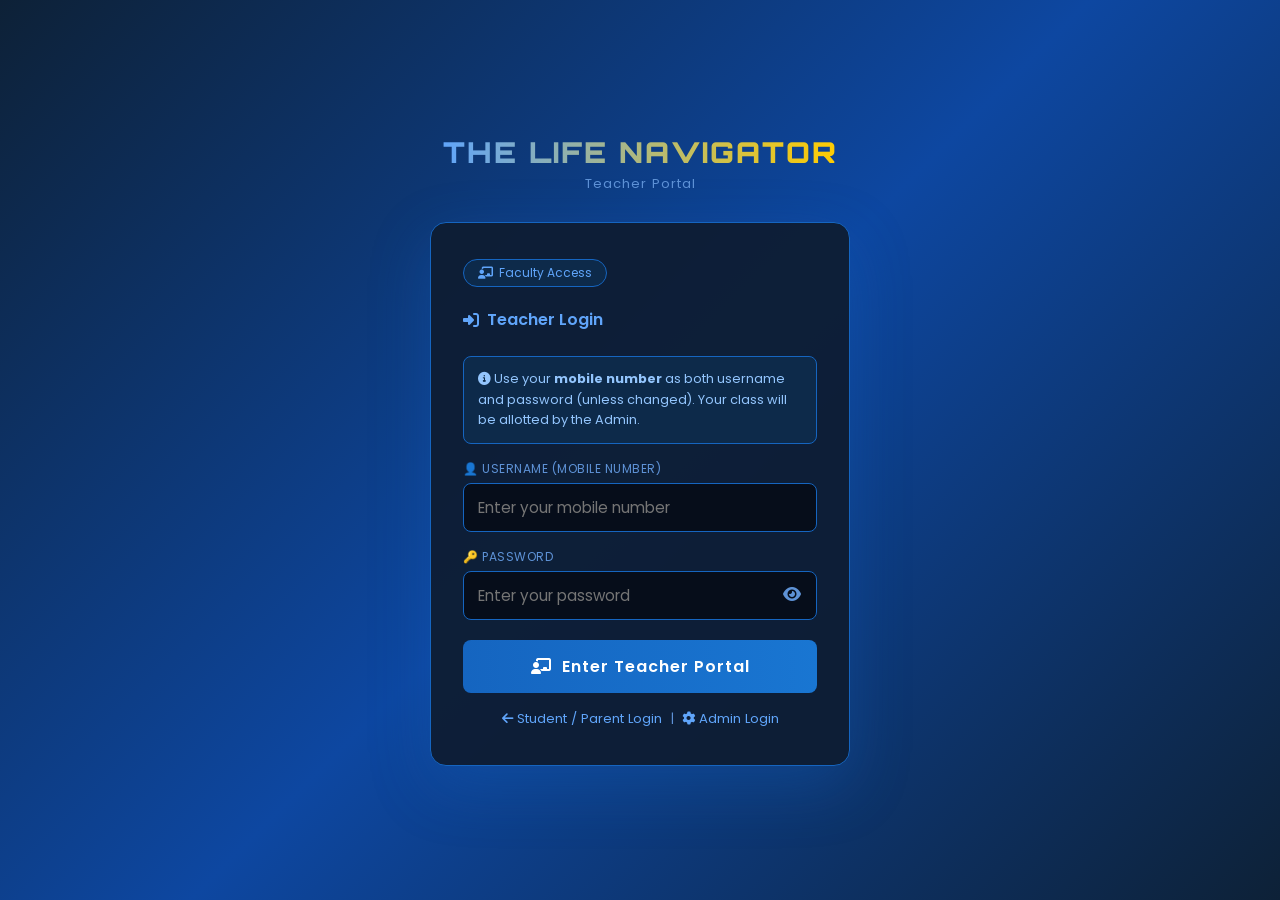
<file: teacher_login.html>
<!DOCTYPE html>
<html lang="en">
<head>
  <meta charset="UTF-8">
  <meta name="viewport" content="width=device-width, initial-scale=1.0">
  <title>Teacher Login — The Life Navigator</title>
  <link href="https://fonts.googleapis.com/css2?family=Orbitron:wght@700;900&family=Poppins:wght@300;400;600&display=swap" rel="stylesheet">
  <link rel="stylesheet" href="https://cdnjs.cloudflare.com/ajax/libs/font-awesome/6.4.0/css/all.min.css">
  <style>
    *,*::before,*::after{box-sizing:border-box;margin:0;padding:0}
    body{font-family:'Poppins',sans-serif;background:linear-gradient(135deg,#0d2137 0%,#0d47a1 50%,#0d2137 100%);min-height:100vh;display:flex;flex-direction:column;align-items:center;justify-content:center;padding:20px;color:#e6edf3}
    .brand{text-align:center;margin-bottom:28px}
    .brand h1{font-family:'Orbitron',sans-serif;font-size:clamp(1.2rem,4vw,1.8rem);font-weight:900;background:linear-gradient(90deg,#60a5fa,#ffcc00);-webkit-background-clip:text;-webkit-text-fill-color:transparent;letter-spacing:2px}
    .brand p{font-size:.82rem;color:#5e92d6;margin-top:4px;letter-spacing:1px}
    .card{background:rgba(13,29,51,.95);border:1px solid #1565c0;border-radius:16px;padding:36px 32px;width:100%;max-width:420px;box-shadow:0 20px 60px rgba(21,101,192,.3)}
    .card h2{font-size:1rem;font-weight:600;margin-bottom:24px;color:#60a5fa;display:flex;align-items:center;gap:8px}
    .field{margin-bottom:16px}
    .field label{display:block;font-size:.75rem;color:#5e92d6;margin-bottom:5px;letter-spacing:.5px;text-transform:uppercase}
    .field input{width:100%;padding:12px 14px;background:#060d1a;border:1px solid #1565c0;border-radius:8px;color:#e6edf3;font-size:.95rem;font-family:'Poppins',sans-serif;outline:none;transition:border-color .2s}
    .field input:focus{border-color:#60a5fa}
    .pw-wrap{position:relative}
    .pw-wrap input{padding-right:44px}
    .pw-toggle{position:absolute;right:12px;top:50%;transform:translateY(-50%);background:none;border:none;color:#5e92d6;cursor:pointer;font-size:1rem;padding:4px}
    .btn-login{width:100%;padding:14px;background:linear-gradient(90deg,#1565c0,#1976d2);border:none;border-radius:8px;color:#fff;font-size:1rem;font-weight:600;font-family:'Poppins',sans-serif;cursor:pointer;letter-spacing:1px;transition:opacity .2s,transform .2s;margin-top:4px}
    .btn-login:hover{opacity:.9;transform:translateY(-1px)}
    .btn-login:disabled{opacity:.5;cursor:not-allowed;transform:none}
    .back-link{text-align:center;margin-top:16px;font-size:.82rem;color:#5e92d6}
    .back-link a{color:#60a5fa;text-decoration:none}
    .back-link a:hover{text-decoration:underline}
    .role-badge{display:inline-flex;align-items:center;gap:6px;background:#0d2a4a;border:1px solid #1565c0;border-radius:999px;padding:4px 14px;font-size:.75rem;color:#60a5fa;margin-bottom:20px}
    #loader{display:none;position:fixed;inset:0;background:rgba(0,0,0,.92);z-index:9999;flex-direction:column;align-items:center;justify-content:center;gap:16px}
    .spin-ring{width:44px;height:44px;border:4px solid #30363d;border-top-color:#60a5fa;border-radius:50%;animation:spin .9s linear infinite}
    @keyframes spin{to{transform:rotate(360deg)}}
    .err-msg{background:#1a0a0a;border:1px solid #e53935;border-radius:8px;padding:10px 14px;font-size:.82rem;color:#f87171;margin-bottom:14px;display:none}
    .info-box{background:#0d2a4a;border:1px solid #1565c0;border-radius:8px;padding:12px 14px;font-size:.8rem;color:#93c5fd;margin-bottom:16px;line-height:1.6}
  </style>
</head>
<body>
  <div class="brand">
    <h1>THE LIFE NAVIGATOR</h1>
    <p>Teacher Portal</p>
  </div>

  <div class="card">
    <div class="role-badge"><i class="fas fa-chalkboard-teacher"></i> Faculty Access</div>
    <h2><i class="fas fa-sign-in-alt"></i> Teacher Login</h2>

    <div class="info-box">
      <i class="fas fa-info-circle"></i>
      Use your <strong>mobile number</strong> as both username and password (unless changed).
      Your class will be allotted by the Admin.
    </div>

    <div class="err-msg" id="errMsg"></div>

    <form id="teacherLoginForm">
      <div class="field">
        <label>👤 Username (Mobile Number)</label>
        <input type="text" id="username" placeholder="Enter your mobile number" required autocomplete="username">
      </div>
      <div class="field">
        <label>🔑 Password</label>
        <div class="pw-wrap">
          <input type="password" id="password" placeholder="Enter your password" required autocomplete="current-password">
          <button type="button" class="pw-toggle" onclick="togglePw()"><i class="fas fa-eye" id="pwIcon"></i></button>
        </div>
      </div>
      <button type="submit" class="btn-login" id="loginBtn">
        <i class="fas fa-chalkboard-teacher"></i> &nbsp;Enter Teacher Portal
      </button>
    </form>

    <div class="back-link">
      <a href="./login.html"><i class="fas fa-arrow-left"></i> Student / Parent Login</a>
      &nbsp;|&nbsp;
      <a href="./admin_login.html"><i class="fas fa-cog"></i> Admin Login</a>
    </div>
  </div>

  <div id="loader">
    <div class="spin-ring"></div>
    <p style="font-size:.85rem;color:#5e92d6">Verifying credentials…</p>
  </div>

<script>
  const GAS_URL = 'https://script.google.com/macros/s/AKfycbz17sV0nN4y0NhRqk6n1rc7dR1Wp0Ea3ip_pMyUk8L5QefTzXqMESvXxKx-HeGX778/exec';

  // Already logged in as teacher → go straight in
  if (localStorage.getItem('userId') && localStorage.getItem('className') === 'Teachers') {
    window.location.replace('./teacher.html');
  }

  function togglePw() {
    const pw = document.getElementById('password');
    const ic = document.getElementById('pwIcon');
    pw.type = pw.type === 'password' ? 'text' : 'password';
    ic.className = pw.type === 'password' ? 'fas fa-eye' : 'fas fa-eye-slash';
  }

  function showErr(msg) {
    const el = document.getElementById('errMsg');
    el.textContent = msg; el.style.display = 'block';
  }

  document.getElementById('teacherLoginForm').addEventListener('submit', async (e) => {
    e.preventDefault();
    const btn      = document.getElementById('loginBtn');
    const loader   = document.getElementById('loader');
    const username = document.getElementById('username').value.trim();
    const password = document.getElementById('password').value.trim();

    document.getElementById('errMsg').style.display = 'none';
    if (!username || !password) { showErr('Please fill all fields.'); return; }

    btn.disabled = true;
    loader.style.display = 'flex';

    try {
      const res  = await fetch(GAS_URL, {
        method: 'POST',
        headers: { 'Content-Type': 'application/x-www-form-urlencoded' },
        body: 'username=' + encodeURIComponent(username) +
              '&password=' + encodeURIComponent(password) +
              '&class=Teachers'
      });
      const data = await res.json();

      if (data.result !== 'success') {
        throw new Error('Invalid teacher credentials. Please check your username and password.');
      }

      const u = data.userData || {};
      localStorage.setItem('userId',      username);
      localStorage.setItem('className',   'Teachers');
      localStorage.setItem('studentName', u.studentName || username);
      localStorage.setItem('parentName',  u.parentName  || '');
      localStorage.setItem('schoolName',  u.schoolName  || '');
      // Store allotted classes
      localStorage.setItem('classK', u.classK || u.videoTitle4 || '');
      localStorage.setItem('classL', u.classL || u.videoTitle5 || '');
      localStorage.setItem('classM', u.classM || u.videoTitle6 || '');

      setTimeout(() => { window.location.href = './teacher.html'; }, 1000);

    } catch (err) {
      loader.style.display = 'none';
      btn.disabled = false;
      showErr(err.message || 'Login failed. Please try again.');
    }
  });
</script>
</body>
</html>
</file>
